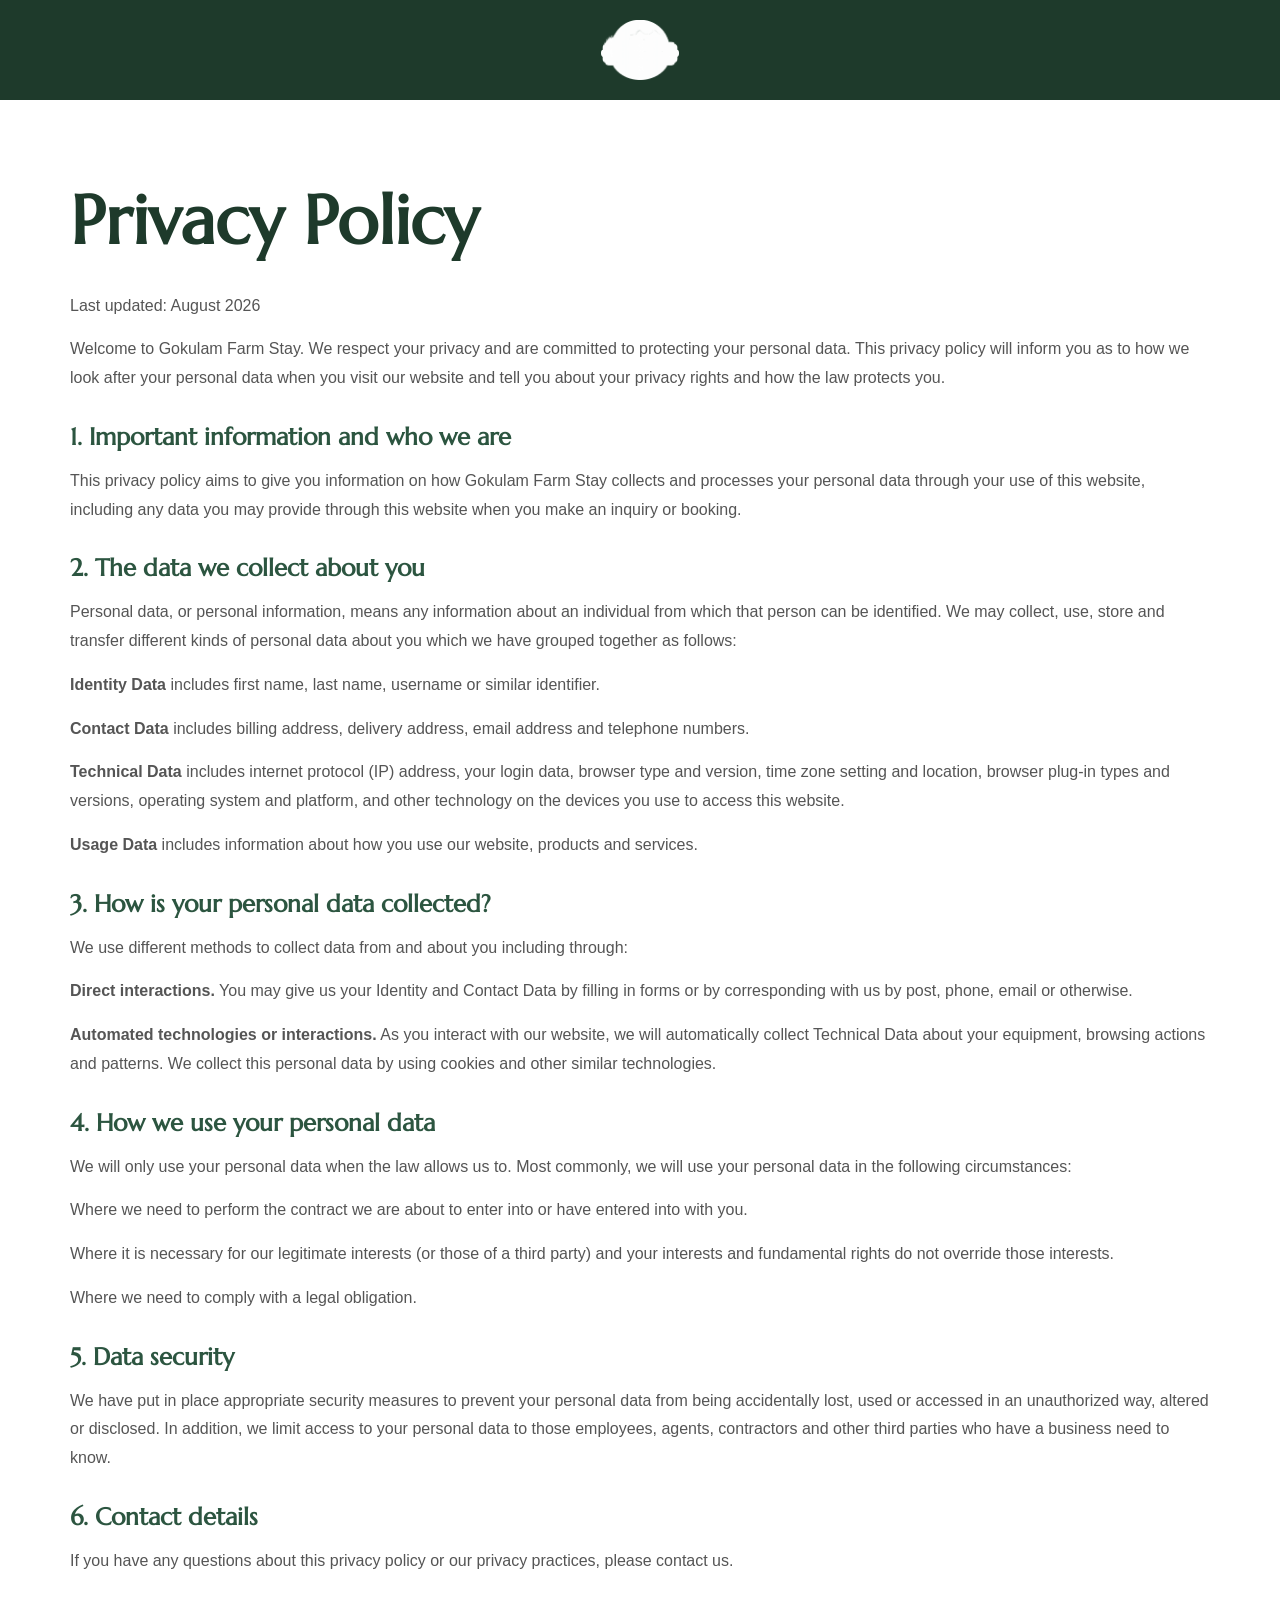
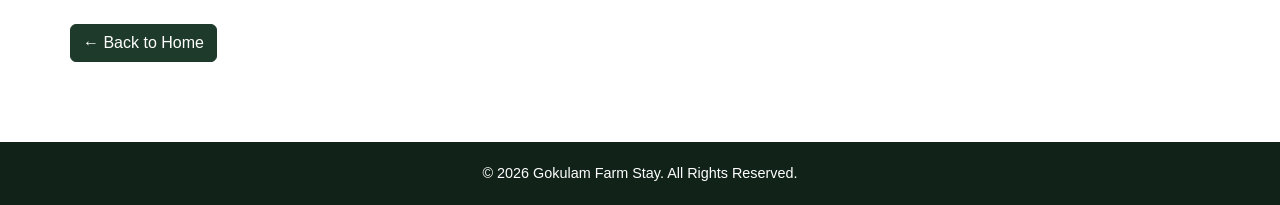
<file: privacy-policy.html>
<!DOCTYPE html>
<html lang="en">
<head>
    <meta charset="UTF-8">
    <meta name="viewport" content="width=device-width, initial-scale=1.0">
    <title>Privacy Policy | Gokulam Farm Stay</title>
    <!-- Favicon -->
    <link rel="shortcut icon" href="https://www.gokulamfarmstay.in/images/Gokulam-icon.png" type="image/png">
    <link rel="icon" href="https://www.gokulamfarmstay.in/images/Gokulam-icon.png" type="image/png">
    <!-- Bootstrap -->
    <link rel="stylesheet" href="css/bootstrap.min.css">
    <!-- Main css -->
    <link rel="stylesheet" href="css/main.css">
    <style>
        .privacy-content {
            padding: 80px 0;
        }
        .privacy-content h1 {
            margin-bottom: 30px;
            color: #1e3a2b;
        }
        .privacy-content h2 {
            margin-top: 30px;
            margin-bottom: 15px;
            color: #2c5540;
            font-size: 1.5rem;
        }
        .privacy-content p, .privacy-content li {
            color: #555;
            line-height: 1.8;
            margin-bottom: 15px;
        }
    </style>
</head>
<body>

    <header style="background-color: #1e3a2b; padding: 20px 0;">
        <div class="container text-center">
            <a href="index.html">
                <img src="images/Gokulam.Logo.png" alt="Gokulam Farm Stay Logo" style="height: 60px; filter: brightness(0) invert(1);">
            </a>
        </div>
    </header>

    <div class="container privacy-content">
        <h1>Privacy Policy</h1>
        <p>Last updated: August 2026</p>

        <p>Welcome to Gokulam Farm Stay. We respect your privacy and are committed to protecting your personal data. This privacy policy will inform you as to how we look after your personal data when you visit our website and tell you about your privacy rights and how the law protects you.</p>

        <h2>1. Important information and who we are</h2>
        <p>This privacy policy aims to give you information on how Gokulam Farm Stay collects and processes your personal data through your use of this website, including any data you may provide through this website when you make an inquiry or booking.</p>

        <h2>2. The data we collect about you</h2>
        <p>Personal data, or personal information, means any information about an individual from which that person can be identified. We may collect, use, store and transfer different kinds of personal data about you which we have grouped together as follows:</p>
        <ul>
            <li><strong>Identity Data</strong> includes first name, last name, username or similar identifier.</li>
            <li><strong>Contact Data</strong> includes billing address, delivery address, email address and telephone numbers.</li>
            <li><strong>Technical Data</strong> includes internet protocol (IP) address, your login data, browser type and version, time zone setting and location, browser plug-in types and versions, operating system and platform, and other technology on the devices you use to access this website.</li>
            <li><strong>Usage Data</strong> includes information about how you use our website, products and services.</li>
        </ul>

        <h2>3. How is your personal data collected?</h2>
        <p>We use different methods to collect data from and about you including through:</p>
        <ul>
            <li><strong>Direct interactions.</strong> You may give us your Identity and Contact Data by filling in forms or by corresponding with us by post, phone, email or otherwise.</li>
            <li><strong>Automated technologies or interactions.</strong> As you interact with our website, we will automatically collect Technical Data about your equipment, browsing actions and patterns. We collect this personal data by using cookies and other similar technologies.</li>
        </ul>

        <h2>4. How we use your personal data</h2>
        <p>We will only use your personal data when the law allows us to. Most commonly, we will use your personal data in the following circumstances:</p>
        <ul>
            <li>Where we need to perform the contract we are about to enter into or have entered into with you.</li>
            <li>Where it is necessary for our legitimate interests (or those of a third party) and your interests and fundamental rights do not override those interests.</li>
            <li>Where we need to comply with a legal obligation.</li>
        </ul>

        <h2>5. Data security</h2>
        <p>We have put in place appropriate security measures to prevent your personal data from being accidentally lost, used or accessed in an unauthorized way, altered or disclosed. In addition, we limit access to your personal data to those employees, agents, contractors and other third parties who have a business need to know.</p>

        <h2>6. Contact details</h2>
        <p>If you have any questions about this privacy policy or our privacy practices, please contact us.</p>
        
        <div class="mt-5">
            <a href="index.html" class="btn btn-primary" style="background-color: #1e3a2b; border-color: #1e3a2b;">&larr; Back to Home</a>
        </div>
    </div>

    <footer style="background-color: #112219; color: white; padding: 20px 0; text-align: center;">
        <div class="container">
            <p style="margin: 0; font-size: 0.9rem;">&copy; 2026 Gokulam Farm Stay. All Rights Reserved.</p>
        </div>
    </footer>

</body>
</html>
</file>
<file: css/main.css>
/* Font Family*/
@import url("https://fonts.googleapis.com/css2?family=Marcellus&amp;display=swap");

@import url("https://fonts.cdnfonts.com/css/satoshi");

/* ========================= Variable Css Start ======================== */
:root {
    /* Font Family Variable */
    --heading-font: "Marcellus", serif;
    --body-font: "Satoshi", sans-serif;
    /* Font Size Variable Start */
    --heading-one: clamp(2rem, -0.0733rem + 6.3692vw, 4.25rem);
    --heading-two: clamp(1.75rem, 0.7133rem + 2.8846vw, 2.875rem);
    --heading-three: clamp(1.5rem, 0.3353rem + 2.1661vw, 2.5rem);
    --heading-four: clamp(1.25rem, 0.5569rem + 1.444vw, 2rem);
    --heading-five: clamp(1.125rem, 1.2rem + 0.722vw, 1.75rem);
    --heading-six: clamp(1rem, 0.769rem + 0.6813vw, 1.25rem);
    /* Font Size End */
    /* template main primary color */
    --main-h: 39;
    --main-s: 100%;
    --main-l: 69%;
    --main: var(--main-h) var(--main-s) var(--main-l);
    /* template main secondary  color */
    --main-two-h: 249;
    --main-two-s: 63%;
    --main-two-l: 15%;
    --main-two: var(--main-two-h) var(--main-two-s) var(--main-two-l);
    /* template main secondary  color */
    --main-three-h: 187;
    --main-three-s: 100%;
    --main-three-l: 37%;
    --main-three: var(--main-three-h) var(--main-three-s) var(--main-three-l);
    /* White Color */
    --white: 0 0% 100%;
    --black: 203 46% 15%;
    --body: 60 1% 36%;
    --heading-color: var(--black);
    --body-color: var(--body);
    --translate-x-50: translateX(-50%);
    --translate-y-50: translateY(-50%);
    --size-05: 0.125rem;
    --size-1: 0.25rem;
    --size-105: 0.375rem;
    --size-2: 0.5rem;
    --size-205: 0.625rem;
    --size-3: 0.75rem;
    --size-305: 0.875rem;
    --size-315: 0.9375rem;
    --size-4: 1rem;
    --size-405: 1.125rem;
    --size-5: 1.25rem;
    --size-505: 1.375rem;
    --size-6: 1.5rem;
    --size-605: 1.625rem;
    --size-7: 1.75rem;
    --size-705: 1.875rem;
    --size-8: 2rem;
    --size-808: 2.125rem;
    --size-9: 2.25rem;
    --size-10: 2.5rem;
    --size-11: 2.75rem;
    --size-12: 3rem;
    --size-120: 3.125rem;
    --size-13: 3.25rem;
    --size-14: 3.5rem;
    --size-140: 3.625rem;
    --size-15: 3.75rem;
    --size-16: 4rem;
    --size-17: 4.25rem;
    --size-18: 4.5rem;
    --size-19: 4.75rem;
    --size-20: 5rem;
    --size-21: 5.25rem;
    --size-22: 5.5rem;
    --size-23: 5.75rem;
    --size-24: 6rem;
    --size-25: 6.25rem;
    --size-26: 6.5rem;
    --size-27: 6.75rem;
    --size-28: 7rem;
    --size-29: 7.25rem;
    --size-30: 7.5rem;
    --size-196: 12.25rem;
    --main-50: hsl(var(--main-h), var(--main-s), calc(var(--main-l) + (100% - var(--main-l)) * 0.9));
    --main-100: hsl(var(--main-h), var(--main-s), calc(var(--main-l) + (100% - var(--main-l)) * 0.8));
    --main-200: hsl(var(--main-h), var(--main-s), calc(var(--main-l) + (100% - var(--main-l)) * 0.7));
    --main-300: hsl(var(--main-h), var(--main-s), calc(var(--main-l) + (100% - var(--main-l)) * 0.6));
    --main-400: hsl(var(--main-h), var(--main-s), calc(var(--main-l) + (100% - var(--main-l)) * 0.5));
    --main-500: hsl(var(--main-h), var(--main-s), calc(var(--main-l) + (100% - var(--main-l)) * 0.4));
    --main-600: hsl(var(--main-h), var(--main-s), var(--main-l));
    --main-700: hsl(var(--main-h), var(--main-s), calc(var(--main-l) - var(--main-l) * 0.1));
    --main-800: hsl(var(--main-h), var(--main-s), calc(var(--main-l) - var(--main-l) * 0.2));
    --main-900: hsl(var(--main-h), var(--main-s), calc(var(--main-l) - var(--main-l) * 0.3));
    --main-two-50: hsl(var(--main-two-h), var(--main-two-s), calc(var(--main-two-l) + (100% - var(--main-two-l)) * 0.9));
    --main-two-100: hsl(var(--main-two-h), var(--main-two-s), calc(var(--main-two-l) + (100% - var(--main-two-l)) * 0.8));
    --main-two-200: hsl(var(--main-two-h), var(--main-two-s), calc(var(--main-two-l) + (100% - var(--main-two-l)) * 0.7));
    --main-two-300: hsl(var(--main-two-h), var(--main-two-s), calc(var(--main-two-l) + (100% - var(--main-two-l)) * 0.6));
    --main-two-400: hsl(var(--main-two-h), var(--main-two-s), calc(var(--main-two-l) + (100% - var(--main-two-l)) * 0.5));
    --main-two-500: hsl(var(--main-two-h), var(--main-two-s), calc(var(--main-two-l) + (100% - var(--main-two-l)) * 0.4));
    --main-two-600: hsl(var(--main-two-h), var(--main-two-s), var(--main-two-l));
    --main-two-700: hsl(var(--main-two-h), var(--main-two-s), calc(var(--main-two-l) - var(--main-two-l) * 0.1));
    --main-two-800: hsl(var(--main-two-h), var(--main-two-s), calc(var(--main-two-l) - var(--main-two-l) * 0.2));
    --main-two-900: hsl(var(--main-two-h), var(--main-two-s), calc(var(--main-two-l) - var(--main-two-l) * 0.3));
    --main-three-50: hsl(var(--main-three-h), var(--main-three-s), calc(var(--main-three-l) + (100% - var(--main-three-l)) * 0.9));
    --main-three-100: hsl(var(--main-three-h), var(--main-three-s), calc(var(--main-three-l) + (100% - var(--main-three-l)) * 0.8));
    --main-three-200: hsl(var(--main-three-h), var(--main-three-s), calc(var(--main-three-l) + (100% - var(--main-three-l)) * 0.7));
    --main-three-300: hsl(var(--main-three-h), var(--main-three-s), calc(var(--main-three-l) + (100% - var(--main-three-l)) * 0.6));
    --main-three-400: hsl(var(--main-three-h), var(--main-three-s), calc(var(--main-three-l) + (100% - var(--main-three-l)) * 0.5));
    --main-three-500: hsl(var(--main-three-h), var(--main-three-s), calc(var(--main-three-l) + (100% - var(--main-three-l)) * 0.4));
    --main-three-600: hsl(var(--main-three-h), var(--main-three-s), var(--main-three-l));
    --main-three-700: hsl(var(--main-three-h), var(--main-three-s), calc(var(--main-three-l) - var(--main-three-l) * 0.1));
    --main-three-800: hsl(var(--main-three-h), var(--main-three-s), calc(var(--main-three-l) - var(--main-three-l) * 0.2));
    --main-three-900: hsl(var(--main-three-h), var(--main-three-s), calc(var(--main-three-l) - var(--main-three-l) * 0.3));
    --neutral-50: #f9fafb;
    --neutral-100: #f3f4f6;
    --neutral-200: #e5e7eb;
    --neutral-300: #f8eeda;
    --neutral-400: #F7F7EE;
    --neutral-500: #6b7280;
    --neutral-600: #4b5563;
    --neutral-700: #374151;
    --neutral-800: #B99D75;
    --neutral-900: #111827;
    --neutral-950: #030712;
    --font-xs: 0.75rem;
    --font-sm: 0.875rem;
    --font-base: 1rem;
    --font-lg: 1.125rem;
    --font-xl: 1.25rem;
    --font-2xl: 1.5rem;
    --font-3xl: 1.875rem;
}

/* ========================= Variable Css End ======================== */
/* Media Breakpoint for Each Device End */
/* =========================== Accordion Css start ============================= */
.common-accordion .accordion-item:not(:last-child) {
    margin-block-end: 20px;
}

.common-accordion:first-of-type .accordion-button.collapsed {
    border-radius: 5px;
}

.common-accordion:last-of-type .accordion-button.collapsed {
    border-radius: 5px;
}

.common-accordion .accordion-button::after {
    background-image: none;
}

.common-accordion .accordion-button:focus {
    box-shadow: none;
}

.common-accordion .accordion-button:not(.collapsed) {
    background-color: transparent !important;
    box-shadow: none;
    color: var(--neutral-800);
}

.common-accordion .accordion-button:not(.collapsed)::after {
    background-image: none;
    color: var(--neutral-800);
}

.common-accordion .accordion-button[aria-expanded=true]::after,
.common-accordion .accordion-button[aria-expanded=false]::after {
    font-family: "Phosphor";
    font-weight: 900;
    content: "\f106";
    color: var(--neutral-800);
    display: inline-block;
    position: absolute;
    inset-block-start: 50%;
    transform: translateY(-50%);
    inset-inline-end: 30px;
    height: unset;
    text-align: center;
}

@media screen and (max-width: 575px) {

    .common-accordion .accordion-button[aria-expanded=true]::after,
    .common-accordion .accordion-button[aria-expanded=false]::after {
        inset-inline-end: 20px;
    }
}

.common-accordion .accordion-button[aria-expanded=false]::after {
    content: "\f107";
    color: hsl(var(--heading-color));
}

/* ================================= Accordion Css End =========================== */
/* ========================== Button Css Start =============== */
.hover-btn-circle .hover-btn-wrapper {
    display: inline-block;
}

.hover-btn-circle .hover-btn-circle-dot {
    position: absolute;
    left: 42px !important;
    bottom: -15px;
    width: 20px;
    height: 20px;
    transition: all 0.6s;
    border-radius: 50%;
    /* background-color: var(--neutral-800); */
    transform: translate(-50%, -50%);
    z-index: -1;
    background-color: #152a38;
}

.hover-btn-circle:hover .hover-btn-circle-dot {
    width: 420px;
    height: 420px;
}

.hover-btn-circle:hover span {
    color: var(--wt-common-black);
}

.hover-btn-circle {
    font-size: 16px;
}

.tw-btn-hover-yellow,
.tw-btn-hover-white,
.tw-btn-hover-black {
    overflow: hidden;
    position: relative;
    z-index: 1;
    transition: 500ms;
}

.tw-btn-hover-yellow::before,
.tw-btn-hover-white::before,
.tw-btn-hover-black::before {
    content: "";
    position: absolute;
    top: 0;
    left: -16px;
    z-index: -1;
    right: 0;
    bottom: 0;
    width: 100%;
    height: 0%;
    margin: auto;
    transform: rotate(-45deg);
    background-color: #fff;
    transition: 700ms cubic-bezier(0.52, 1.64, 0.37, 0.66);
}

.tw-btn-hover-yellow:hover,
.tw-btn-hover-white:hover,
.tw-btn-hover-black:hover {
    color: hsl(var(--heading-color)) !important;
}

.tw-btn-hover-yellow:hover::before,
.tw-btn-hover-white:hover::before,
.tw-btn-hover-black:hover::before {
    height: 450%;
}

.tw-btn-hover-white::before {
    background-color: hsl(var(--white));

}

.tw-btn-hover-white {
    padding:12px 6px !important;
    font-size: 15px !important;
    border-radius: 8px;
}

.tw-btn-hover-white:hover {
    color: hsl(var(--black)) !important;
    padding: 12px;
    font-size: 15px;
    border-radius: 8px;
}


.tw-btn-hover-black::before {
    background-color: hsl(var(--black));
}

.tw-btn-hover-black:hover {
    color: hsl(var(--white));
}

/* =========================== Button Css End =================== */
/* ================================= Form Css Start =========================== */
/* input File Start */
.common-file[type=file] {
    line-height: 50px;
    padding: 0;
    position: relative;
}

.common-file[type=file]::file-selector-button {
    border: 1px solid hsl(var(--black)/0.08);
    padding: 4px 6px;
    border-radius: 0.2em;
    background-color: hsl(var(--main)) !important;
    transition: 0.2s linear;
    line-height: 25px;
    position: relative;
    margin-inline-start: 15px;
    color: hsl(var(--body-color)) !important;
}

.common-file[type=file]::file-selector-button:hover {
    background-color: var(--neutral-800);
    border: 1px solid var(--neutral-800);
    color: hsl(var(--black));
}

/* input File End */
/* Autofill Css */
input:-webkit-autofill,
input:-webkit-autofill:hover,
input:-webkit-autofill:focus,
input:-webkit-autofill:active,
textarea:-webkit-autofill,
textarea:-webkit-autofill:hover,
textarea:-webkit-autofill:focus,
textarea:-webkit-autofill:active {
    -webkit-transition: background-color 5000s ease-in-out 0s;
    transition: background-color 5000s ease-in-out 0s;
}

input:-webkit-autofill,
textarea:-webkit-autofill,
select:-webkit-autofill,
textarea:-webkit-autofill,
textarea:-webkit-autofill,
textarea:-webkit-autofill {
    -webkit-box-shadow: 0 0 0px 1000px transparent inset;
    -webkit-text-fill-color: hsl(var(--heading-color)) !important;
    caret-color: hsl(var(--heading-color));
}

/* Autofill Css End */
/* Number Arrow None */
input::-webkit-outer-spin-button,
input::-webkit-inner-spin-button {
    -webkit-appearance: none;
}

input[type=number] {
    -moz-appearance: textfield;
}

/* Custom Checkbox & Radio Css Start */
.common-check {
    display: flex;
    align-items: center;
    margin-block-end: 16px;
}

.common-check:last-child {
    margin-block-end: 0;
}

.common-check a {
    display: inline;
}

.common-check.common-radio .form-check-input {
    border-radius: 50%;
}

.common-check.common-radio .form-check-input:checked {
    background-color: transparent !important;
}

.common-check.common-radio .form-check-input:checked::after {
    visibility: visible;
    opacity: 1;
    -webkit-transform: translate(-50%, -50%) scale(1);
    transform: translate(-50%, -50%) scale(1);
}

.common-check.common-radio .form-check-input:checked::before {
    display: none;
}

.common-check .form-check-input {
    transition: 0.2s linear;
    box-shadow: none;
    background-color: transparent;
    box-shadow: none !important;
    border: 0;
    position: relative;
    border-radius: 3px;
    width: 18px;
    height: 18px;
    border: 1px solid hsl(var(--black)/0.4);
    cursor: pointer;
    transition: 0.2s linear;
    margin-block-start: 0;
}

.common-check .form-check-input::before {
    position: absolute;
    content: "\e182";
    font-family: "Phosphor";
    font-weight: 900;
    color: hsl(var(--white));
    font-size: 12px;
    inset-block-start: 50%;
    inset-inline-start: 50%;
    transform: translate(-50%, -50%);
    transition: 0.2s linear;
    visibility: hidden;
    opacity: 0;
}

.common-check .form-check-input::after {
    position: absolute;
    content: "";
    inset-block-start: 50%;
    inset-inline-start: 50%;
    -webkit-transform: translate(-50%, -50%) scale(0.2);
    transform: translate(-50%, -50%) scale(0.2);
    width: 10px;
    height: 10px;
    background-color: var(--neutral-800);
    border-radius: 50%;
    transition: 0.2s linear;
    z-index: 1;
    visibility: hidden;
    opacity: 0;
}

.common-check .form-check-input:checked {
    background-color: hsl(var(--main)) !important;
    border-color: hsl(var(--main)) !important;
    box-shadow: none;
}

.common-check .form-check-input:checked[type=checkbox] {
    background-image: none;
}

.common-check .form-check-input:checked::before {
    visibility: visible;
    opacity: 1;
}

/* Custom Checkbox & Radio Css End */
/* Switch Css Start */
.form-switch {
    padding-inline-start: 0;
}

.form-switch .form-check-input {
    box-shadow: none !important;
    margin: 0;
    position: relative;
    background-color: var(--gray-100);
    border: 0;
    background-image: none !important;
    width: 30px;
    height: 18px;
}

.form-switch .form-check-input:checked {
    background-color: var(--primary-600);
}

.form-switch .form-check-input:checked::before {
    inset-inline-start: calc(100% - 15px);
    transition: 0.2s linear;
}

.form-switch .form-check-input::before {
    position: absolute;
    content: "";
    width: 12px;
    height: 12px;
    background: #fff;
    border-radius: 50%;
    top: 50%;
    transform: translateY(-50%);
    inset-inline-start: 3px;
    transition: 0.2s linear;
}

/* Switch Css End */
/* ================================= Form Css End =========================== */
/* ================================= Tab Css Start =========================== */
.common-tab .nav-item .nav-link.active {
    color: hsl(var(--white)) !important;
    border-color: hsl(var(--main)) !important;
}

.common-tab .nav-item .nav-link:hover {
    color: var(--neutral-800);
}

/* ================================= Tab Css End =========================== */
/* ======================= Common Table Css Start ======================= */
.table> :not(caption)>*>* {
    border-bottom: 0;
}

.table tr th:first-child {
    padding-inline-start: 0;
}

.table tr th:last-child {
    padding-inline-end: 0;
}

.table tr th,
.table tr td {
    vertical-align: middle;
}

.table tr th:first-child,
.table tr td:first-child {
    text-align: left;
}

.table tr th:last-child,
.table tr td:last-child {
    text-align: right;
    padding-inline-end: 0;
}

/* ======================= Common Table Css End ======================= */
/* Toast Message Css start  */
:root {
    --success-600: #16A34A;
    /* Green */
    --danger-600: #DC2626;
    /* Red */
    --warning-600: #D97706;
    /* Amber */
    --info-600: #0284C7;
    /* Sky Blue */
}

#toast-container {
    position: fixed;
    inset-block-start: 20px;
    inset-inline-end: 20px;
    display: flex;
    flex-direction: column;
    gap: 16px;
    z-index: 9999;
}

.toast-message {
    position: relative;
    transition: all 0.5s cubic-bezier(0.68, -0.55, 0.25, 1.35);
    width: 300px;
    transform: translateX(calc(100% + 20px));
    overflow: hidden;
    background-color: #fff;
    border-inline-start: 3px solid var(--success-600);
    box-shadow: 0 0.5rem 1rem rgba(0, 0, 0, 0.15);
    display: inline-block;
    padding-block: 12px;
    padding-inline: 16px;
    border-radius: 6px;
}

.toast-message.active {
    transform: translateX(0);
}

.toast-message.active .progress__bar::before {
    animation: progress-bar 3.5s linear forwards;
    visibility: visible;
    opacity: 1;
}

.toast-message:hover .progress__bar::before {
    animation-play-state: paused;
}

.toast-message__content {
    display: flex;
    align-items: center;
    gap: 16px;
}

.toast-message__icon {
    font-size: 24px;
    color: var(--success-600);
    line-height: 1;
}

.toast-message__title {
    margin-bottom: 0;
    font-size: 18px !important;
}

.toast-message__close {
    background-color: transparent;
    border: 0;
    padding: 0;
    line-height: 1;
    font-size: 16px;
}

.toast-message__text {
    color: #42494f;
    font-size: 14px;
}

.progress__bar {
    position: absolute;
    inset-block-end: 0;
    inset-inline-start: 0;
    height: 3px;
    width: 100%;
    background: #fff;
}

.progress__bar::before {
    content: "";
    position: absolute;
    inset-block-end: 0;
    inset-inline-start: 0;
    height: 100%;
    width: 100%;
    background-color: var(--success-600);
    visibility: hidden;
    opacity: 0;
}

@keyframes progress-bar {
    from {
        width: 100%;
    }

    to {
        width: 0%;
    }
}

.success {
    border-color: var(--success-600);
}

.success .toast-message__icon {
    color: var(--success-600) !important;
}

.success .progress__bar::before {
    background-color: var(--success-600);
}

.danger {
    border-color: var(--danger-600);
}

.danger .toast-message__icon {
    color: var(--danger-600) !important;
}

.danger .progress__bar::before {
    background-color: var(--danger-600);
}

.warning {
    border-color: var(--warning-600);
}

.warning .toast-message__icon {
    color: var(--warning-600) !important;
}

.warning .progress__bar::before {
    background-color: var(--warning-600);
}

.info {
    border-color: var(--info-600);
}

.info .toast-message__icon {
    color: var(--info-600) !important;
}

.info .progress__bar::before {
    background-color: var(--info-600);
}

/* Toast Message Css End  */
.nice-select {
    -webkit-tap-highlight-color: transparent;
    background-color: #fff;
    border-radius: 5px;
    border: solid 1px #e8e8e8;
    box-sizing: border-box;
    clear: both;
    cursor: pointer;
    display: block;
    float: left;
    font-family: inherit;
    font-size: 14px;
    font-weight: normal;
    height: 42px;
    line-height: 40px;
    outline: none;
    padding-left: 18px;
    padding-right: 30px;
    position: relative;
    text-align: left !important;
    -webkit-transition: all 0.2s ease-in-out;
    transition: all 0.2s ease-in-out;
    -webkit-user-select: none;
    -moz-user-select: none;
    -ms-user-select: none;
    user-select: none;
    white-space: nowrap;

}

.nice-select:hover {
    border-color: #dbdbdb;
}

.nice-select:active,
.nice-select.open,
.nice-select:focus {
    border-color: #999;
}

.nice-select:after {
    border-bottom: 2px solid #999;
    border-right: 2px solid #999;
    content: "";
    display: block;
    height: 5px;
    margin-top: -4px;
    pointer-events: none;
    position: absolute;
    right: 12px;
    top: 50%;
    -webkit-transform-origin: 66% 66%;
    -ms-transform-origin: 66% 66%;
    transform-origin: 66% 66%;
    -webkit-transform: rotate(45deg);
    -ms-transform: rotate(45deg);
    transform: rotate(45deg);
    -webkit-transition: all 0.15s ease-in-out;
    transition: all 0.15s ease-in-out;
    width: 5px;
}

.nice-select.open:after {
    -webkit-transform: rotate(-135deg);
    -ms-transform: rotate(-135deg);
    transform: rotate(-135deg);
}

.nice-select.open .list {
    opacity: 1;
    pointer-events: auto;
    -webkit-transform: scale(1) translateY(0);
    -ms-transform: scale(1) translateY(0);
    transform: scale(1) translateY(0);
}

.nice-select.disabled {
    border-color: #ededed;
    color: #999;
    pointer-events: none;
}

.nice-select.disabled:after {
    border-color: #cccccc;
}

.nice-select.wide {
    width: 100%;
}

.nice-select.wide .list {
    left: 0 !important;
    right: 0 !important;
}

.nice-select.right {
    float: right;
}

.nice-select.right .list {
    left: auto;
    right: 0;
}

.nice-select.small {
    font-size: 12px;
    height: 36px;
    line-height: 34px;
}

.nice-select.small:after {
    height: 4px;
    width: 4px;
}

.nice-select.small .option {
    line-height: 34px;
    min-height: 34px;
}

.nice-select .list {
    background-color: #fff;
    border-radius: 5px;
    box-shadow: 0 0 0 1px rgba(68, 68, 68, 0.11);
    box-sizing: border-box;
    margin-top: 4px;
    opacity: 0;
    overflow: hidden;
    padding: 0;
    pointer-events: none;
    position: absolute;
    top: 100%;
    left: 0;
    -webkit-transform-origin: 50% 0;
    -ms-transform-origin: 50% 0;
    transform-origin: 50% 0;
    -webkit-transform: scale(0.75) translateY(-21px);
    -ms-transform: scale(0.75) translateY(-21px);
    transform: scale(0.75) translateY(-21px);
    -webkit-transition: all 0.2s cubic-bezier(0.5, 0, 0, 1.25), opacity 0.15s ease-out;
    transition: all 0.2s cubic-bezier(0.5, 0, 0, 1.25), opacity 0.15s ease-out;
    z-index: 9;
}

.nice-select .list:hover .option:not(:hover) {
    background-color: transparent !important;
}

.nice-select .option {
    cursor: pointer;
    font-weight: 400;
    line-height: 40px;
    list-style: none;
    min-height: 40px;
    outline: none;
    padding-left: 18px;
    padding-right: 29px;
    text-align: left;
    -webkit-transition: all 0.2s;
    transition: all 0.2s;
}

.nice-select .option:hover,
.nice-select .option.focus,
.nice-select .option.selected.focus {
    background-color: #f6f6f6;
}

.nice-select .option.selected {
    font-weight: bold;
}

.nice-select .option.disabled {
    background-color: transparent;
    color: #999;
    cursor: default;
}

.no-csspointerevents .nice-select .list {
    display: none;
}

.no-csspointerevents .nice-select.open .list {
    display: block;
}

/* ================================= Typography Css Start =========================== */
* {
    margin: 0;
    padding: 0;
    box-sizing: border-box;
}

html {
    scroll-behavior: smooth;
}

body {
    font-family: var(--body-font);
    color: hsl(var(--body-color));
    word-break: break-word;
    background-color: hsl(var(--white));
    min-height: 100vh;
    display: flex;
    flex-direction: column;
}

p {
    font-weight: 400;
    margin: 0;
    line-height: 1.6;
}

span {
    display: inline-block;
}

h1,
.h1,
h2,
.h2,
h3,
.h3,
h4,
.h4,
h5,
.h5,
h6,
.h6 {
    margin: 0;
    font-family: var(--heading-font);
    color: hsl(var(--heading-color));
    line-height: 1.2;
    font-weight: 700;
}

h1,
.h1 {
    font-size: var(--heading-one);
}

h2,
.h2 {
    font-size: var(--heading-two);
}

h3,
.h3 {
    font-size: var(--heading-three);
}

h4,
.h4 {
    font-size: var(--heading-four);
}

h5,
.h5 {
    font-size: var(--heading-five);
}

h6,
.h6 {
    font-size: var(--heading-six);
}

h1>a,
h2>a,
h3>a,
h4>a,
h5>a,
h6>a {
    font-weight: inherit;
    font-size: inherit;
    color: inherit;
    transition: 0.2s linear;
    line-height: inherit;
}

h1>a:hover,
h2>a:hover,
h3>a:hover,
h4>a:hover,
h5>a:hover,
h6>a:hover {
    color: var(--neutral-800);
}

a {
    display: inline-block;
    transition: 0.2s linear;
    text-decoration: none;
    color: #0661e9;
}

a:hover {
    color: #1d72f2;
}

img {
    max-width: 100%;
    height: auto;
}

select {
    cursor: pointer;
}

ul,
ol {
    padding: 0;
    margin: 0;
    list-style: none;
}

button {
    border: 0;
    background-color: transparent;
}

button:focus {
    outline: none;
    box-shadow: none;
}

input:focus,
input:focus-visible {
    box-shadow: none;
}

/* ================================= Typography Css End =========================== */
/* Bg Image Css Start */
.bg-img {
    background-size: cover;
    background-repeat: no-repeat;
    background-position: center center;
    width: 100%;
    height: 100%;
}

/* Bg Image Css End */
/* hover bg class start */
.bg-main-50 {
    background-color: var(--main-50) !important;
}

.bg-main-100 {
    background-color: var(--main-100) !important;
}

.bg-main-200 {
    background-color: var(--main-200) !important;
}

.bg-main-300 {
    background-color: var(--main-300) !important;
}

.bg-main-400 {
    background-color: var(--main-400) !important;
}

.bg-main-500 {
    background-color: var(--main-500) !important;
}

.bg-main-600 {
    background-color: var(--neutral-800) !important;
}

.bg-main-700 {
    background-color: var(--main-700) !important;
}

.bg-main-800 {
    background-color: var(--main-800) !important;
}

.bg-main-900 {
    background-color: var(--main-900) !important;
}

.bg-main-two-50 {
    background-color: var(--main-two-50) !important;
}

.bg-main-two-100 {
    background-color: var(--main-two-100) !important;
}

.bg-main-two-200 {
    background-color: var(--main-two-200) !important;
}

.bg-main-two-300 {
    background-color: var(--main-two-300) !important;
}

.bg-main-two-400 {
    background-color: var(--main-two-400) !important;
}

.bg-main-two-500 {
    background-color: var(--main-two-500) !important;
}

.bg-main-two-600 {
    background-color: var(--main-two-600) !important;
}

.bg-main-two-700 {
    background-color: var(--main-two-700) !important;
}

.bg-main-two-800 {
    background-color: var(--main-two-800) !important;
}

.bg-main-two-900 {
    background-color: var(--main-two-900) !important;
}

.bg-main-three-50 {
    background-color: var(--main-three-50) !important;
}

.bg-main-three-100 {
    background-color: var(--main-three-100) !important;
}

.bg-main-three-200 {
    background-color: var(--main-three-200) !important;
}

.bg-main-three-300 {
    background-color: var(--main-three-300) !important;
}

.bg-main-three-400 {
    background-color: var(--main-three-400) !important;
}

.bg-main-three-500 {
    background-color: var(--main-three-500) !important;
}

.bg-main-three-600 {
    background-color: var(--neutral-800) !important;
}

.bg-main-three-700 {
    background-color: var(--main-three-700) !important;
}

.bg-main-three-800 {
    background-color: var(--main-three-800) !important;
}

.bg-main-three-900 {
    background-color: var(--main-three-900) !important;
}

.bg-neutral-50 {
    background-color: var(--neutral-50) !important;
}

.bg-neutral-100 {
    background-color: var(--neutral-100) !important;
}

.bg-neutral-200 {
    background-color: var(--neutral-200) !important;
}

.bg-neutral-300 {
    background-color: var(--neutral-300) !important;
}

.bg-neutral-400 {
    background-color: var(--neutral-400) !important;
}

.bg-neutral-500 {
    background-color: var(--neutral-500) !important;
}

.bg-neutral-600 {
    background-color: var(--neutral-600) !important;
}

.bg-neutral-700 {
    background-color: var(--neutral-700) !important;
}

.bg-neutral-800 {
    background-color: var(--neutral-800) !important;
}

.bg-neutral-900 {
    background-color: var(--neutral-900) !important;
}

.bg-neutral-950 {
    background-color: var(--neutral-950) !important;
}

.hover-bg-main-50:hover {
    background-color: var(--main-50) !important;
}

.hover-bg-main-100:hover {
    background-color: var(--main-100) !important;
}

.hover-bg-main-200:hover {
    background-color: var(--main-200) !important;
}

.hover-bg-main-300:hover {
    background-color: var(--main-300) !important;
}

.hover-bg-main-400:hover {
    background-color: var(--main-400) !important;
}

.hover-bg-main-500:hover {
    background-color: var(--main-500) !important;
}

.hover-bg-main-600:hover {
    background-color: var(--neutral-800) !important;
}

.hover-bg-main-700:hover {
    background-color: var(--main-700) !important;
}

.hover-bg-main-800:hover {
    background-color: var(--main-800) !important;
}

.hover-bg-main-900:hover {
    background-color: var(--main-900) !important;
}

.hover-bg-main-two-50:hover {
    background-color: var(--main-two-50) !important;
}

.hover-bg-main-two-100:hover {
    background-color: var(--main-two-100) !important;
}

.hover-bg-main-two-200:hover {
    background-color: var(--main-two-200) !important;
}

.hover-bg-main-two-300:hover {
    background-color: var(--main-two-300) !important;
}

.hover-bg-main-two-400:hover {
    background-color: var(--main-two-400) !important;
}

.hover-bg-main-two-500:hover {
    background-color: var(--main-two-500) !important;
}

.hover-bg-main-two-600:hover {
    background-color: var(--main-two-600) !important;
}

.hover-bg-main-two-700:hover {
    background-color: var(--main-two-700) !important;
}

.hover-bg-main-two-800:hover {
    background-color: var(--main-two-800) !important;
}

.hover-bg-main-two-900:hover {
    background-color: var(--main-two-900) !important;
}

.hover-bg-main-three-50:hover {
    background-color: var(--main-three-50) !important;
}

.hover-bg-main-three-100:hover {
    background-color: var(--main-three-100) !important;
}

.hover-bg-main-three-200:hover {
    background-color: var(--main-three-200) !important;
}

.hover-bg-main-three-300:hover {
    background-color: var(--main-three-300) !important;
}

.hover-bg-main-three-400:hover {
    background-color: var(--main-three-400) !important;
}

.hover-bg-main-three-500:hover {
    background-color: var(--main-three-500) !important;
}

.hover-bg-main-three-600:hover {
    background-color: var(--neutral-800) !important;
}

.hover-bg-main-three-700:hover {
    background-color: var(--main-three-700) !important;
}

.hover-bg-main-three-800:hover {
    background-color: var(--main-three-800) !important;
}

.hover-bg-main-three-900:hover {
    background-color: var(--main-three-900) !important;
}

.hover-bg-neutral-50:hover {
    background-color: var(--neutral-50) !important;
}

.hover-bg-neutral-100:hover {
    background-color: var(--neutral-100) !important;
}

.hover-bg-neutral-200:hover {
    background-color: var(--neutral-200) !important;
}

.hover-bg-neutral-300:hover {
    background-color: var(--neutral-300) !important;
}

.hover-bg-neutral-400:hover {
    background-color: var(--neutral-400) !important;
}

.hover-bg-neutral-500:hover {
    background-color: var(--neutral-500) !important;
}

.hover-bg-neutral-600:hover {
    background-color: var(--neutral-600) !important;
}

.hover-bg-neutral-700:hover {
    background-color: var(--neutral-700) !important;
}

.hover-bg-neutral-800:hover {
    background-color: var(--neutral-800) !important;
}

.hover-bg-neutral-900:hover {
    background-color: var(--neutral-900) !important;
}

.hover-bg-neutral-950:hover {
    background-color: var(--neutral-950) !important;
}

.hover-bg-white:hover {
    background-color: hsl(var(--white)) !important;
}

.bg-white-08 {
    background-color: hsl(var(--white)/0.08);
}

.bg-white-13 {
    background-color: hsl(var(--white)/0.13);
}

.bg-white-7 {
    background-color: hsl(var(--white)/0.7);
}

.bg-white-06 {
    background-color: hsl(var(--white)/0.06);
}

/* hover bg class end */
.border-main-50 {
    border-color: var(--main-50) !important;
}

.border-main-100 {
    border-color: var(--main-100) !important;
}

.border-main-200 {
    border-color: var(--main-200) !important;
}

.border-main-300 {
    border-color: var(--main-300) !important;
}

.border-main-400 {
    border-color: var(--main-400) !important;
}

.border-main-500 {
    border-color: var(--main-500) !important;
}

.border-main-600 {
    border-color: var(--neutral-800) !important;
}

.border-main-700 {
    border-color: var(--main-700) !important;
}

.border-main-800 {
    border-color: var(--main-800) !important;
}

.border-main-900 {
    border-color: var(--main-900) !important;
}

.border-main-two-50 {
    border-color: var(--main-two-50) !important;
}

.border-main-two-100 {
    border-color: var(--main-two-100) !important;
}

.border-main-two-200 {
    border-color: var(--main-two-200) !important;
}

.border-main-two-300 {
    border-color: var(--main-two-300) !important;
}

.border-main-two-400 {
    border-color: var(--main-two-400) !important;
}

.border-main-two-500 {
    border-color: var(--main-two-500) !important;
}

.border-main-two-600 {
    border-color: var(--main-two-600) !important;
}

.border-main-two-700 {
    border-color: var(--main-two-700) !important;
}

.border-main-two-800 {
    border-color: var(--main-two-800) !important;
}

.border-main-two-900 {
    border-color: var(--main-two-900) !important;
}

.border-main-three-50 {
    border-color: var(--main-three-50) !important;
}

.border-main-three-100 {
    border-color: var(--main-three-100) !important;
}

.border-main-three-200 {
    border-color: var(--main-three-200) !important;
}

.border-main-three-300 {
    border-color: var(--main-three-300) !important;
}

.border-main-three-400 {
    border-color: var(--main-three-400) !important;
}

.border-main-three-500 {
    border-color: var(--main-three-500) !important;
}

.border-main-three-600 {
    border-color: var(--neutral-800) !important;
}

.border-main-three-700 {
    border-color: var(--main-three-700) !important;
}

.border-main-three-800 {
    border-color: var(--main-three-800) !important;
}

.border-main-three-900 {
    border-color: var(--main-three-900) !important;
}

.border-neutral-50 {
    border-color: var(--neutral-50) !important;
}

.border-neutral-100 {
    border-color: var(--neutral-100) !important;
}

.border-neutral-200 {
    border-color: var(--neutral-200) !important;
}

.border-neutral-300 {
    border-color: var(--neutral-300) !important;
}

.border-neutral-400 {
    border-color: var(--neutral-400) !important;
}

.border-neutral-500 {
    border-color: var(--neutral-500) !important;
}

.border-neutral-600 {
    border-color: var(--neutral-600) !important;
}

.border-neutral-700 {
    border-color: var(--neutral-700) !important;
}

.border-neutral-800 {
    border-color: var(--neutral-800) !important;
}

.border-neutral-900 {
    border-color: var(--neutral-900) !important;
}

.border-neutral-950 {
    border-color: var(--neutral-950) !important;
}

.hover-border-main-50:hover {
    border-color: var(--main-50) !important;
}

.hover-border-main-100:hover {
    border-color: var(--main-100) !important;
}

.hover-border-main-200:hover {
    border-color: var(--main-200) !important;
}

.hover-border-main-300:hover {
    border-color: var(--main-300) !important;
}

.hover-border-main-400:hover {
    border-color: var(--main-400) !important;
}

.hover-border-main-500:hover {
    border-color: var(--main-500) !important;
}

.hover-border-main-600:hover {
    border-color: var(--neutral-800) !important;
}

.hover-border-main-700:hover {
    border-color: var(--main-700) !important;
}

.hover-border-main-800:hover {
    border-color: var(--main-800) !important;
}

.hover-border-main-900:hover {
    border-color: var(--main-900) !important;
}

.hover-border-main-two-50:hover {
    border-color: var(--main-two-50) !important;
}

.hover-border-main-two-100:hover {
    border-color: var(--main-two-100) !important;
}

.hover-border-main-two-200:hover {
    border-color: var(--main-two-200) !important;
}

.hover-border-main-two-300:hover {
    border-color: var(--main-two-300) !important;
}

.hover-border-main-two-400:hover {
    border-color: var(--main-two-400) !important;
}

.hover-border-main-two-500:hover {
    border-color: var(--main-two-500) !important;
}

.hover-border-main-two-600:hover {
    border-color: var(--main-two-600) !important;
}

.hover-border-main-two-700:hover {
    border-color: var(--main-two-700) !important;
}

.hover-border-main-two-800:hover {
    border-color: var(--main-two-800) !important;
}

.hover-border-main-two-900:hover {
    border-color: var(--main-two-900) !important;
}

.hover-border-main-three-50:hover {
    border-color: var(--main-three-50) !important;
}

.hover-border-main-three-100:hover {
    border-color: var(--main-three-100) !important;
}

.hover-border-main-three-200:hover {
    border-color: var(--main-three-200) !important;
}

.hover-border-main-three-300:hover {
    border-color: var(--main-three-300) !important;
}

.hover-border-main-three-400:hover {
    border-color: var(--main-three-400) !important;
}

.hover-border-main-three-500:hover {
    border-color: var(--main-three-500) !important;
}

.hover-border-main-three-600:hover {
    border-color: var(--neutral-800) !important;
}

.hover-border-main-three-700:hover {
    border-color: var(--main-three-700) !important;
}

.hover-border-main-three-800:hover {
    border-color: var(--main-three-800) !important;
}

.hover-border-main-three-900:hover {
    border-color: var(--main-three-900) !important;
}

.hover-border-neutral-50:hover {
    border-color: var(--neutral-50) !important;
}

.hover-border-neutral-100:hover {
    border-color: var(--neutral-100) !important;
}

.hover-border-neutral-200:hover {
    border-color: var(--neutral-200) !important;
}

.hover-border-neutral-300:hover {
    border-color: var(--neutral-300) !important;
}

.hover-border-neutral-400:hover {
    border-color: var(--neutral-400) !important;
}

.hover-border-neutral-500:hover {
    border-color: var(--neutral-500) !important;
}

.hover-border-neutral-600:hover {
    border-color: var(--neutral-600) !important;
}

.hover-border-neutral-700:hover {
    border-color: var(--neutral-700) !important;
}

.hover-border-neutral-800:hover {
    border-color: var(--neutral-800) !important;
}

.hover-border-neutral-900:hover {
    border-color: var(--neutral-900) !important;
}

.hover-border-neutral-950:hover {
    border-color: var(--neutral-950) !important;
}

.focus-border-main-50:focus {
    border-color: var(--main-50) !important;
}

.focus-border-main-100:focus {
    border-color: var(--main-100) !important;
}

.focus-border-main-200:focus {
    border-color: var(--main-200) !important;
}

.focus-border-main-300:focus {
    border-color: var(--main-300) !important;
}

.focus-border-main-400:focus {
    border-color: var(--main-400) !important;
}

.focus-border-main-500:focus {
    border-color: var(--main-500) !important;
}

.focus-border-main-600:focus {
    border-color: var(--neutral-800) !important;
}

.focus-border-main-700:focus {
    border-color: var(--main-700) !important;
}

.focus-border-main-800:focus {
    border-color: var(--main-800) !important;
}

.focus-border-main-900:focus {
    border-color: var(--main-900) !important;
}

.focus-border-main-two-50:focus {
    border-color: var(--main-two-50) !important;
}

.focus-border-main-two-100:focus {
    border-color: var(--main-two-100) !important;
}

.focus-border-main-two-200:focus {
    border-color: var(--main-two-200) !important;
}

.focus-border-main-two-300:focus {
    border-color: var(--main-two-300) !important;
}

.focus-border-main-two-400:focus {
    border-color: var(--main-two-400) !important;
}

.focus-border-main-two-500:focus {
    border-color: var(--main-two-500) !important;
}

.focus-border-main-two-600:focus {
    border-color: var(--main-two-600) !important;
}

.focus-border-main-two-700:focus {
    border-color: var(--main-two-700) !important;
}

.focus-border-main-two-800:focus {
    border-color: var(--main-two-800) !important;
}

.focus-border-main-two-900:focus {
    border-color: var(--main-two-900) !important;
}

.focus-border-main-three-50:focus {
    border-color: var(--main-three-50) !important;
}

.focus-border-main-three-100:focus {
    border-color: var(--main-three-100) !important;
}

.focus-border-main-three-200:focus {
    border-color: var(--main-three-200) !important;
}

.focus-border-main-three-300:focus {
    border-color: var(--main-three-300) !important;
}

.focus-border-main-three-400:focus {
    border-color: var(--main-three-400) !important;
}

.focus-border-main-three-500:focus {
    border-color: var(--main-three-500) !important;
}

.focus-border-main-three-600:focus {
    border-color: var(--neutral-800) !important;
}

.focus-border-main-three-700:focus {
    border-color: var(--main-three-700) !important;
}

.focus-border-main-three-800:focus {
    border-color: var(--main-three-800) !important;
}

.focus-border-main-three-900:focus {
    border-color: var(--main-three-900) !important;
}

.focus-border-neutral-50:focus {
    border-color: var(--neutral-50) !important;
}

.focus-border-neutral-100:focus {
    border-color: var(--neutral-100) !important;
}

.focus-border-neutral-200:focus {
    border-color: var(--neutral-200) !important;
}

.focus-border-neutral-300:focus {
    border-color: var(--neutral-300) !important;
}

.focus-border-neutral-400:focus {
    border-color: var(--neutral-400) !important;
}

.focus-border-neutral-500:focus {
    border-color: var(--neutral-500) !important;
}

.focus-border-neutral-600:focus {
    border-color: var(--neutral-600) !important;
}

.focus-border-neutral-700:focus {
    border-color: var(--neutral-700) !important;
}

.focus-border-neutral-800:focus {
    border-color: var(--neutral-800) !important;
}

.focus-border-neutral-900:focus {
    border-color: var(--neutral-900) !important;
}

.focus-border-neutral-950:focus {
    border-color: var(--neutral-950) !important;
}

.tw-border-dashed {
    border-style: dashed !important;
}

.border-transparent {
    border-color: transparent !important;
}

/* Colors class start */
.text-main-50 {
    color: var(--main-50);
}

.text-main-100 {
    color: var(--main-100);
}

.text-main-200 {
    color: var(--main-200);
}

.text-main-300 {
    color: var(--main-300);
}

.text-main-400 {
    color: var(--main-400);
}

.text-main-500 {
    color: var(--main-500);
}

.text-main-600 {
    color: var(--neutral-800);
}

.text-main-700 {
    color: var(--main-700);
}

.text-main-800 {
    color: var(--main-800);
}

.text-main-900 {
    color: var(--main-900);
}

.text-main-two-50 {
    color: var(--main-two-50);
}

.text-main-two-100 {
    color: var(--main-two-100);
}

.text-main-two-200 {
    color: var(--main-two-200);
}

.text-main-two-300 {
    color: var(--main-two-300);
}

.text-main-two-400 {
    color: var(--main-two-400);
}

.text-main-two-500 {
    color: var(--main-two-500);
}

.text-main-two-600 {
    color: var(--main-two-600);
}

.text-main-two-700 {
    color: var(--main-two-700);
}

.text-main-two-800 {
    color: var(--main-two-800);
}

.text-main-two-900 {
    color: var(--main-two-900);
}

.text-main-three-50 {
    color: var(--main-three-50);
}

.text-main-three-100 {
    color: var(--main-three-100);
}

.text-main-three-200 {
    color: var(--main-three-200);
}

.text-main-three-300 {
    color: var(--main-three-300);
}

.text-main-three-400 {
    color: var(--main-three-400);
}

.text-main-three-500 {
    color: var(--main-three-500);
}

.text-main-three-600 {
    color: var(--neutral-800);
}

.text-main-three-700 {
    color: var(--main-three-700);
}

.text-main-three-800 {
    color: var(--main-three-800);
}

.text-main-three-900 {
    color: var(--main-three-900);
}

.text-neutral-50 {
    color: var(--neutral-50);
}

.text-neutral-100 {
    color: var(--neutral-100);
}

.text-neutral-200 {
    color: var(--neutral-200);
}

.text-neutral-300 {
    color: var(--neutral-300);
}

.text-neutral-400 {
    color: var(--neutral-400);
}

.text-neutral-500 {
    color: var(--neutral-500);
}

.text-neutral-600 {
    color: var(--neutral-600);
}

.text-neutral-700 {
    color: var(--neutral-700);
}

.text-neutral-800 {
    color: var(--neutral-800);
}

.text-neutral-900 {
    color: var(--neutral-900);
}

.text-neutral-950 {
    color: var(--neutral-950);
}

.text--white {
    color: hsl(var(--white));
}

.text-heading {
    color: hsl(var(--heading-color));
}

.text-body {
    color: hsl(var(--body-color)) !important;
}

.text-main {
    color: var(--neutral-800);
}

.tw_fade_anim {
    font-size: 15px;
}

/* Colors class End */
/* Hover color class start */
.hover-text-main-50:hover {
    color: var(--main-50) !important;
}

.hover-text-main-100:hover {
    color: var(--main-100) !important;
}

.hover-text-main-200:hover {
    color: var(--main-200) !important;
}

.hover-text-main-300:hover {
    color: var(--main-300) !important;
}

.hover-text-main-400:hover {
    color: var(--main-400) !important;
}

.hover-text-main-500:hover {
    color: var(--main-500) !important;
}

.hover-text-main-600:hover {
    color: var(--neutral-800) !important;
}

.hover-text-main-700:hover {
    color: var(--main-700) !important;
}

.hover-text-main-800:hover {
    color: var(--main-800) !important;
}

.hover-text-main-900:hover {
    color: var(--main-900) !important;
}

.hover-text-main-two-50:hover {
    color: var(--main-two-50) !important;
}

.hover-text-main-two-100:hover {
    color: var(--main-two-100) !important;
}

.hover-text-main-two-200:hover {
    color: var(--main-two-200) !important;
}

.hover-text-main-two-300:hover {
    color: var(--main-two-300) !important;
}

.hover-text-main-two-400:hover {
    color: var(--main-two-400) !important;
}

.hover-text-main-two-500:hover {
    color: var(--main-two-500) !important;
}

.hover-text-main-two-600:hover {
    color: var(--main-two-600) !important;
}

.hover-text-main-two-700:hover {
    color: var(--main-two-700) !important;
}

.hover-text-main-two-800:hover {
    color: var(--main-two-800) !important;
}

.hover-text-main-two-900:hover {
    color: var(--main-two-900) !important;
}

.hover-text-main-three-50:hover {
    color: var(--main-three-50) !important;
}

.hover-text-main-three-100:hover {
    color: var(--main-three-100) !important;
}

.hover-text-main-three-200:hover {
    color: var(--main-three-200) !important;
}

.hover-text-main-three-300:hover {
    color: var(--main-three-300) !important;
}

.hover-text-main-three-400:hover {
    color: var(--main-three-400) !important;
}

.hover-text-main-three-500:hover {
    color: var(--main-three-500) !important;
}

.hover-text-main-three-600:hover {
    color: var(--neutral-800) !important;
}

.hover-text-main-three-700:hover {
    color: var(--main-three-700) !important;
}

.hover-text-main-three-800:hover {
    color: var(--main-three-800) !important;
}

.hover-text-main-three-900:hover {
    color: var(--main-three-900) !important;
}

.hover-text-neutral-50:hover {
    color: var(--neutral-50) !important;
}

.hover-text-neutral-100:hover {
    color: var(--neutral-100) !important;
}

.hover-text-neutral-200:hover {
    color: var(--neutral-200) !important;
}

.hover-text-neutral-300:hover {
    color: var(--neutral-300) !important;
}

.hover-text-neutral-400:hover {
    color: var(--neutral-400) !important;
}

.hover-text-neutral-500:hover {
    color: var(--neutral-500) !important;
}

.hover-text-neutral-600:hover {
    color: var(--neutral-600) !important;
}

.hover-text-neutral-700:hover {
    color: var(--neutral-700) !important;
}

.hover-text-neutral-800:hover {
    color: var(--neutral-800) !important;
}

.hover-text-neutral-900:hover {
    color: var(--neutral-900) !important;
}

.hover-text-neutral-950:hover {
    color: var(--neutral-950) !important;
}

/* Text Color */
.hover-text-white:hover {
    color: #fff !important;
}

.hover-text-heading:hover {
    color: hsl(var(--heading-color)) !important;
}

.hover-text-body:hover {
    color: hsl(var(--body-color)) !important;
}

/* Hover color class end */
.cursor-pointer {
    cursor: pointer;
}

.cursor-grab {
    cursor: grab;
}

.cursor-outer {
    margin-left: -15px;
    margin-top: -15px;
    width: 180px;
    height: 180px;
    border: 2px solid #000;
    box-sizing: border-box;
    z-index: 10000000;
    opacity: 0.5;
    transition: all 0.08s ease-out;
}

.mouseCursor {
    position: fixed;
    left: 0;
    top: 0;
    right: 0;
    bottom: 0;
    pointer-events: none;
    border-radius: 50%;
    transform: translateZ(0);
    visibility: hidden;
    text-align: center;
}

.cursor-inner {
    margin-left: -3px;
    margin-top: -3px;
    width: 6px;
    height: 6px;
    z-index: 10000001;
    transition: width 0.3s ease-in-out, height 0.3s ease-in-out, margin 0.3s ease-in-out, opacity 0.3s ease-in-out;
}

.cursor-inner span {
    color: hsl(var(--heading-color));
    opacity: 0;
    text-transform: capitalize;
    letter-spacing: 1px;
    font-size: 18px;
}

.cursor-inner span>span {
    margin-top: 0px;
    display: inline-block;
}

.cursor-inner.cursor-big span {
    opacity: 1;
}

.mouseCursor.cursor-big {
    width: 180px;
    height: 180px;
    line-height: 1;
    display: inline-flex;
    justify-content: center;
    align-items: center;
    background: var(--neutral-800);
    color: var(--heading-color);
    font-size: 18px;
    font-weight: 500;
    border-radius: 50%;
}

.cursor-4.cursor-big {
    background: none;
}

.mouseCursor.cursor-big.cursor-outer {
    display: none;
}

.tp-cursor-point-area {
    cursor: none;
}

.cursor-inner.cursor-big {
    overflow: hidden;
}

.cursor-inner.cursor-big .inner-text-2 {
    display: none;
    background: none;
}

.cursor-inner.cursor-big .inner-text-2 span {
    color: var(--tp-theme-primary);
}

.cursor-inner.cursor-big .inner-text-1 {
    display: inline-block;
}

.cursor-inner.cursor-big.active {
    overflow: hidden;
    background: none;
    width: 100px;
    height: 100px;
}

.cursor-inner.cursor-big.active .inner-text-2,
.cursor-inner.cursor-big.active .inner-text-3,
.cursor-inner.cursor-big.active .inner-text-4 {
    display: inline-block;
    background: none;
}

.cursor-inner.cursor-big.active .inner-text-1 {
    display: none;
}

.focus-outline-0:focus-visible,
.focus-outline-0:focus {
    outline: 0 !important;
}

/* ================================= Classes Css Start =========================== */
@media screen and (min-width: 425px) and (max-width: 575px) {
    .col-xs-6 {
        width: 50%;
    }
}

.tw-leading-none {
    line-height: 1;
}

.opacity-05 {
    opacity: 0.05;
}

.opacity-1 {
    opacity: 0.1;
}

/* ================================= Classes Css End =========================== */
/* Font Size Class Start */
.text-inherit {
    font-size: inherit;
}

.tw-text-xs {
    font-size: 0.75rem;
}

.tw-text-sm {
    font-size: 0.875rem;
}

.tw-text-base {
    font-size: 1rem;
}

.tw-text-lg {
    font-size: 1.125rem;

}

.tw-text-xl {
    font-size: 1.25rem;
    color: var(--neutral-800) !important;
    margin-bottom: 15px;
}

.tw-text-2xl {
    font-size: 18px;

}

.tw-btn-hover-white p {
    color: #152a38;
    text-transform: capitalize !important;
}



.tw-text-3xl {
    font-size: 1.875rem;
}

/* Font Size Class End */
.tw-text-05 {
    font-size: 0.125rem;
}

.tw-text-1 {
    font-size: 0.25rem;
}

.tw-text-105 {
    font-size: 0.375rem;
}

.tw-text-2 {
    font-size: 0.5rem;
}

.tw-text-205 {
    font-size: 0.625rem;
}

.tw-text-3 {
    font-size: 0.75rem;
}

.tw-text-305 {
    font-size: 0.875rem;
}

.tw-text-315 {
    font-size: 0.9375rem;
}

.tw-text-4 {
    font-size: 1rem;
}

.tw-text-405 {
    font-size: 1.125rem;
}

.tw-text-5 {
    font-size: 1.25rem;
}

.tw-text-505 {
    font-size: 20px;
}

.tw-text-6 {
    font-size: 1.5rem;
}

.tw-text-605 {
    font-size: 1.625rem;
}

.tw-text-7 {
    font-size: 25px;
    margin-block-end: 5px;
    padding-inline: 0;
    text-align: left;
}

.tw-text-705 {
    font-size: 1.875rem;
}

.tw-text-8 {
    font-size: 18px;
    margin-bottom: 10px;

}

.tw-text-808 {
    font-size: 2.125rem;
}

.tw-text-9 {
    font-size: 2.25rem;
}

.tw-text-10 {
    font-size: 2.5rem;
}

.tw-text-11 {
    font-size: 2.75rem;
}

.tw-text-12 {
    font-size: 18px;
    margin-bottom: 10px;
    text-align: left;
}

.tw-text-120 {
    font-size: 3.125rem;
}

.tw-text-13 {
    font-size: 3.25rem;
}

.tw-text-14 {
    font-size: 3.5rem;
}

.tw-text-140 {
    font-size: 3.625rem;
}

.tw-text-15 {
    font-size: 60px;
    font-family: var(--heading-font);
}

.tw-text-16 {
    font-size: 40px;
    margin-bottom: 40px;
    color: hsl(var(--heading-color)) !important;

}



.tw-text-17 {
    font-size: 4.25rem;
}

.tw-text-18 {
    font-size: 4.5rem;
}

.tw-text-19 {
    font-size: 4.75rem;
}

.tw-text-20 {
    font-size: 5rem;
}

.tw-text-21 {
    font-size: 5.25rem;
}

.tw-text-22 {
    font-size: 5.5rem;
}

.tw-text-23 {
    font-size: 5.75rem;
}

.tw-text-24 {
    font-size: 6rem;
}

.tw-text-25 {
    font-size: 6.25rem;
}

.tw-text-26 {
    font-size: 6.5rem;
}

.tw-text-27 {
    font-size: 6.75rem;
}

.tw-text-28 {
    font-size: 7rem;
}

.tw-text-29 {
    font-size: 7.25rem;
}

.tw-text-30 {
    font-size: 7.5rem;
}

.tw-text-196 {
    font-size: 12.25rem;
}

/* Font Size Class End */
/* .font-heading {
    font-family: var(--heading-font);
} */

.font-body {
    font-family: var(--body-font);
}

/* Height Css Class Start */
.tw-h-05 {
    height: 0.125rem;
}

.tw-h-1 {
    height: 0.25rem;
}

.tw-h-105 {
    height: 0.375rem;
}

.tw-h-2 {
    height: 0.5rem;
}

.tw-h-205 {
    height: 0.625rem;
}

.tw-h-3 {
    height: 0.75rem;
}

.tw-h-305 {
    height: 0.875rem;
}

.tw-h-315 {
    height: 0.9375rem;
}

.tw-h-4 {
    height: 1rem;
}

.tw-h-405 {
    height: 1.125rem;
}

.tw-h-5 {
    height: 1.25rem;
}

.tw-h-505 {
    height: 1.375rem;
}

.tw-h-6 {
    height: 1.5rem;
}

.tw-h-605 {
    height: 1.625rem;
}

.tw-h-7 {
    height: 1.75rem;
}

.tw-h-705 {
    height: 1.875rem;
}

.tw-h-8 {
    height: 2rem;
}

.tw-h-808 {
    height: 2.125rem;
}

.tw-h-9 {
    height: 2.25rem;
}

.tw-h-10 {
    height: 2.5rem;
}

.tw-h-11 {
    height: 2.75rem;
}

.tw-h-12 {
    height: 3rem;
}

.tw-h-120 {
    height: 3.125rem;
}

.tw-h-13 {
    height: 3.25rem;
}

.tw-h-14 {
    height: 3.5rem;
}

.tw-h-140 {
    height: 3.625rem;
}

.tw-h-15 {
    height: 3.75rem;
}

.tw-h-16 {
    height: 4rem;
}

.tw-h-17 {
    height: 4.25rem;
}

.tw-h-18 {
    height: 4.5rem;
}

.tw-h-19 {
    height: 4.75rem;
}

.tw-h-20 {
    height: 5rem;
}

.tw-h-21 {
    height: 64px;
    border: 1px solid var(--neutral-800);
}

.tw-h-22 {
    height: 5.5rem;
}

.tw-h-23 {
    height: 5.75rem;
}

.tw-h-24 {
    height: 6rem;
}

.tw-h-25 {
    height: 6.25rem;
}

.tw-h-26 {
    height: 6.5rem;
}

.tw-h-27 {
    height: 6.75rem;
}

.tw-h-28 {
    height: 7rem;
}

.tw-h-29 {
    height: 7.25rem;
}

.tw-h-30 {
    height: 7.5rem;
}

.tw-h-196 {
    height: 12.25rem;
}

.tw-h-px {
    height: 1px;
}

.tw-h-screen {
    height: 100vh;
}

.tw-h-75-px {
    height: 75px;
}

.tw-h-84-px {
    height: 84px;
}

.tw-h-92-px {
    height: 92px;
}

.tw-h-135-px {
    height: 135px;
}

.tw-h-180-px {
    height: 180px;
}

.tw-h-224-px {
    height: 224px;
}

.tw-h-320-px {
    height: 320px;
}

.tw-h-542-px {
    height: 542px;
}

.tw-min-h-184-px {
    min-height: 184px;
}

.tw-min-h-210-px {
    min-height: 210px !important;
}

/* Height Css Class End */
/* Hover animation white css start */
.hover-animation-white {
    position: relative;
    overflow: hidden;
}

.hover-animation-white:after {
    content: "";
    position: absolute;
    width: 250%;
    height: 0%;
    inset-inline-start: 50%;
    inset-block-start: 50%;
    background-color: rgba(255, 255, 255, 0.3);
    transform: translate(-50%, -50%) rotate(-45deg);
    z-index: 1;
}

.hover-animation-white:hover:after {
    height: 250%;
    transition: all 0.6s linear;
    background-color: transparent;
}

/* Hover animation white css end */
/* Gap Css start */
.tw-gap-05 {
    gap: var(--size-05);
}

.tw-gap-1 {
    gap: var(--size-1);
}

.tw-gap-105 {
    gap: var(--size-105);
}

.tw-gap-2 {
    gap: var(--size-2);
}

.tw-gap-205 {
    gap: var(--size-205);
}

.tw-gap-3 {
    gap: var(--size-3);
}

.tw-gap-305 {
    gap: var(--size-305);
}

.tw-gap-315 {
    gap: var(--size-315);
}

.tw-gap-4 {
    gap: 10px;
}

.tw-gap-405 {
    gap: var(--size-405);
}

.tw-gap-5 {
    gap: var(--size-5);
}

.tw-gap-505 {
    gap: var(--size-505);
}

.tw-gap-6 {
    gap: var(--size-6);
}

.tw-gap-605 {
    gap: var(--size-605);
}

.tw-gap-7 {
    gap: var(--size-7);
}

.tw-gap-705 {
    gap: var(--size-705);
}

.tw-gap-8 {
    gap: var(--size-8);
}

.tw-gap-808 {
    gap: var(--size-808);
}

.tw-gap-9 {
    gap: var(--size-9);
}

.tw-gap-10 {
    gap: var(--size-10);
}

.tw-gap-11 {
    gap: var(--size-11);
}

.tw-gap-12 {
    gap: var(--size-12);
}

.tw-gap-120 {
    gap: var(--size-120);
}

.tw-gap-13 {
    gap: var(--size-13);
}

.tw-gap-14 {
    gap: var(--size-14);
}

.tw-gap-140 {
    gap: var(--size-140);
}

.tw-gap-15 {
    gap: var(--size-15);
}

.tw-gap-16 {
    gap: var(--size-16);
}

.tw-gap-17 {
    gap: var(--size-17);
}

.tw-gap-18 {
    gap: var(--size-18);
}

.tw-gap-19 {
    gap: var(--size-19);
}

.tw-gap-20 {
    gap: var(--size-20);
}

.tw-gap-21 {
    gap: var(--size-21);
}

.tw-gap-22 {
    gap: var(--size-22);
}

.tw-gap-23 {
    gap: var(--size-23);
}

.tw-gap-24 {
    gap: var(--size-24);
}

.tw-gap-25 {
    gap: var(--size-25);
}

.tw-gap-26 {
    gap: var(--size-26);
}

.tw-gap-27 {
    gap: var(--size-27);
}

.tw-gap-28 {
    gap: var(--size-28);
}

.tw-gap-29 {
    gap: var(--size-29);
}

.tw-gap-30 {
    gap: var(--size-30);
}

.tw-gap-196 {
    gap: var(--size-196);
}

.tw-gap-26-px {
    gap: clamp(1rem, 0.0938rem + 4.5vw, 1.625rem);
}

.tw-gap-42-px {
    gap: clamp(1.5rem, 0.0938rem + 4.5vw, 2.625rem);
}

.tw-gap-56-px {
    gap: clamp(1.5rem, -4.48rem + 7.98vw, 3.5rem);
}

.tw-gap-74-px {
    gap: clamp(1.5rem, -24.8393rem + 28.0952vw, 4.625rem);
}

/* Gap Css end */
/* ======================== Group Css Start =============================== */
.group:hover .group-hover-text-white {
    color: hsl(var(--white)) !important;
}

.group:hover .group-hover-text-main-600 {
    color: var(--neutral-800) !important;
}

.group:hover .group-hover-bg-white {
    background-color: hsl(var(--white)) !important;
}

.group:hover .group-hover-bg-main-600 {
    background-color: var(--neutral-800) !important;
}

.group-hover-text-transition {
    transition: inherit;
}

.tw-invisible {
    visibility: hidden;
}

.group-item:hover .group-hover-item-visible {
    visibility: visible;
}

.group-item:hover .group-hover-item-opacity-1 {
    opacity: 1 !important;
}

.group-item:hover .group-hover-item-mt-0 {
    margin-top: 0;
}

.group-item:hover .group-hover-item-scale-12 {
    transform: scale(1.2);
}

.group-item:hover .group-hover-item-scale-1 {
    transform: scale(1);
}

.group-item:hover .group-hover-item-translate-x-0 {
    transform: translateX(0);
}

.group-item:hover .group-hover-item-d-block {
    display: block !important;
}

.group-item:hover .group-hover-item-d-none {
    display: none !important;
}

.group-item:hover .group-hover-item-text-invert-white {
    filter: brightness(0) invert(1);
}

.group-item:hover .group-hover-item-text-invert-black {
    filter: brightness(0) invert(0);
}

/* ======================== Group Css End =============================== */
/* grid css start */
.grid-cols-2 {
    grid-template-columns: 1fr 1fr;
}

@media (min-width: 425px) {
    .xs-grid-cols-2 {
        grid-template-columns: 1fr 1fr;
    }
}

.grid-col-5 {
    grid-template-columns: repeat(auto-fit, minmax(200px, 1fr));
    grid-template-columns: 1fr 1fr 1fr 1fr 1fr;
}

/* grid css end */
/* Inset class start */
.tw-start-0 {
    inset-inline-start: 0;
}

.tw-start-50 {
    inset-inline-start: 50%;
}

.tw-start-100 {
    inset-inline-start: 100%;
}

.tw-start-auto {
    inset-inline-start: auto;
}

.tw-end-0 {
    inset-inline-end: 0;
}

.tw-end-100 {
    inset-inline-end: 100%;
}

.tw-end-auto {
    inset-inline-end: auto;
}

/* Inset class End */
/* Line Clamp start */
.line-clamp-1 {
    display: -webkit-box;
    -webkit-box-orient: vertical;
    overflow: hidden;
    text-overflow: ellipsis;
    -webkit-line-clamp: 1;
}

.line-clamp-2 {
    display: -webkit-box;
    -webkit-box-orient: vertical;
    overflow: hidden;
    text-overflow: ellipsis;
    -webkit-line-clamp: 2;
}

.line-clamp-3 {
    display: -webkit-box;
    -webkit-box-orient: vertical;
    overflow: hidden;
    text-overflow: ellipsis;
    -webkit-line-clamp: 3;
}

.line-clamp-4 {
    display: -webkit-box;
    -webkit-box-orient: vertical;
    overflow: hidden;
    text-overflow: ellipsis;
    -webkit-line-clamp: 4;
}

.tw-lh-212 {
    line-height: 212%;
}

/* Line Clamp End */
/* ================================= Margin Css Start =========================== */
.tw-m-05 {
    margin: var(--size-05);
}

.tw-m-1 {
    margin: var(--size-1);
}

.tw-m-105 {
    margin: var(--size-105);
}

.tw-m-2 {
    margin: var(--size-2);
}

.tw-m-205 {
    margin: var(--size-205);
}

.tw-m-3 {
    margin: var(--size-3);
}

.tw-m-305 {
    margin: var(--size-305);
}

.tw-m-315 {
    margin: var(--size-315);
}

.tw-m-4 {
    margin: var(--size-4);
}

.tw-m-405 {
    margin: var(--size-405);
}

.tw-m-5 {
    margin: var(--size-5);
}

.tw-m-505 {
    margin: var(--size-505);
}

.tw-m-6 {
    margin: var(--size-6);
}

.tw-m-605 {
    margin: var(--size-605);
}

.tw-m-7 {
    margin: var(--size-7);
}

.tw-m-705 {
    margin: var(--size-705);
}

.tw-m-8 {
    margin: var(--size-8);
}

.tw-m-808 {
    margin: var(--size-808);
}

.tw-m-9 {
    margin: var(--size-9);
}

.tw-m-10 {
    margin: var(--size-10);
}

.tw-m-11 {
    margin: var(--size-11);
}

.tw-m-12 {
    margin: var(--size-12);
}

.tw-m-120 {
    margin: var(--size-120);
}

.tw-m-13 {
    margin: var(--size-13);
}

.tw-m-14 {
    margin: var(--size-14);
}

.tw-m-140 {
    margin: var(--size-140);
}

.tw-m-15 {
    margin: var(--size-15);
}

.tw-m-16 {
    margin: var(--size-16);
}

.tw-m-17 {
    margin: var(--size-17);
}

.tw-m-18 {
    margin: var(--size-18);
}

.tw-m-19 {
    margin: var(--size-19);
}

.tw-m-20 {
    margin: var(--size-20);
}

.tw-m-21 {
    margin: var(--size-21);
}

.tw-m-22 {
    margin: var(--size-22);
}

.tw-m-23 {
    margin: var(--size-23);
}

.tw-m-24 {
    margin: var(--size-24);
}

.tw-m-25 {
    margin: var(--size-25);
}

.tw-m-26 {
    margin: var(--size-26);
}

.tw-m-27 {
    margin: var(--size-27);
}

.tw-m-28 {
    margin: var(--size-28);
}

.tw-m-29 {
    margin: var(--size-29);
}

.tw-m-30 {
    margin: var(--size-30);
}

.tw-m-196 {
    margin: var(--size-196);
}

.tw-mx-05 {
    margin-inline: var(--size-05);
}

.tw-mx-1 {
    margin-inline: var(--size-1);
}

.tw-mx-105 {
    margin-inline: var(--size-105);
}

.tw-mx-2 {
    margin-inline: var(--size-2);
}

.tw-mx-205 {
    margin-inline: var(--size-205);
}

.tw-mx-3 {
    margin-inline: var(--size-3);
}

.tw-mx-305 {
    margin-inline: var(--size-305);
}

.tw-mx-315 {
    margin-inline: var(--size-315);
}

.tw-mx-4 {
    margin-inline: var(--size-4);
}

.tw-mx-405 {
    margin-inline: var(--size-405);
}

.tw-mx-5 {
    margin-inline: var(--size-5);
}

.tw-mx-505 {
    margin-inline: var(--size-505);
}

.tw-mx-6 {
    margin-inline: var(--size-6);
}

.tw-mx-605 {
    margin-inline: var(--size-605);
}

.tw-mx-7 {
    margin-inline: var(--size-7);
}

.tw-mx-705 {
    margin-inline: var(--size-705);
}

.tw-mx-8 {
    margin-inline: var(--size-8);
}

.tw-mx-808 {
    margin-inline: var(--size-808);
}

.tw-mx-9 {
    margin-inline: var(--size-9);
}

.tw-mx-10 {
    margin-inline: var(--size-10);
}

.tw-mx-11 {
    margin-inline: var(--size-11);
}

.tw-mx-12 {
    margin-inline: var(--size-12);
}

.tw-mx-120 {
    margin-inline: var(--size-120);
}

.tw-mx-13 {
    margin-inline: var(--size-13);
}

.tw-mx-14 {
    margin-inline: var(--size-14);
}

.tw-mx-140 {
    margin-inline: var(--size-140);
}

.tw-mx-15 {
    margin-inline: var(--size-15);
}

.tw-mx-16 {
    margin-inline: var(--size-16);
}

.tw-mx-17 {
    margin-inline: var(--size-17);
}

.tw-mx-18 {
    margin-inline: var(--size-18);
}

.tw-mx-19 {
    margin-inline: var(--size-19);
}

.tw-mx-20 {
    margin-inline: var(--size-20);
}

.tw-mx-21 {
    margin-inline: var(--size-21);
}

.tw-mx-22 {
    margin-inline: var(--size-22);
}

.tw-mx-23 {
    margin-inline: var(--size-23);
}

.tw-mx-24 {
    margin-inline: var(--size-24);
}

.tw-mx-25 {
    margin-inline: var(--size-25);
}

.tw-mx-26 {
    margin-inline: var(--size-26);
}

.tw-mx-27 {
    margin-inline: var(--size-27);
}

.tw-mx-28 {
    margin-inline: var(--size-28);
}

.tw-mx-29 {
    margin-inline: var(--size-29);
}

.tw-mx-30 {
    margin-inline: var(--size-30);
}

.tw-mx-196 {
    margin-inline: var(--size-196);
}

.tw-my-05 {
    margin-block: var(--size-05);
}

.tw-my-1 {
    margin-block: var(--size-1);
}

.tw-my-105 {
    margin-block: var(--size-105);
}

.tw-my-2 {
    margin-block: var(--size-2);
}

.tw-my-205 {
    margin-block: var(--size-205);
}

.tw-my-3 {
    margin-block: var(--size-3);
}

.tw-my-305 {
    margin-block: var(--size-305);
}

.tw-my-315 {
    margin-block: var(--size-315);
}

.tw-my-4 {
    margin-block: var(--size-4);
}

.tw-my-405 {
    margin-block: var(--size-405);
}

.tw-my-5 {
    margin-block: var(--size-5);
}

.tw-my-505 {
    margin-block: var(--size-505);
}

.tw-my-6 {
    margin-block: var(--size-6);
}

.tw-my-605 {
    margin-block: var(--size-605);
}

.tw-my-7 {
    margin-block: var(--size-7);
}

.tw-my-705 {
    margin-block: var(--size-705);
}

.tw-my-8 {
    margin-block: var(--size-8);
}

.tw-my-808 {
    margin-block: var(--size-808);
}

.tw-my-9 {
    margin-block: var(--size-9);
}

.tw-my-10 {
    margin-block: var(--size-10);
}

.tw-my-11 {
    margin-block: var(--size-11);
}

.tw-my-12 {
    margin-block: var(--size-12);
}

.tw-my-120 {
    margin-block: var(--size-120);
}

.tw-my-13 {
    margin-block: var(--size-13);
}

.tw-my-14 {
    margin-block: var(--size-14);
}

.tw-my-140 {
    margin-block: var(--size-140);
}

.tw-my-15 {
    margin-block: var(--size-15);
}

.tw-my-16 {
    margin-block: var(--size-16);
}

.tw-my-17 {
    margin-block: var(--size-17);
}

.tw-my-18 {
    margin-block: var(--size-18);
}

.tw-my-19 {
    margin-block: var(--size-19);
}

.tw-my-20 {
    margin-block: var(--size-20);
}

.tw-my-21 {
    margin-block: var(--size-21);
}

.tw-my-22 {
    margin-block: var(--size-22);
}

.tw-my-23 {
    margin-block: var(--size-23);
}

.tw-my-24 {
    margin-block: var(--size-24);
}

.tw-my-25 {
    margin-block: var(--size-25);
}

.tw-my-26 {
    margin-block: var(--size-26);
}

.tw-my-27 {
    margin-block: var(--size-27);
}

.tw-my-28 {
    margin-block: var(--size-28);
}

.tw-my-29 {
    margin-block: var(--size-29);
}

.tw-my-30 {
    margin-block: var(--size-30);
}

.tw-my-196 {
    margin-block: var(--size-196);
}

.tw-ms-05 {
    margin-inline-start: var(--size-05);
}

.tw-ms-1 {
    margin-inline-start: var(--size-1);
}

.tw-ms-105 {
    margin-inline-start: var(--size-105);
}

.tw-ms-2 {
    margin-inline-start: var(--size-2);
}

.tw-ms-205 {
    margin-inline-start: var(--size-205);
}

.tw-ms-3 {
    margin-inline-start: var(--size-3);
}

.tw-ms-305 {
    margin-inline-start: var(--size-305);
}

.tw-ms-315 {
    margin-inline-start: var(--size-315);
}

.tw-ms-4 {
    margin-inline-start: var(--size-4);
}

.tw-ms-405 {
    margin-inline-start: var(--size-405);
}

.tw-ms-5 {
    margin-inline-start: var(--size-5);
}

.tw-ms-505 {
    margin-inline-start: var(--size-505);
}

.tw-ms-6 {
    margin-inline-start: var(--size-6);
}

.tw-ms-605 {
    margin-inline-start: var(--size-605);
}

.tw-ms-7 {
    margin-inline-start: var(--size-7);
}

.tw-ms-705 {
    margin-inline-start: var(--size-705);
}

.tw-ms-8 {
    margin-inline-start: var(--size-8);
}

.tw-ms-808 {
    margin-inline-start: var(--size-808);
}

.tw-ms-9 {
    margin-inline-start: var(--size-9);
}

.tw-ms-10 {
    margin-inline-start: var(--size-10);
}

.tw-ms-11 {
    margin-inline-start: var(--size-11);
}

.tw-ms-12 {
    margin-inline-start: var(--size-12);
}

.tw-ms-120 {
    margin-inline-start: var(--size-120);
}

.tw-ms-13 {
    margin-inline-start: var(--size-13);
}

.tw-ms-14 {
    margin-inline-start: var(--size-14);
}

.tw-ms-140 {
    margin-inline-start: var(--size-140);
}

.tw-ms-15 {
    margin-inline-start: var(--size-15);
}

.tw-ms-16 {
    margin-inline-start: var(--size-16);
}

.tw-ms-17 {
    margin-inline-start: var(--size-17);
}

.tw-ms-18 {
    margin-inline-start: var(--size-18);
}

.tw-ms-19 {
    margin-inline-start: var(--size-19);
}

.tw-ms-20 {
    margin-inline-start: var(--size-20);
}

.tw-ms-21 {
    margin-inline-start: var(--size-21);
}

.tw-ms-22 {
    margin-inline-start: var(--size-22);
}

.tw-ms-23 {
    margin-inline-start: var(--size-23);
}

.tw-ms-24 {
    margin-inline-start: var(--size-24);
}

.tw-ms-25 {
    margin-inline-start: var(--size-25);
}

.tw-ms-26 {
    margin-inline-start: var(--size-26);
}

.tw-ms-27 {
    margin-inline-start: var(--size-27);
}

.tw-ms-28 {
    margin-inline-start: var(--size-28);
}

.tw-ms-29 {
    margin-inline-start: var(--size-29);
}

.tw-ms-30 {
    margin-inline-start: var(--size-30);
}

.tw-ms-196 {
    margin-inline-start: var(--size-196);
}

.tw-me-05 {
    margin-inline-end: var(--size-05);
}

.tw-me-1 {
    margin-inline-end: var(--size-1);
}

.tw-me-105 {
    margin-inline-end: var(--size-105);
}

.tw-me-2 {
    margin-inline-end: var(--size-2);
}

.tw-me-205 {
    margin-inline-end: var(--size-205);
}

.tw-me-3 {
    margin-inline-end: var(--size-3);
}

.tw-me-305 {
    margin-inline-end: var(--size-305);
}

.tw-me-315 {
    margin-inline-end: var(--size-315);
}

.tw-me-4 {
    margin-inline-end: var(--size-4);
}

.tw-me-405 {
    margin-inline-end: var(--size-405);
}

.tw-me-5 {
    margin-inline-end: var(--size-5);
}

.tw-me-505 {
    margin-inline-end: var(--size-505);
}

.tw-me-6 {
    margin-inline-end: var(--size-6);
}

.tw-me-605 {
    margin-inline-end: var(--size-605);
}

.tw-me-7 {
    margin-inline-end: var(--size-7);
}

.tw-me-705 {
    margin-inline-end: var(--size-705);
}

.tw-me-8 {
    margin-inline-end: var(--size-8);
}

.tw-me-808 {
    margin-inline-end: var(--size-808);
}

.tw-me-9 {
    margin-inline-end: var(--size-9);
}

.tw-me-10 {
    margin-inline-end: var(--size-10);
}

.tw-me-11 {
    margin-inline-end: var(--size-11);
}

.tw-me-12 {
    margin-inline-end: var(--size-12);
    padding-block-end: 80px;
    margin-top: 60px;
}

.tw-me-120 {
    margin-inline-end: var(--size-120);
}

.tw-me-13 {
    margin-inline-end: var(--size-13);
}

.tw-me-14 {
    margin-inline-end: var(--size-14);
}

.tw-me-140 {
    margin-inline-end: var(--size-140);
}

.tw-me-15 {
    margin-inline-end: var(--size-15);
}

.tw-me-16 {
    margin-inline-end: var(--size-16);
}

.tw-me-17 {
    margin-inline-end: var(--size-17);
}

.tw-me-18 {
    margin-inline-end: var(--size-18);
}

.tw-me-19 {
    margin-inline-end: var(--size-19);
}

.tw-me-20 {
    margin-inline-end: var(--size-20);
}

.tw-me-21 {
    margin-inline-end: var(--size-21);
}

.tw-me-22 {
    margin-inline-end: var(--size-22);
}

.tw-me-23 {
    margin-inline-end: var(--size-23);
}

.tw-me-24 {
    margin-inline-end: var(--size-24);
}

.tw-me-25 {
    margin-inline-end: var(--size-25);
}

.tw-me-26 {
    margin-inline-end: var(--size-26);
}

.tw-me-27 {
    margin-inline-end: var(--size-27);
}

.tw-me-28 {
    margin-inline-end: var(--size-28);
}

.tw-me-29 {
    margin-inline-end: var(--size-29);
}

.tw-me-30 {
    margin-inline-end: var(--size-30);
}

.tw-me-196 {
    margin-inline-end: var(--size-196);
}

.tw-mt-05 {
    margin-block-start: var(--size-05);
}

.tw-mt-1 {
    margin-block-start: var(--size-1);
}

.tw-mt-105 {
    margin-block-start: var(--size-105);
}

.tw-mt-2 {
    margin-block-start: var(--size-2);
}

.tw-mt-205 {
    margin-block-start: var(--size-205);
}

.tw-mt-3 {
    margin-block-start: var(--size-3);
}

.tw-mt-305 {
    margin-block-start: var(--size-305);
}

.tw-mt-315 {
    margin-block-start: var(--size-315);
}

.tw-mt-4 {
    margin-block-start: var(--size-4);
}

.tw-mt-405 {
    margin-block-start: var(--size-405);
}

.tw-mt-5 {
    margin-block-start: var(--size-5);
}

.tw-mt-505 {
    margin-block-start: var(--size-505);
}

.tw-mt-6 {
    margin-block-start: var(--size-6);
}

.tw-mt-605 {
    margin-block-start: var(--size-605);
}

.tw-mt-7 {
    margin-block-start: var(--size-7);
}

.tw-mt-705 {
    margin-block-start: var(--size-705);
}

.tw-mt-8 {
    margin-block-start: var(--size-8);
}

.tw-mt-808 {
    margin-block-start: var(--size-808);
}

.tw-mt-9 {
    margin-block-start: var(--size-9);
}

.tw-mt-10 {
    margin-block-start: var(--size-10);
}

.tw-mt-11 {
    margin-block-start: var(--size-11);
}

.tw-mt-12 {
    margin-block-start: var(--size-12);
}

.tw-mt-120 {
    margin-block-start: var(--size-120);
}

.tw-mt-13 {
    margin-block-start: var(--size-13);
}

.tw-mt-14 {
    margin-block-start: var(--size-14);
}

.tw-mt-140 {
    margin-block-start: var(--size-140);
}

.tw-mt-15 {
    margin-block-start: var(--size-15);
}

.tw-mt-16 {
    margin-block-start: var(--size-16);
}

.tw-mt-17 {
    margin-block-start: var(--size-17);
}

.tw-mt-18 {
    margin-block-start: var(--size-18);
}

.tw-mt-19 {
    margin-block-start: var(--size-19);
}

.tw-mt-20 {
    margin-block-start: var(--size-20);
}

.tw-mt-21 {
    margin-block-start: var(--size-21);
}

.tw-mt-22 {
    margin-block-start: var(--size-22);
}

.tw-mt-23 {
    margin-block-start: var(--size-23);
}

.tw-mt-24 {
    margin-block-start: var(--size-24);
}

.tw-mt-25 {
    margin-block-start: var(--size-25);
}

.tw-mt-26 {
    margin-block-start: var(--size-26);
}

.tw-mt-27 {
    margin-block-start: var(--size-27);
}

.tw-mt-28 {
    margin-block-start: var(--size-28);
}

.tw-mt-29 {
    margin-block-start: var(--size-29);
}

.tw-mt-30 {
    margin-block-start: var(--size-30);
}

.tw-mt-196 {
    margin-block-start: var(--size-196);
}

.tw-mb-05 {
    margin-block-end: var(--size-05);
}

.tw-mb-1 {
    margin-block-end: var(--size-1);
}

.tw-mb-105 {
    margin-block-end: var(--size-105);
}

.tw-mb-2 {
    margin-block-end: 28px;
    text-align: left;
    /* padding-inline: 27px; */
}

.tw-mb-205 {
    margin-block-end: var(--size-205);
}

.tw-mb-3 {
    margin-block-end: var(--size-3);
}

.tw-mb-305 {
    margin-block-end: var(--size-305);
}

.tw-mb-315 {
    margin-block-end: var(--size-315);
}

.tw-mb-4 {
    margin-block-end: 5px;
    padding-inline: 27px;
    text-align: left;
}

.tw-mb-405 {
    margin-block-end: var(--size-405);
}

.tw-mb-5 {
    margin-block-end: var(--size-5);
}

.tw-mb-505 {
    margin-block-end: var(--size-505);
}

/* 
.tw-mb-6 {
    margin-block-end: 15px;
} */
@media (min-width: 768px) and (max-width:991px) {

    .max-w-200-px {
        max-width: 70px !important;
    }
}

.tw-mb-605 {
    margin-block-end: var(--size-605);
}

.tw-mb-7 {
    margin-block-end: 0;
}

.tw-mb-705 {
    margin-block-end: var(--size-705);
}

.tw-mb-8 {
    margin-block-end: var(--size-8);
}

.tw-mb-808 {
    margin-block-end: var(--size-808);
}

.tw-mb-9 {
    margin-block-end: var(--size-9);
}

/* .tw-mb-10 {
    margin-block-end:25px;
} */

.tw-mb-11 {
    margin-block-end: var(--size-11);
}

.tw-mb-12 {
    margin-block-end: var(--size-12);
}

.tw-mb-120 {
    margin-block-end: var(--size-120);
}

.tw-mb-13 {
    margin-block-end: var(--size-13);
}

/* .tw-mb-14 {
    margin-block-end: var(--size-14);
} */

.tw-mb-140 {
    margin-block-end: var(--size-140);
}

.tw-mb-15 {
    margin-block-end: var(--size-15);
}

.tw-mb-16 {
    margin-block-end: var(--size-16);
}

.tw-mb-17 {
    margin-block-end: var(--size-17);
}

.tw-mb-18 {
    margin-block-end: var(--size-18);
}

.tw-mb-19 {
    margin-block-end: var(--size-19);
}

.tw-mb-20 {
    margin-block-end: var(--size-20);
}

.tw-mb-21 {
    margin-block-end: var(--size-21);
}

.tw-mb-22 {
    margin-block-end: var(--size-22);
}

.tw-mb-23 {
    margin-block-end: var(--size-23);
}

.tw-mb-24 {
    margin-block-end: var(--size-24);
}

.tw-mb-25 {
    margin-block-end: 0;
}

.tw-mb-26 {
    margin-block-end: var(--size-26);
}

.tw-mb-27 {
    margin-block-end: var(--size-27);
}

.tw-mb-28 {
    margin-block-end: var(--size-28);
}

.tw-mb-29 {
    margin-block-end: var(--size-29);
}

.tw-mb-30 {
    margin-block-end: var(--size-30);
}

.tw-mb-196 {
    margin-block-end: var(--size-196);
}

.tw-ms-auto {
    margin-inline-start: auto;
}

.tw-me-auto {
    margin-inline-end: auto;
}

.my-120 {
    margin-block-start: 60px;
    margin-block-end: 60px;
}

@media (min-width: 576px) {
    .my-120 {
        margin-block-start: 80px;
        margin-block-end: 80px;
    }
}

@media (min-width: 992px) {
    .my-120 {
        margin-block-start: 120px;
        margin-block-end: 120px;
    }
}

.mt-120 {
    margin-block-start: 60px;
}

@media (min-width: 576px) {
    .mt-120 {
        margin-block-start: 80px;
    }
}

@media (min-width: 992px) {
    .mt-120 {
        margin-block-start: 120px;
    }
}

.mb-120 {
    margin-block-end: 60px;
}

@media (min-width: 576px) {
    .mb-120 {
        margin-block-end: 80px;
    }
}

@media (min-width: 992px) {
    .mb-120 {
        margin-block-end: 120px;
    }
}

.mt-60 {
    margin-block-start: 30px;
}

@media (min-width: 576px) {
    .mt-60 {
        margin-block-start: 40px;
    }
}

@media (min-width: 992px) {
    .mt-60 {
        margin-block-start: 60px;
    }
}

.mb-60 {
    margin-block-end: 30px;
}

@media (min-width: 576px) {
    .mb-60 {
        margin-block-end: 40px;
    }
}

@media (min-width: 992px) {
    .mb-60 {
        margin-block-end: 60px;
    }
}

/* ================================= Margin Css End =========================== */
/* Max Height Css Class Start */
.tw-max-h-screen {
    max-height: 100vh;
}

/* Max Height Css Class End */
/* Max width Css Class Start */
.max-w-200-px {
    max-width: 100px;
}


.max-w-630-px {
    max-width: 630px;
}

.max-w-1140-px {
    max-width: 1140px;
}

.max-w-1290-px {
    max-width: 1290px;
}

/* Max width Css Class End */
/* Overlay Start */
.overlay {
    position: fixed;
    width: 100%;
    height: 100%;
    content: "";
    inset-inline-start: 0;
    inset-block-start: 0;
    background-color: #000000bd;
    z-index: 99;
    transition: 0.2s linear;
    visibility: hidden;
    opacity: 0;
    cursor: url([data-uri]), progress;
}

.overlay.show-overlay {
    visibility: visible;
    opacity: 1;
}

.side-overlay {
    position: fixed;
    width: 100%;
    height: 100%;
    content: "";
    inset-inline-start: 0;
    inset-block-start: 0;
    background-color: #000000bd;
    z-index: 999;
    transition: 0.2s linear;
    visibility: hidden;
    opacity: 0;
    cursor: url([data-uri]), progress;
}

.side-overlay.show {
    visibility: visible;
    opacity: 1;
}

/* Overlay End */
/* ================================= Padding Css Start =========================== */
.tw-p-05 {
    padding: var(--size-05);
}

.tw-p-1 {
    padding: var(--size-1);
}

.tw-p-105 {
    padding: var(--size-105);
}

.tw-p-2 {
    padding: var(--size-2);
}

.tw-p-205 {
    padding: var(--size-205);
}

.tw-p-3 {
    padding: var(--size-3);
}

.tw-p-305 {
    padding: var(--size-305);
}

.tw-p-315 {
    padding: var(--size-315);
}

.tw-p-4 {
    padding: var(--size-4);
}

.tw-p-405 {
    padding: 0;
}

.tw-p-5 {
    padding: var(--size-5);
}

.tw-p-505 {
    padding: var(--size-505);
}

.tw-p-6 {
    padding: var(--size-6);
}

.tw-p-605 {
    padding: var(--size-605);
}

.tw-p-7 {
    padding: var(--size-7);
}

.tw-p-705 {
    padding: var(--size-705);
}

.tw-p-8 {
    padding: var(--size-8);
}

.tw-p-808 {
    padding: var(--size-808);
}

.tw-p-9 {
    padding: var(--size-9);
}

.tw-p-10 {
    padding: var(--size-10);
}

.tw-p-11 {
    padding: var(--size-11);
}

.tw-p-12 {
    padding: var(--size-12);
}

.tw-p-120 {
    padding: var(--size-120);
}

.tw-p-13 {
    padding: var(--size-13);
}

.tw-p-14 {
    padding: var(--size-14);
}

.tw-p-140 {
    padding: var(--size-140);
}

.tw-p-15 {
    padding: var(--size-15);
}

.tw-p-16 {
    padding: var(--size-16);
}

.tw-p-17 {
    padding: var(--size-17);
}

.tw-p-18 {
    padding: var(--size-18);
}

.tw-p-19 {
    padding: var(--size-19);
}

.tw-p-20 {
    padding: var(--size-20);
}

.tw-p-21 {
    padding: var(--size-21);
}

.tw-p-22 {
    padding: var(--size-22);
}

.tw-p-23 {
    padding: var(--size-23);
}

.tw-p-24 {
    padding: var(--size-24);
}

.tw-p-25 {
    padding: var(--size-25);
}

.tw-p-26 {
    padding: var(--size-26);
}

.tw-p-27 {
    padding: var(--size-27);
}

.tw-p-28 {
    padding: var(--size-28);
}

.tw-p-29 {
    padding: var(--size-29);
}

.tw-p-30 {
    padding: var(--size-30);
}

.tw-p-196 {
    padding: var(--size-196);
}

.tw-px-05 {
    padding-inline: var(--size-05);
}

.tw-px-1 {
    padding-inline: var(--size-1);
}

.tw-px-105 {
    padding-inline: var(--size-105);
}

.tw-px-2 {
    padding-inline: var(--size-2);
}

.tw-px-205 {
    padding-inline: var(--size-205);
}

.tw-px-3 {
    padding-inline: var(--size-3);
}

.tw-px-305 {
    padding-inline: var(--size-305);
}

.tw-px-315 {
    padding-inline: var(--size-315);
}

.tw-px-4 {
    padding-inline: var(--size-4);
}

.tw-px-405 {
    padding-inline: var(--size-405);
}

.tw-px-5 {
    padding-inline: var(--size-5);
}

.tw-px-505 {
    padding-inline: var(--size-505);
}

.tw-px-6 {
    padding-inline: var(--size-6);
}

.tw-px-605 {
    padding-inline: var(--size-605);
}

.tw-px-7 {
    padding-inline: 27px;
}

.tw-px-705 {
    padding-inline: var(--size-705);
}

.tw-px-8 {
    padding-inline: var(--size-8);
}

.tw-px-808 {
    padding-inline: var(--size-808);
}

.tw-px-9 {
    padding-inline: var(--size-9);
}

.tw-px-10 {
    padding-inline: 0;
}

.tw-px-11 {
    padding-inline: 27px;
}

.tw-px-12 {
    padding-inline: var(--size-12);
}

.tw-px-120 {
    padding-inline: var(--size-120);
}

.tw-px-13 {
    padding-inline: var(--size-13);
}

.tw-px-14 {
    padding-inline: var(--size-14);
}

.tw-px-140 {
    padding-inline: var(--size-140);
}

.tw-px-15 {
    padding-inline: var(--size-15);
}

.tw-px-16 {
    padding-inline: var(--size-16);
}

.tw-px-17 {
    padding-inline: var(--size-17);
}

.tw-px-18 {
    padding-inline: 0;
}

.tw-px-19 {
    padding-inline: var(--size-19);
}

.tw-px-20 {
    padding-inline: var(--size-20);
}

.tw-px-21 {
    padding-inline: var(--size-21);
}

.tw-px-22 {
    padding-inline: var(--size-22);
}

.tw-px-23 {
    padding-inline: var(--size-23);
}

.tw-px-24 {
    padding-inline: var(--size-24);
}

.tw-px-25 {
    padding-inline: var(--size-25);
}

.tw-px-26 {
    padding-inline: var(--size-26);
}

.tw-px-27 {
    padding-inline: var(--size-27);
}

.tw-px-28 {
    padding-inline: var(--size-28);
}

.tw-px-29 {
    padding-inline: var(--size-29);
}

.tw-px-30 {
    padding-inline: var(--size-30);
}

.tw-px-196 {
    padding-inline: var(--size-196);
}

.tw-py-05 {
    padding-block: var(--size-05);
}

.tw-py-1 {
    padding-block: var(--size-1);
}

.tw-py-105 {
    padding-block: var(--size-105);
}

.tw-py-2 {
    padding-block: var(--size-2);
}

.tw-py-205 {
    padding-block: var(--size-205);
}

.tw-py-3 {
    padding-block: var(--size-3);
}

.tw-py-305 {
    padding-block: var(--size-305);
}

.tw-py-315 {
    padding-block: var(--size-315);
}

.tw-py-4 {
    padding-block: 10px;
}

.tw-py-405 {
    padding-block: var(--size-405);
}

.tw-py-5 {
    padding-block: 15px;
}

.tw-py-505 {
    padding-block: var(--size-505);
}

.tw-py-6 {
    padding-block: var(--size-6);
}

.tw-py-605 {
    padding-block: var(--size-605);
}

.tw-py-7 {
    padding-block: var(--size-7);
}

.tw-py-705 {
    padding-block: var(--size-705);
}

.tw-py-8 {
    padding-block: 0;
}

.tw-py-808 {
    padding-block: var(--size-808);
}

.tw-py-9 {
    padding-block: var(--size-9);
}

.tw-py-10 {
    padding-block: 20px;
}

.tw-py-11 {
    padding-block: var(--size-11);
}

.tw-py-12 {
    padding-block: var(--size-12);
}

.tw-py-120 {
    padding-block: var(--size-120);
}

.tw-py-13 {
    padding-block: var(--size-13);
}

.tw-py-14 {
    padding-block: var(--size-14);
}

.tw-py-140 {
    padding-block: var(--size-140);
}

.tw-py-15 {
    padding-block: var(--size-15);
}

.tw-py-16 {
    padding-block: var(--size-16);
}

.tw-py-17 {
    padding-block: var(--size-17);
}

.tw-py-18 {
    padding-block: var(--size-18);
}

.tw-py-19 {
    padding-block: var(--size-19);
}

.tw-py-20 {
    padding-block: var(--size-20);
}

.tw-py-21 {
    padding-block: var(--size-21);
}

.tw-py-22 {
    padding-block: var(--size-22);
}

.tw-py-23 {
    padding-block: var(--size-23);
}

.tw-py-24 {
    padding-block: var(--size-24);
}

.tw-py-25 {
    padding-block: var(--size-25);
}

.tw-py-26 {
    padding-block: var(--size-26);
}

.tw-py-27 {
    padding-block: var(--size-27);
}

.tw-py-28 {
    padding-block: var(--size-28);
}

.tw-py-29 {
    padding-block: var(--size-29);
}

.tw-py-30 {
    padding-block: var(--size-30);
}

.tw-py-196 {
    padding-block: var(--size-196);
}

.tw-ps-05 {
    padding-inline-start: var(--size-05);
}

.tw-ps-1 {
    padding-inline-start: var(--size-1);
}

.tw-ps-105 {
    padding-inline-start: var(--size-105);
}

.tw-ps-2 {
    padding-inline-start: var(--size-2);
}

.tw-ps-205 {
    padding-inline-start: var(--size-205);
}

.tw-ps-3 {
    padding-inline-start: var(--size-3);
}

.tw-ps-305 {
    padding-inline-start: var(--size-305);
}

.tw-ps-315 {
    padding-inline-start: var(--size-315);
}

.tw-ps-4 {
    padding-inline-start: var(--size-4);
}

.tw-ps-405 {
    padding-inline-start: var(--size-405);
}

.tw-ps-5 {
    padding-inline-start: var(--size-5);
}

.tw-ps-505 {
    padding-inline-start: var(--size-505);
}

.tw-ps-6 {
    padding-inline-start: var(--size-6);
}

.tw-ps-605 {
    padding-inline-start: var(--size-605);
}

.tw-ps-7 {
    padding-inline-start: var(--size-7);
}

.tw-ps-705 {
    padding-inline-start: var(--size-705);
}

.tw-ps-8 {
    padding-inline-start: var(--size-8);
}

.tw-ps-808 {
    padding-inline-start: var(--size-808);
}

.tw-ps-9 {
    padding-inline-start: var(--size-9);
}

.tw-ps-10 {
    padding-inline-start: var(--size-10);
}

.tw-ps-11 {
    padding-inline-start: var(--size-11);
}

.tw-ps-12 {
    padding-inline-start: var(--size-12);
}

.tw-ps-120 {
    padding-inline-start: var(--size-120);
}

.tw-ps-13 {
    padding-inline-start: var(--size-13);
}

.tw-ps-14 {
    padding-inline-start: var(--size-14);
}

.tw-ps-140 {
    padding-inline-start: var(--size-140);
}

.tw-ps-15 {
    padding-inline-start: var(--size-15);
}

.tw-ps-16 {
    padding-inline-start: var(--size-16);
}

.tw-ps-17 {
    padding-inline-start: var(--size-17);
}

.tw-ps-18 {
    padding-inline-start: var(--size-18);
}

.tw-ps-19 {
    padding-inline-start: var(--size-19);
}

.tw-ps-20 {
    padding-inline-start: var(--size-20);
}

.tw-ps-21 {
    padding-inline-start: var(--size-21);
}

.tw-ps-22 {
    padding-inline-start: var(--size-22);
}

.tw-ps-23 {
    padding-inline-start: var(--size-23);
}

.tw-ps-24 {
    padding-inline-start: var(--size-24);
}

.tw-ps-25 {
    padding-inline-start: var(--size-25);
}

.tw-ps-26 {
    padding-inline-start: var(--size-26);
}

.tw-ps-27 {
    padding-inline-start: var(--size-27);
}

.tw-ps-28 {
    padding-inline-start: var(--size-28);
}

.tw-ps-29 {
    padding-inline-start: var(--size-29);
}

.tw-ps-30 {
    padding-inline-start: var(--size-30);
}

.tw-ps-196 {
    padding-inline-start: var(--size-196);
}

.tw-pe-05 {
    padding-inline-end: var(--size-05);
}

.tw-pe-1 {
    padding-inline-end: var(--size-1);
}

.tw-pe-105 {
    padding-inline-end: var(--size-105);
}

.tw-pe-2 {
    padding-inline-end: var(--size-2);
}

.tw-pe-205 {
    padding-inline-end: var(--size-205);
}

.tw-pe-3 {
    padding-inline-end: var(--size-3);
}

.tw-pe-305 {
    padding-inline-end: var(--size-305);
}

.tw-pe-315 {
    padding-inline-end: var(--size-315);
}

.tw-pe-4 {
    padding-inline-end: var(--size-4);
}

.tw-pe-405 {
    padding-inline-end: var(--size-405);
}

.tw-pe-5 {
    padding-inline-end: var(--size-5);
}

.tw-pe-505 {
    padding-inline-end: var(--size-505);
}

.tw-pe-6 {
    padding-inline-end: var(--size-6);
}

.tw-pe-605 {
    padding-inline-end: var(--size-605);
}

.tw-pe-7 {
    padding-inline-end: var(--size-7);
}

.tw-pe-705 {
    padding-inline-end: var(--size-705);
}

.tw-pe-8 {
    padding-inline-end: var(--size-8);
}

.tw-pe-808 {
    padding-inline-end: var(--size-808);
}

.tw-pe-9 {
    padding-inline-end: var(--size-9);
}

.tw-pe-10 {
    padding-inline-end: var(--size-10);
}

.tw-pe-11 {
    padding-inline-end: var(--size-11);
}

.tw-pe-12 {
    padding-inline-end: var(--size-12);
}

.tw-pe-120 {
    padding-inline-end: var(--size-120);
}

.tw-pe-13 {
    padding-inline-end: 36px;
}

.tw-pe-14 {
    padding-inline-end: var(--size-14);
}

.tw-pe-140 {
    padding-inline-end: var(--size-140);
}

.tw-pe-15 {
    padding-inline-end: var(--size-15);
}

.tw-pe-16 {
    padding-inline-end: var(--size-16);
}

.tw-pe-17 {
    padding-inline-end: var(--size-17);
}

.tw-pe-18 {
    padding-inline-end: var(--size-18);
}

.tw-pe-19 {
    padding-inline-end: var(--size-19);
}

.tw-pe-20 {
    padding-inline-end: var(--size-20);
}

.tw-pe-21 {
    padding-inline-end: var(--size-21);
}

.tw-pe-22 {
    padding-inline-end: var(--size-22);
}

.tw-pe-23 {
    padding-inline-end: var(--size-23);
}

.tw-pe-24 {
    padding-inline-end: var(--size-24);
}

.tw-pe-25 {
    padding-inline-end: var(--size-25);
}

.tw-pe-26 {
    padding-inline-end: var(--size-26);
}

.tw-pe-27 {
    padding-inline-end: var(--size-27);
}

.tw-pe-28 {
    padding-inline-end: var(--size-28);
}

.tw-pe-29 {
    padding-inline-end: var(--size-29);
}

.tw-pe-30 {
    padding-inline-end: var(--size-30);
}

.tw-pe-196 {
    padding-inline-end: var(--size-196);
}

.tw-pt-05 {
    padding-block-start: var(--size-05);
}

.tw-pt-1 {
    padding-block-start: var(--size-1);
}

.tw-pt-105 {
    padding-block-start: var(--size-105);
}

.tw-pt-2 {
    padding-block-start: var(--size-2);
}

.tw-pt-205 {
    padding-block-start: var(--size-205);
}

.tw-pt-3 {
    padding-block-start: var(--size-3);
}

.tw-pt-305 {
    padding-block-start: var(--size-305);
}

.tw-pt-315 {
    padding-block-start: var(--size-315);
}

.tw-pt-4 {
    padding-block-start: var(--size-4);
}

.tw-pt-405 {
    padding-block-start: var(--size-405);
}

.tw-pt-5 {
    padding-block-start: var(--size-5);
}

.tw-pt-505 {
    padding-block-start: var(--size-505);
}

.tw-pt-6 {
    padding-block-start: var(--size-6);
}

.tw-pt-605 {
    padding-block-start: var(--size-605);
}

.tw-pt-7 {
    padding-block-start: var(--size-7);
}

.tw-pt-705 {
    padding-block-start: var(--size-705);
}

.tw-pt-8 {
    padding-block-start: var(--size-8);
}

.tw-pt-808 {
    padding-block-start: var(--size-808);
}

.tw-pt-9 {
    padding-block-start: var(--size-9);
}

.tw-pt-10 {
    padding-block-start: var(--size-10);
}

.tw-pt-11 {
    padding-block-start: var(--size-11);
}

.tw-pt-12 {
    padding-block-start: 0;
}

.tw-pt-120 {
    padding-block-start: var(--size-120);
}

.tw-pt-13 {
    padding-block-start: var(--size-13);
}

.tw-pt-14 {
    padding-block-start: var(--size-14);
}

.tw-pt-140 {
    padding-block-start: var(--size-140);
}

.tw-pt-15 {
    padding-block-start: var(--size-15);
}

.tw-pt-16 {
    padding-block-start: var(--size-16);
}

.tw-pt-17 {
    padding-block-start: 36px;
}

.tw-pt-18 {
    padding-block-start: var(--size-18);
}

.tw-pt-19 {
    padding-block-start: var(--size-19);
}

.tw-pt-20 {
    padding-block-start: 80px;
    padding-bottom: 80px;
}

.tw-pt-21 {
    padding-block-start: var(--size-21);
}

.tw-pt-22 {
    padding-block-start: var(--size-22);
}

.tw-pt-23 {
    padding-block-start: var(--size-23);
}

.tw-pt-24 {
    padding-block-start: var(--size-24);
}

.tw-pt-25 {
    padding-block-start: var(--size-25);
}

.tw-pt-26 {
    padding-block-start: var(--size-26);
}

.tw-pt-27 {
    padding-block-start: var(--size-27);
}

.tw-pt-28 {
    padding-block-start: var(--size-28);
}

.tw-pt-29 {
    padding-block-start: var(--size-29);
}

.tw-pt-30 {
    padding-block-start: var(--size-30);
}

.tw-pt-196 {
    padding-block-start: var(--size-196);
}

.tw-pb-05 {
    padding-block-end: var(--size-05);
}

.tw-pb-1 {
    padding-block-end: var(--size-1);
}

.tw-pb-105 {
    padding-block-end: var(--size-105);
}

.tw-pb-2 {
    padding-block-end: var(--size-2);
}

.tw-pb-205 {
    padding-block-end: var(--size-205);
}

.tw-pb-3 {
    padding-block-end: var(--size-3);
}

.tw-pb-305 {
    padding-block-end: var(--size-305);
}

.tw-pb-315 {
    padding-block-end: var(--size-315);
}

.tw-pb-4 {
    padding-block-end: 0;
}

.tw-pb-405 {
    padding-block-end: var(--size-405);
}

.tw-pb-5 {
    padding-block-end: var(--size-5);
}

.tw-pb-505 {
    padding-block-end: var(--size-505);
}

.tw-pb-6 {
    padding-block-end: var(--size-6);
    padding-block-start: 24px;
}

.tw-pb-605 {
    padding-block-end: var(--size-605);
}

.tw-pb-7 {
    padding-block-end: var(--size-7);
}

.tw-pb-705 {
    padding-block-end: var(--size-705);
}

.tw-pb-8 {
    padding-block-end: var(--size-8);
}

.tw-pb-808 {
    padding-block-end: var(--size-808);
}

.tw-pb-9 {
    padding-block-end: var(--size-9);
}

.tw-pb-10 {
    padding-block-end: 24px;
}

.tw-pb-11 {
    padding-block-end: 50px;
    padding-top: 50px;
}

.tw-pb-12 {
    padding-block-end: var(--size-12);
}

.tw-pb-120 {
    padding-block-end: var(--size-120);
}

.tw-pb-13 {
    padding-block-end: var(--size-13);
}

.tw-pb-14 {
    padding-block-end: var(--size-14);
}

.tw-pb-140 {
    padding-block-end: var(--size-140);
}

.tw-pb-15 {
    padding-block-end: var(--size-15);
}

.tw-pb-16 {
    padding-block-end: var(--size-16);
}

.tw-pb-17 {
    padding-block-end: var(--size-17);
}

.tw-pb-18 {
    padding-block-end: var(--size-18);
}

.tw-pb-19 {
    padding-block-end: var(--size-19);
}

.tw-pb-20 {
    padding-block-end: var(--size-20);
}

.tw-pb-21 {
    padding-block-end: var(--size-21);
}

.tw-pb-22 {
    padding-block-end: var(--size-22);
}

.tw-pb-23 {
    padding-block-end: var(--size-23);
}

.tw-pb-24 {
    padding-block-end: var(--size-24);
}

.tw-pb-25 {
    padding-block-end: var(--size-25);
}

.tw-pb-26 {
    padding-block-end: var(--size-26);
}

.tw-pb-27 {
    padding-block-end: var(--size-27);
}

.tw-pb-28 {
    padding-block-end: var(--size-28);
}

.tw-pb-29 {
    padding-block-end: var(--size-29);
}

.tw-pb-30 {
    padding-block-end: var(--size-30);
}

.tw-pb-196 {
    padding-block-end: var(--size-196);
}

.tw-p-36-px {
    padding: clamp(1rem, -6.1013rem + 9.4763vw, 2.25rem);
}

.tw-p-48-px {
    padding: clamp(1.5rem, -12.1677rem + 32.9177vw, 3rem);
}

.tw-p-60-px {
    padding: clamp(1.5rem, -12.1677rem + 32.9177vw, 3.75rem);
}

.py-120 {
    padding-block-start: 60px;
    padding-block-end: 60px;
}

@media (min-width: 576px) {
    .py-120 {
        padding-block-start: 80px;
        padding-block-end: 80px;
    }
}

@media (min-width: 992px) {
    .py-120 {
        padding-block-start: 80px;
        padding-block-end: 80px;
    }
}

.pt-120 {
    padding-block-start: 60px;
}

@media (min-width: 576px) and (max-width:991px) {
    .pt-120 {
        padding-block-start: 80px;
    }

    .tw-text-808 {
        font-size: 20px;
    }

    .tw-text-16 {
        font-size: 20px !important;
        margin-bottom: 10px;
        margin-top: 10px;
        color: hsl(var(--heading-color)) !important;
    }

    .tw-text-7 {
        font-size: 20px;
        margin-block-end: 5px;
        padding-inline: 0;
        text-align: left;
    }
}

@media (min-width: 992px) {
    .pt-120 {
        padding-block-start: 120px;
    }
}

/* .pb-120 {
    padding-block-end: 80px;
            margin-top: 60px;
} */

@media (min-width: 576px) and (max-width: 991px) {
    .pb-120 {
        padding-block-end: 80px;
        /* margin-top: 20px; */

    }

    .pricing-two-area {
        background: #fff;
        padding-top: 80px;
    }
}

@media (min-width: 1200px) and (max-width: 1399px) {

    .pb-120 {
        padding: 80px 0;
    }

    .tw-me-12 {
        padding: 0px 0;
    }

    .tw-text-16 {
        font-size: 30px !important;
        margin-bottom: 24px;
        margin-top: 10px;
        color: hsl(var(--heading-color)) !important;
    }

    .tw-text-808 {
        font-size: 30px;
    }

    .banner-desk {
        margin-block-start: -190px !important;
        width: 100%; max-width: 1350px;
        text-align: center;
    }

    .carousel-item-next,
    .carousel-item-prev,
    .carousel-item.active {
        display: block;
        padding-top: 100px;
    }

    .footer-three-col-1 h2 {
        color: var(--neutral-800);
        font-size: 27px !important;
        margin-bottom: 20px;
    }

    .footer-three-col-2 h2 {
        color: var(--neutral-800);
        font-size: 27px !important;
        margin-bottom: 20px;
    }

    .footer-three-col-3 h2 {
        color: var(--neutral-800);
        font-size: 27px !important;
        margin-bottom: 20px;
    }

    .footer-three-center-space::after {
        inset-inline-end: 29% !important;
    }

    .tw-text-7 {
        font-size: 20px;
    }
}

@media (min-width: 992px) {

    .text-white a br {
        display: none;
    }
}


@media (min-width: 1200px) {
    .pricing-details {
        display: flex;
        gap: 20px;
    }

}

.py-60 {
    padding-block-start: 30px;
    padding-block-end: 30px;
}

@media (min-width: 576px) {
    .py-60 {
        padding-block-start: 40px;
        padding-block-end: 40px;
    }
}

@media (min-width: 992px) {
    .py-60 {
        padding-block-start: 60px;
        padding-block-end: 60px;
    }
}

.pt-60 {
    padding-block-start: 30px;
}

@media (min-width: 576px) {
    .pt-60 {
        padding-block-start: 40px;
    }
}

@media (min-width: 992px) {
    .pt-60 {
        padding-block-start: 60px;
    }
}

.pb-60 {
    padding-block-end: 30px;
}

@media (min-width: 576px) {
    .pb-60 {
        padding-block-end: 40px;
    }
}

@media (min-width: 992px) {
    .pb-60 {
        padding-block-end: 60px;
    }
}

/* ================================= Padding Css End =========================== */
/* Placeholder Classes Start */
.tw-placeholder-text-neutral-100::placeholder {
    color: var(--neutral-100);
}

.tw-placeholder-text-neutral-200::placeholder {
    color: var(--neutral-200);
}

.tw-placeholder-text-neutral-300::placeholder {
    color: var(--neutral-300);
}

.tw-placeholder-text-neutral-400::placeholder {
    color: var(--neutral-400);
}

.tw-placeholder-text-neutral-500::placeholder {
    color: var(--neutral-500);
}

.tw-placeholder-text-neutral-600::placeholder {
    color: var(--neutral-600);
}

.tw-placeholder-text-neutral-700::placeholder {
    color: var(--neutral-700);
}

.tw-placeholder-text-neutral-800::placeholder {
    color: var(--neutral-800);
}

.tw-placeholder-text-neutral-900::placeholder {
    color: var(--neutral-900);
}

.focus-tw-placeholder-text-hidden:focus::placeholder {
    opacity: 0;
}

.tw-placeholder-transition-2::placeholder {
    transition: 0.2s linear;
}

/* Placeholder Classes End */
/* Border Radius Css Start */
.tw-rounded {
    border-radius: 0.25rem;
    /* 4px */
}

.tw-rounded-none {
    border-radius: 0px;
}

.tw-rounded-sm {
    border-radius: 0.125rem;
    /* 2px */
}

.tw-rounded-md {
    border-radius: 0.375rem;
    /* 6px */
}

.tw-rounded-lg {
    border-radius: 0.5rem;

    /* 8px */
}

.tw-rounded-xl {
    border-radius: 0.75rem;
    /* 12px */
}

.tw-rounded-2xl {
    border-radius: 1rem;
    /* 16px */
}

.tw-rounded-3xl {
    border-radius: 1.5rem;
    padding: 80px;
    /* 24px */
}

/* Border Radius Css End */
/* Rotate Css Start */
.tw-hover-rotate-360:hover {
    transform: rotate(260deg);
}

/* Rotate Css End */
/* Hover Scale Css start */
.tw-scale-04 {
    transform: scale(0.4);
}

.tw-scale-08 {
    transform: scale(0.8);
}

.hover-scale-09:hover {
    transform: scale(0.9);
}

.hover-scale-094:hover {
    transform: scale(0.94);
}

.hover-scale-098:hover {
    transform: scale(0.98);
}

.hover-scale-102:hover {
    transform: scale(1.02);
}

.hover-scale-104:hover {
    transform: scale(1.04);
}

.hover-scale-106:hover {
    transform: scale(1.06);
}

.hover-scale-108:hover {
    transform: scale(1.08);
}

.hover-scale-2:hover {
    transform: scale(1.2);
}

.hover-scale-20:hover {
    transform: scale(2);
}

.hover-scale-30:hover {
    transform: scale(3);
}

/* Hover Scale Css End */
/* Active Scale Css End */
.active-scale-09:active {
    transform: scale(0.9);
}

.active-scale-094:active {
    transform: scale(0.94);
}

.active-scale-098:active {
    transform: scale(0.98);
}

.active-scale-102:active {
    transform: scale(1.02);
}

/* Active Scale Css End */
/* Hide Scroll bar Css For Custom Modal */
.scroll-hide {
    position: absolute;
    overflow-y: hidden;
    padding-inline-end: 17px;
    inset-block-start: 0;
    inset-inline-start: 0;
    width: 100%;
}

@media screen and (max-width: 991px) {
    .scroll-hide {
        padding-inline-end: 0;
    }

    .tw-text-8 {
        font-size: 16px;
        margin-bottom: 10px;
    }

    .text-white a {
        /* color: rgba(var(--bs-white-rgb), var(--bs-text-opacity)) !important; */
        font-size: 16px !important;
    }
}

.scroll-hide-sm {
    position: absolute;
    overflow-y: hidden;
    inset-block-start: 0;
    inset-inline-start: 0;
    width: calc(100% - 0px);
}

/* Hide Scroll bar Css For Custom Modal End */
.scroll-sm::-webkit-scrollbar {
    width: 6px;
}

.scroll-sm::-webkit-scrollbar-track {
    background: hsl(var(--white));
}

.scroll-sm::-webkit-scrollbar-thumb {
    background: #e4e4e4;
    background: hsl(var(--white));
    border-radius: 50px;
}

@media (max-width: 992px) {
    .scroll-sm::-webkit-scrollbar-thumb {
        background: #e4e4e4;
    }
}

.scroll-sm::-webkit-scrollbar-thumb:hover {
    background: #c1c1c1 !important;
}

.scroll-sm:hover::-webkit-scrollbar-thumb {
    background: #e4e4e4;
}

.scroll-sm-horizontal::-webkit-scrollbar {
    height: 6px;
}

/* Box shadow start */
.common-shadow {
    box-shadow: 0 6px 30px 0px #0000000a;
}

/* Box shadow End */
/* transition Css Class start */
.tw-transition {
    transition-timing-function: cubic-bezier(0.4, 0, 0.2, 1);
    transition-duration: 150ms;
}

.tw-transition-all {
    transition-property: all;
    transition-timing-function: cubic-bezier(0.4, 0, 0.2, 1);
    transition-duration: 150ms;
}

/* transition Css Class End */
.tw-duration-75 {
    transition-duration: 75ms;
}

.tw-duration-100 {
    transition-duration: 100ms;
}

.tw-duration-150 {
    transition-duration: 150ms;
}

.tw-duration-200 {
    transition-duration: 200ms;
}

.tw-duration-300 {
    transition-duration: 300ms;
}

.tw-duration-500 {
    transition-duration: 500ms;
}

/*================================== Translate Css Start ==================================*/
/* Translate X */
.tw-translate-x-50 {
    transform: var(--translate-x-50);
}

.tw--translate-x-full {
    transform: translateX(-100%);
}

.tw--translate-middle {
    transform: var(--translate-x-50) var(--translate-y-50);
}

/* Translate Y */
.tw--translate-y-50 {
    transform: var(--translate-y-50);
}

.active--translate-y-scale-9:active {
    transform: translateY(-4px) scale(0.94);
    transition: 0.06s;
}

.hover--translate-y-05:hover {
    transform: translateY(-2px);
}

.hover--translate-y-1:hover {
    transform: translateY(-4px);
}

.hover--translate-y-2:hover {
    transform: translateY(-8px);
}

.active--translate-y-05:active {
    transform: translateY(-2px);
}

.active--translate-y-1:active {
    transform: translateY(-4px);
}

/* Translate X */
.hover--translate-x-05:hover {
    transform: translateX(-2px);
}

.hover--translate-x-1:hover {
    transform: translateX(-4px);
}

.hover--translate-x-2:hover {
    transform: translateX(-8px);
}

/*================================== Translate Css End  ==================================*/
/* Transform Css Start */
.origin-left {
    transform-origin: left;
}

.object-top {
    object-position: top;
}

/* Transform Css End */
/* Text Decoration Start */
.hover-underline:hover {
    text-decoration: none;
}

.text-white a:hover {
    color: var(--neutral-800) !important;
}

.hover-underline-none:hover {
    text-decoration: none;
}

/* Text Decoration End */
/* width Css Class start */
.tw-w-05 {
    width: 0.125rem;
}

.tw-w-1 {
    width: 0.25rem;
}

.tw-w-105 {
    width: 0.375rem;
}

.tw-w-2 {
    width: 0.5rem;
}

.tw-w-205 {
    width: 0.625rem;
}

.tw-w-3 {
    width: 0.75rem;
}

.tw-w-305 {
    width: 0.875rem;
}

.tw-w-315 {
    width: 0.9375rem;
}

.tw-w-4 {
    width: 1rem;
}

.tw-w-405 {
    width: 1.125rem;
}

.tw-w-5 {
    width: 1.25rem;
}

.tw-w-505 {
    width: 1.375rem;
}

.tw-w-6 {
    width: 1.5rem;
}

.tw-w-605 {
    width: 1.625rem;
}

.tw-w-7 {
    width: 1.75rem;
}

.tw-w-705 {
    width: 1.875rem;
}

.tw-w-8 {
    width: 2rem;
}

.tw-w-808 {
    width: 2.125rem;
}

.tw-w-9 {
    width: 2.25rem;
}

.tw-w-10 {
    width: 2.5rem;
}

.tw-w-11 {
    width: 2.75rem;
}

.tw-w-12 {
    width: 3rem;
}

.tw-w-120 {
    width: 3.125rem;
}

.tw-w-13 {
    width: 3.25rem;
}

.tw-w-14 {
    width: 3.5rem;
}

.tw-w-140 {
    width: 3.625rem;
}

.tw-w-15 {
    width: 3.75rem;
}

.tw-w-16 {
    width: 4rem;
}

.tw-w-17 {
    width: 4.25rem;
}

.tw-w-18 {
    width: 4.5rem;
}

.tw-w-19 {
    width: 4.75rem;
}

.tw-w-20 {
    width: 5rem;
}

.tw-w-21 {
    width: 64px;
}

.tw-w-22 {
    width: 5.5rem;
}

.tw-w-23 {
    width: 5.75rem;
}

.tw-w-24 {
    width: 6rem;
}

.tw-w-25 {
    width: 6.25rem;
}

.tw-w-26 {
    width: 6.5rem;
}

.tw-w-27 {
    width: 6.75rem;
}

.tw-w-28 {
    width: 7rem;
}

.tw-w-29 {
    width: 7.25rem;
}

.tw-w-30 {
    width: 7.5rem;
}

.tw-w-196 {
    width: 12.25rem;
}

.min-w-max {
    min-width: max-content;
}

.tw-w-px {
    width: 1px;
}

.tw-w-106-px {
    max-width: 106px;
}

.tw-w-180-px {
    width: 180px;
}

.tw-w-288-px {
    width: 288px;
}

.tw-w-300-px {
    width: 300px;
}

.tw-w-450-px {
    width: 450px;
}

.tw-w-526-px {
    width: 526px;
}

.tw-w-730-px {
    width: 730px;
}

@media screen and (max-width: 1399px) {
    .tw-w-730-px {
        width: 668px;
    }
}

@media screen and (max-width: 1199px) {
    .tw-w-730-px {
        width: 100%;
    }
}

.tw-w-w-max {
    width: max-content;
}

/* width Css Class End */
/* Z index css start */
.tw-z-99 {
    z-index: 99;
}

.tw-z-991 {
    z-index: 991;
}

.tw-z-999 {
    z-index: 999;
}

/* Z index css End */
/* ======================== Animation Css Start ==================================== */
/* Raw animations start here */
.animation-item:hover .animate__bounce {
    animation: bounce 1.5s;
}

.animation-item:hover .animate__wobble {
    animation: wobble 1.5s ease-in-out;
}

.animation-item:hover .animate__heartBeat {
    animation: heartbeat 1.5s ease-in-out;
}

.animation-item:hover .animate__flipInY {
    animation: flipInY 1.5s ease-in-out;
}

.animation-item:hover .animate__swing {
    animation: swing 1.5s ease-in-out;
}

@keyframes bounce {

    0%,
    20%,
    53%,
    100% {
        -webkit-animation-timing-function: cubic-bezier(0.215, 0.61, 0.355, 1);
        animation-timing-function: cubic-bezier(0.215, 0.61, 0.355, 1);
        -webkit-transform: translateZ(0);
        transform: translateZ(0);
    }

    40%,
    43% {
        -webkit-animation-timing-function: cubic-bezier(0.755, 0.05, 0.855, 0.06);
        animation-timing-function: cubic-bezier(0.755, 0.05, 0.855, 0.06);
        -webkit-transform: translate3d(0, -30px, 0) scaleY(1.1);
        transform: translate3d(0, -30px, 0) scaleY(1.1);
    }

    70% {
        -webkit-animation-timing-function: cubic-bezier(0.755, 0.05, 0.855, 0.06);
        animation-timing-function: cubic-bezier(0.755, 0.05, 0.855, 0.06);
        -webkit-transform: translate3d(0, -15px, 0) scaleY(1.05);
        transform: translate3d(0, -15px, 0) scaleY(1.05);
    }

    80% {
        -webkit-transform: translateZ(0) scaleY(0.95);
        transform: translateZ(0) scaleY(0.95);
        -webkit-transition-timing-function: cubic-bezier(0.215, 0.61, 0.355, 1);
        transition-timing-function: cubic-bezier(0.215, 0.61, 0.355, 1);
    }

    90% {
        -webkit-transform: translate3d(0, -4px, 0) scaleY(1.02);
        transform: translate3d(0, -4px, 0) scaleY(1.02);
    }
}

@keyframes wobble {
    0% {
        -webkit-transform: translateZ(0);
        transform: translateZ(0);
    }

    15% {
        -webkit-transform: translate3d(-25%, 0, 0) rotate(-5deg);
        transform: translate3d(-25%, 0, 0) rotate(-5deg);
    }

    30% {
        -webkit-transform: translate3d(20%, 0, 0) rotate(3deg);
        transform: translate3d(20%, 0, 0) rotate(3deg);
    }

    45% {
        -webkit-transform: translate3d(-15%, 0, 0) rotate(-3deg);
        transform: translate3d(-15%, 0, 0) rotate(-3deg);
    }

    60% {
        -webkit-transform: translate3d(10%, 0, 0) rotate(2deg);
        transform: translate3d(10%, 0, 0) rotate(2deg);
    }

    75% {
        -webkit-transform: translate3d(-5%, 0, 0) rotate(-1deg);
        transform: translate3d(-5%, 0, 0) rotate(-1deg);
    }

    100% {
        -webkit-transform: translateZ(0);
        transform: translateZ(0);
    }
}

@keyframes heartbeat {
    0% {
        -webkit-transform: scale(1);
        transform: scale(1);
    }

    14% {
        -webkit-transform: scale(1.3);
        transform: scale(1.3);
    }

    28% {
        -webkit-transform: scale(1);
        transform: scale(1);
    }

    42% {
        -webkit-transform: scale(1.3);
        transform: scale(1.3);
    }

    70% {
        -webkit-transform: scale(1);
        transform: scale(1);
    }
}

@keyframes flipInY {
    0% {
        -webkit-animation-timing-function: ease-in;
        animation-timing-function: ease-in;
        opacity: 0;
        -webkit-transform: perspective(400px) rotateY(90deg);
        transform: perspective(400px) rotateY(90deg);
    }

    40% {
        -webkit-animation-timing-function: ease-in;
        animation-timing-function: ease-in;
        -webkit-transform: perspective(400px) rotateY(-20deg);
        transform: perspective(400px) rotateY(-20deg);
    }

    60% {
        opacity: 1;
        -webkit-transform: perspective(400px) rotateY(10deg);
        transform: perspective(400px) rotateY(10deg);
    }

    80% {
        -webkit-transform: perspective(400px) rotateY(-5deg);
        transform: perspective(400px) rotateY(-5deg);
    }

    100% {
        -webkit-transform: perspective(400px);
        transform: perspective(400px);
    }
}

@keyframes swing {
    20% {
        -webkit-transform: rotate(15deg);
        transform: rotate(15deg);
    }

    40% {
        -webkit-transform: rotate(-10deg);
        transform: rotate(-10deg);
    }

    60% {
        -webkit-transform: rotate(5deg);
        transform: rotate(5deg);
    }

    80% {
        -webkit-transform: rotate(-5deg);
        transform: rotate(-5deg);
    }

    100% {
        -webkit-transform: rotate(0deg);
        transform: rotate(0deg);
    }
}

.animation-scalation {
    animation: scalation 8s linear infinite;
}

.animation-upDown {
    animation: animationUpDown 8s linear infinite;
}

.animation-rotate-scale {
    animation: scaleRotate 4.5s ease-in-out infinite;
}

@keyframes scaleRotate {
    0% {
        transform: scale(1) rotate(0deg);
    }

    25% {
        transform: scale(1.2);
    }

    50% {
        transform: scale(1.2) rotate(180deg);
    }

    75% {
        transform: scale(1.2) rotate(360deg);
    }

    100% {
        transform: scale(1) rotate(360deg);
    }
}

@keyframes scalation {
    0% {
        transform: scale(1);
    }

    50% {
        transform: scale(0.5);
    }

    100% {
        transform: scale(1);
    }
}

@keyframes animationUpDown {
    0% {
        transform: translateY(0px);
    }

    50% {
        transform: translateY(-60px);
    }

    100% {
        transform: translateY(0px);
    }
}

.animation-delay-1 {
    animation-delay: 1s !important;
}

.animation-delay-2 {
    animation-delay: 2s;
}

.animation-delay-3 {
    animation-delay: 3s;
}

.animation-rotate-right {
    animation: rotateRight 30s linear infinite;
}

@keyframes rotateRight {
    0% {
        transform: rotate(0deg);
    }

    100% {
        transform: rotate(360deg);
    }
}

@keyframes floatAnimation {
    0% {
        transform: translateY(0);
    }

    50% {
        transform: translateY(-24px);
    }

    100% {
        transform: translateY(0);
    }
}

.animated-upDown {
    animation: floatAnimation 3s ease-in-out infinite;
}

.left-right-animation {
    animation: 2.6s leftRightAnimation linear infinite;
}

@keyframes leftRightAnimation {
    0% {
        transform: translateX(0px);
    }

    50% {
        transform: translateX(-24px);
    }

    100% {
        transform: translateX(0px);
    }
}

.scale-animation {
    animation: 4s scaleAnimation linear infinite;
}

@keyframes scaleAnimation {

    0%,
    100% {
        transform: scale(1);
    }

    50% {
        transform: scale(1.2);
    }
}

.animate__wobble__two {
    animation: wobble 2.4s ease-in-out infinite;
}

/* ======================== Animation Css End ==================================== */
.tw-container-1580-px {
    max-width: 1580px;
}

.tw-container-1630-px {
    max-width: 1630px;
}

.tw-container-1650-px {
    max-width: 1650px;
}

.tw-container-1680-px {
    max-width: 1680px;
}

.tw-container-1720-px {
    max-width: 1720px;
}

.tw-container-1750-px {
    max-width: 1780px;
}

.breadcrumb-area {
    padding-block: 247px 210px;
}

.breadcrumb-area::before {
    content: "";
    position: absolute;
    width: 100%;
    height: 100%;
    inset-block-start: 0;
    inset-inline-start: 0;
    background: linear-gradient(156deg, #000 0%, rgba(0, 0, 0, 0.66) 59.25%, rgba(0, 0, 0, 0.07) 100%);
    z-index: -1;
}

@media screen and (max-width: 767px) {
    .breadcrumb-title {
        font-size: 70px;
    }
}

@media screen and (max-width: 575px) {
    .breadcrumb-title {
        font-size: 68px;
    }
}

/* ================================= preload Css Start =========================== */
.loading-screen {
    -webkit-box-align: center;
    -ms-flex-align: center;
    align-items: center;
    cursor: default;
    display: -webkit-box;
    display: -ms-flexbox;
    display: flex;
    -webkit-box-pack: center;
    -ms-flex-pack: center;
    justify-content: center;
    position: fixed;
    left: 0;
    top: 0;
    width: 100%;
    height: 100%;
    background: hsl(var(--white));
    z-index: 1000;
}

.loading-screen .bar {
    position: absolute;
    height: 100%;
    width: 50%;
    background-color: transparent;
}

.loading-screen .top-bar {
    top: 0;
    left: 0;
    right: auto;
    bottom: auto;
}

.loading-screen .down-bar {
    bottom: 0;
    top: auto;
    right: 0;
    left: auto;
}

.loading-screen .animation-preloader {
    z-index: 1000;
    width: 70%;
    margin: auto;
    text-align: center;
}

.loading-screen .animation-preloader .txt-loading {
    font: bold 4rem "Marcellus", sans-serif;
    text-align: center;
    -webkit-user-select: none;
    -moz-user-select: none;
    -ms-user-select: none;
    user-select: none;
}

.loading-screen .animation-preloader .txt-loading .letters-loading {
    color: var(--neutral-800);
    position: relative;
}

.loading-screen .animation-preloader .txt-loading .letters-loading:before {
    -webkit-animation: letters-loading 4s infinite;
    animation: letters-loading 4s infinite;
    color: var(--main-two-600);
    content: attr(data-text-preloader);
    left: 0;
    opacity: 0;
    font-family: "Marcellus", sans-serif;
    position: absolute;
    top: -3px;
    -webkit-transform: rotateY(-90deg);
    transform: rotateY(-90deg);
}

.loading-screen .animation-preloader .txt-loading .letters-loading:nth-child(2):before {
    -webkit-animation-delay: 0.2s;
    animation-delay: 0.2s;
}

.loading-screen .animation-preloader .txt-loading .letters-loading:nth-child(3):before {
    -webkit-animation-delay: 0.4s;
    animation-delay: 0.4s;
}

.loading-screen .animation-preloader .txt-loading .letters-loading:nth-child(4):before {
    -webkit-animation-delay: 0.6s;
    animation-delay: 0.6s;
}

.loading-screen .animation-preloader .txt-loading .letters-loading:nth-child(5):before {
    -webkit-animation-delay: 0.8s;
    animation-delay: 0.8s;
}

.loading-screen .animation-preloader .txt-loading .letters-loading:nth-child(6):before {
    -webkit-animation-delay: 1s;
    animation-delay: 1s;
}

.loading-screen .animation-preloader .txt-loading .letters-loading:nth-child(7):before {
    -webkit-animation-delay: 1.2s;
    animation-delay: 1.2s;
}

.loading-screen .animation-preloader .txt-loading .letters-loading:nth-child(8):before {
    -webkit-animation-delay: 1.4s;
    animation-delay: 1.4s;
}

@-webkit-keyframes letters-loading {

    0%,
    75%,
    100% {
        opacity: 0;
        -webkit-transform: rotateY(-90deg);
        transform: rotateY(-90deg);
    }

    25%,
    50% {
        opacity: 1;
        -webkit-transform: rotateY(0deg);
        transform: rotateY(0deg);
    }
}

@keyframes letters-loading {

    0%,
    75%,
    100% {
        opacity: 0;
        -webkit-transform: rotateY(-90deg);
        transform: rotateY(-90deg);
    }

    25%,
    50% {
        opacity: 1;
        -webkit-transform: rotateY(0deg);
        transform: rotateY(0deg);
    }
}

@media screen and (max-width: 767px) {
    .loading-screen .animation-preloader .spinner img {
        width: 8em;
    }

    .loading-screen .animation-preloader .txt-loading {
        font: bold 3.5em "Marcellus", sans-serif;
    }
}

@media screen and (max-width: 500px) {
    .loading-screen .animation-preloader .spinner img {
        width: 7em;
    }

    .loading-screen .animation-preloader .txt-loading {
        font: bold 2em "Marcellus", sans-serif;
    }
}

.loader-border {
    width: 120px;
    height: 120px;
    border-radius: 50%;
    display: inline-flex;
    justify-content: center;
    border-top: 4px solid var(--neutral-800);
    border-right: 4px solid transparent;
    box-sizing: border-box;
    animation: rotation 1s linear infinite;
    position: relative;
    z-index: 11;
}

.loader-border::after {
    content: "";
    box-sizing: border-box;
    position: absolute;
    left: 0;
    top: 0;
    width: 120px;
    height: 120px;
    border-radius: 50%;
    border-bottom: 4px solid hsl(var(--black));
    border-left: 4px solid transparent;
}

@keyframes rotation {
    0% {
        transform: rotate(0deg);
    }

    100% {
        transform: rotate(360deg);
    }
}

/* ================================= preload Css End ===========================  */
/* ============= Header Start Here ======================= */
@media screen and (max-width: 991px) {
    .header {
        padding: 10px 0;
    }
}

.header.fixed-header {
    position: fixed;
    inset-inline-start: 0;
    inset-block-start: 0;
    inset-inline-end: 0;
    width: 100%;
    z-index: 9;
    backdrop-filter: blur(24px);
    animation: slideDown 0.35s ease-out;
    box-shadow: 0 5px 16px rgba(0, 0, 0, 0.1);
    background: hsl(var(--black));
}

@media screen and (max-width: 991px) {
    .header.fixed-header {
        inset-block-start: -1px;
    }
}

.header-right {
    gap: 20px;
}

@media screen and (max-width: 1399px) {
    .header-right {
        gap: 20px;
    }
}

@media screen and (max-width: 1199px) {
    .header-btn-wrap {
        display: none !important;
    }
}

@media screen and (max-width: 575px) {
    .header-button {
        display: none !important;
    }
}

@media screen and (max-width: 1399px) {
    .header-call {
        display: none !important;
    }
}

@keyframes slideDown {
    from {
        transform: translateY(-100%);
    }

    to {
        transform: translateY(0);
    }
}

/* Header Menu and Submenu Css Start */
@media screen and (max-width: 1199px) {
    .nav-menu {
        gap: 20px !important;
    }

    .nav-menu__item.activePage>a {
        color: hsl(var(--black));
    }
}

.nav-menu__item.activePage>a {
    color: #fff;
}

.nav-menu__item.activePage>a::before {
    color: var(--neutral-800);
}


.nav-menu__item:hover>a {
    color: hsl(var(--heading-color));
}

@media (min-width: 992px) {
    .nav-menu__item:hover>a {
        color: var(--neutral-800);
    }

}

.has-submenu.active>a,
.has-submenu.active>a::before {
    color: var(--neutral-800);
}

.has-submenu.active>a::before {
    transform: translateY(-50%) rotate(180deg) !important;
}

.has-submenu:hover .nav-submenu {
    visibility: visible;
    opacity: 1;
    transform: scaleY(1);
}

@media (min-width: 992px) {
    .has-submenu:hover>a::before {
        color: var(--neutral-800);
        transform: translateY(-50%) rotate(180deg);
    }
}

.has-submenu>a {
    position: relative;
}

/* .has-submenu > a::before {
    position: absolute;
    content: "\e136";
    inset-inline-end: 0;
    inset-block-start: 50%;
    transform: translateY(-50%);
    font-family: "Phosphor";
    font-weight: 400;
    color: hsl(var(--white));
    transition: 0.2s linear;
    font-size: 12px;
} */

/* Submenu Start */
.nav-submenu {
    box-shadow: 0 10px 15px -3px #0000001a, 0 4px 6px -4px #0000001a;
    min-width: 210px;
    visibility: hidden;
    opacity: 0;
    transform: scaleY(0);
    transition: 0.4s ease;
    transform-origin: top center;
}

@media (min-width: 992px) {
    .nav-submenu {
        max-height: 400px;
        overflow-y: auto;
    }
}

.nav-submenu__item.activePage .nav-submenu__link {
    color: var(--neutral-800) !important;
}

.nav-submenu__item:hover a {
    color: hsl(var(--heading-color));
}

.header-transparent {
    position: absolute;
    width: 100%;
    inset-block-start: 0;
    inset-inline-start: 0;
    z-index: 9;
    background-color: #152a38;
}

@media screen and (max-width: 767px) {
    .header-two-button {
        display: none;
    }
}

@media screen and (max-width: 1399px) {
    .header-two-button a {
        padding-inline: var(--size-9);
    }
}

.header-top-three {
    border-bottom: 1px solid rgba(217, 217, 217, 0.3);
    padding-block: 10px;
}

/* .header-three.header-transparent {
    inset-block-start: 41px;
} */

@media screen and (max-width: 767px) {
    .header-three.header-transparent {
        inset-block-start: 0;
    }
}

.header-three .nav-menu__link {
    font-size: 18px;
    font-weight: 500 !important;
    letter-spacing: 1px;
}

.header-button {
    font-size: 14px;
    font-weight: 500 !important;
    letter-spacing: 1px;
}

/* .header-three .logo {
    transform: translateX(-160px);
} */

/* @media screen and (max-width: 1499px) {
    .header-three .logo {
        transform: translateX(-100px);
    }
} */

@media (min-width: 992px) and (max-width: 1199px) {
    .header-three .logo {
        transform: translateX(50px);
    }

    .carousel-item-next,
    .carousel-item-prev,
    .carousel-item.active {
        display: block;
        padding-top: 100px;
    }

    .tw-text-7 {
        font-size: 22px;
        margin-block-end: 5px;
        padding-inline: 0;
        text-align: left;
    }

    .tw-text-808 {
        font-size: 22px;
    }

    .fw-medium {
        font-size: 22px !important;
        margin-bottom: 24px;
        color: hsl(var(--heading-color)) !important;
        font-family: sans-serif;
        margin-block-end: 28px;
        text-align: left;
        padding-inline: 27px;
    }
}

@media (min-width: 1200px) and (max-width: 1399px) {
    .header-three .logo {
        transform: translateX(15px);
    }

    .tw-px-7 {
        padding-inline: 25px;
    }
}

@media (min-width: 992px) and (max-width: 1199px) {
    .header-right {
        display: none !important;
    }

    .header-menu {
        margin-right: 40px;
    }

    .tw-me-12 {
        padding: 10px 80px 80px;
    }

    .advance-two-area {
        padding-top: 0;
    }

    .section-two-title {
        margin-bottom: 20px;
    }

    .package-four-panel-area {
        margin-right: 0 !important;
    }

    .contact-four-area {
        margin-block-start: -150px !important;
    }
}


@media screen and (max-width: 991px) {
    .header-three .logo {
        display: block;
        transform: translateX(0);
    }
}

.fixed-header.header-three.header-transparent {
    inset-block-start: 0;
}

.home-four-bg {
    background-color: hsl(var(--white)) !important;
}

.header-top-four {
    padding-block: 16px;
}

@media screen and (max-width: 991px) {
    .header-top-four {
        display: none !important;
    }
}

@media screen and (max-width: 991px) {
    .header-four {
        padding: 0 0;
        background: #f2f1ef;
    }
}

@media screen and (max-width: 1399px) {
    .header-four-nav {
        padding-inline: var(--size-4);
    }
}

@media screen and (max-width: 991px) {
    .header-four-nav {
        padding-inline: 0;
        border-radius: 0;
        padding-block: 16px;
    }
}

.header-four .has-submenu>a::before {
    color: hsl(var(--heading-color)) !important;
}

@media screen and (max-width: 1199px) {
    .header-four .header-right {
        display: none !important;
    }
}

@media screen and (max-width: 991px) {
    .header-four .header-right {
        display: block !important;
    }
}

@media screen and (max-width: 1399px) {
    .header-four-call {
        display: flex !important;
        margin-inline-end: 0;
    }
}

@media screen and (max-width: 1199px) {
    .header-four-call {
        display: none !important;
    }
}

.header-four.fixed-header {
    background: #f2f1ef;
}

/* Submenu End */
/* Header Menu and Submenu Css End */
/* ================================= Header Css End =========================== */
/* Mega menu css start */
.mega-menu {
    position: absolute;
    inset-block-start: 100%;
    background-color: #fff;
    width: 100%;
    inset-inline-start: 0;
    z-index: 99;
    box-shadow: 0px 20px 30px rgba(1, 15, 28, 0.1);
    box-shadow: rgba(0, 0, 0, 0.2) 0px 20px 30px;
    max-height: 540px;
    overflow-y: auto;
    overflow-x: hidden;
}

@media (max-width: 991px) {
    .mega-menu {
        margin-block: 16px !important;
        margin-inline-start: 0 !important;
        padding-inline-end: 4px !important;
    }
}

.mega-menu-item__buttons {
    transition: all 0.5s;
}

.mega-menu-item__overlay {
    background-color: #0000008c;
    transition: all 0.25s;
}

.mega-menu-item__buttons {
    margin-top: -60px;
    transform: scale(0.8);
}

.mega-menu-item:hover .mega-menu-item__buttons {
    transition-delay: 0.1s;
    margin-top: 0px;
    transform: scale(1);
}

/* Mega menu css end */
/* Mobile Menu Sidebar Start */
.mobile-menu.active {
    transform: translateX(0%);
}

.nav-menu--mobile .nav-menu__item>a::before {
    transform: translateY(-50%) rotate(0deg);
}

.nav-menu--mobile .nav-menu__link {
    border-bottom: 1px solid var(--neutral-200) !important;
    position: relative;
    padding: 12px 0;
    padding-inline-end: 16px;
    color: hsl(var(--black)) !important;
}

.nav-menu--mobile .nav-menu__link::before {
    color: hsl(var(--black));
}

.nav-menu--mobile .nav-submenu {
    position: static !important;
    visibility: visible;
    opacity: 1;
    box-shadow: none;
    width: 100%;
    margin-block-start: 0;
    padding: 0;
    margin-inline-start: 16px;
    display: none;
    transition: 0s;
}

.nav-menu--mobile .nav-submenu__link {
    width: 100%;
    padding: 10px 0;
    border-bottom: 1px solid var(--neutral-200) !important;
}

.nav-menu--mobile .nav-submenu__item:hover {
    background-color: transparent;
    color: var(--neutral-800);
}

.nav-menu--mobile .nav-submenu__item::before {
    display: none;
}

/* Mobile Menu Sidebar Start */
/* ===================== Scroll to Top Start ================================= */
.progress-wrap {
    position: fixed;
    inset-inline-end: 16px;
    inset-block-end: 16px;
    height: 46px;
    width: 46px;
    cursor: pointer;
    display: block;
    border-radius: 50px;
    box-shadow: inset 0 0 0 2px rgba(0, 0, 0, 0.2);
    z-index: 10000;
    opacity: 0;
    visibility: hidden;
    transform: translateY(15px);
    -webkit-transition: all 200ms linear;
    transition: all 200ms linear;
    background-color: #fff;
    mix-blend-mode: difference;
}

@media screen and (max-width: 991px) {
    .progress-wrap {
        inset-inline-end: 24px;
        inset-block-end: 24px;
        height: 40px;
        width: 40px;
        line-height: 40px;
    }
}

.progress-wrap.active-progress {
    opacity: 1;
    visibility: visible;
    transform: translateY(0);
}

.progress-wrap:hover {
    transform: scale(1.06);
}

.progress-wrap::after {
    position: absolute;
    font-family: "Phosphor";
    font-weight: 900;
    content: "\e08e";
    text-align: center;
    height: 46px;
    width: 46px;
    line-height: 46px;
    font-size: 18px;
    inset-inline-start: 0;
    inset-block-start: 0;
    cursor: pointer;
    display: block;
    z-index: 1;
    -webkit-transition: all 200ms linear;
    transition: all 200ms linear;
    color: hsl(var(--main)) !important;
}

@media screen and (max-width: 991px) {
    .progress-wrap::after {
        height: 40px;
        width: 40px;
        line-height: 40px;
    }
}

.progress-wrap svg path {
    fill: none;
}

.progress-wrap svg.progress-circle path {
    stroke: var(--neutral-800);
    stroke-width: 5;
    box-sizing: border-box;
    -webkit-transition: all 200ms linear;
    transition: all 200ms linear;
}

/* ===================== Scroll to Top End ================================= */
/* Custom Cursor Css Start */
.cursor,
.dot {
    width: 32px;
    height: 32px;
    border: 1px solid hsl(var(--white));
    border-radius: 50%;
    position: fixed;
    top: 0;
    left: 0;
    pointer-events: none;
    z-index: 9999999;
    transform: translate(-50%, -50%);
    visibility: hidden;
    font-size: 8px;
    display: flex;
    justify-content: center;
    align-items: center;
    color: #fff;
    mix-blend-mode: difference;
}

.dot {
    width: 4px;
    height: 4px;
    background-color: hsl(var(--white));
    mix-blend-mode: difference;
}

/* Custom Cursor Css End */
.search_popup {
    position: fixed;
    top: 0;
    left: 0;
    width: 100%;
    background-color: var(--neutral-800);
    z-index: 100;
    padding-top: 70px;
    padding-bottom: 100px;
    opacity: 0;
    backdrop-filter: blur(10px);
    transform: translateY(calc(-100% - 80px));
    transition: transform 0.3s ease-in-out, opacity 0.3s ease-in-out;
    transition-delay: 0.5s;
    z-index: 9999;
}

.search_popup.search-opened {
    opacity: 1;
    transform: translateY(0);
    transition-delay: 0s;
}

.search_popup.search-opened .search_form .search_input {
    transform: translateY(0px);
    opacity: 1;
    transition-delay: 0.3s;
}

.search_popup.search-opened .search_form .search_input::after {
    width: 100%;
    transition-delay: 0.5s;
}

.search_wrapper .search_top {
    margin-bottom: 80px;
}

.search_wrapper .search_top .search_logo {
    max-width: 210px;
}

.search_wrapper .search_top .search_logo a {
    display: block;
}

.search_wrapper .search_top .search_logo a img {
    filter: brightness(0) invert(1);
}

.search_wrapper .search_top .search_close .search_close_btn {
    font-size: 25px;
    color: hsl(var(--white));
    transition: all 0.3s ease-in-out 0s;
}

.search_wrapper .search_top .search_close .search_close_btn svg {
    width: 30px;
    height: 30px;
}

.search_wrapper .search_top .search_close .search_close_btn:hover {
    color: var(--main-two-600);
    transform: rotate(90deg);
}

.search_wrapper .search_form .search_input {
    position: relative;
    height: 80px;
    transform: translateY(-40px);
    transition: all 0.3s ease-in-out;
    transition-delay: 0.5s;
    opacity: 0;
}

.search_wrapper .search_form .search_input::after {
    position: absolute;
    content: "";
    left: 0;
    bottom: 0;
    width: 0%;
    height: 1px;
    background-color: rgba(255, 255, 255, 0.3);
    transition-delay: 0.3s;
    transition: all 0.3s ease-in-out;
}

.search_wrapper .search_form .search_input input {
    width: 100%;
    height: 100% !important;
    background-color: transparent !important;
    border: 0 !important;
    border-bottom-width: 0px;
    border-bottom-style: none;
    border-bottom-color: currentcolor;
    outline: 0;
    font-size: 20px;
    border-bottom: 1px solid hsl(var(--white)) !important;
    padding: 0 !important;
    padding-right: 0px;
    padding-right: 30px !important;
    color: hsl(var(--white)) !important;
}

.search_wrapper .search_form .search_input input::placeholder {
    font-size: 24px;
    color: var(--tj-color-common-white) !important;
}

.search_wrapper .search_form .search_input input~.search-focus-border {
    position: absolute;
    bottom: 0;
    left: auto;
    right: 0;
    width: 0;
    height: 1px;
    background-color: var(--tj-color-common-black);
    transition: all 0.5s;
}

.search_wrapper .search_form .search_input input:focus~.search-focus-border {
    width: 100%;
    left: 0;
    right: auto;
    transition: all 0.5s;
}

.search_wrapper .search_form .search_input button {
    position: absolute;
    top: 50%;
    right: 0;
    transform: translateY(-50%);
    font-size: 18px;
    color: hsl(var(--white));
}

.search-popup-overlay {
    position: fixed;
    left: 0;
    top: 0;
    width: 100%;
    height: 100%;
    backdrop-filter: blur(10px);
    z-index: 99;
    opacity: 0.7;
    cursor: zoom-out;
    transform: translateY(calc(-100% - 80px));
    transition: all 0.5s ease-in-out 0s;
    transition-delay: 0.3s;
}

.search-popup-overlay.search-popup-overlay-open {
    transform: translateY(0);
}

.section-subtitle {
    color: #CF8D10;
    letter-spacing: 0.09em;
}

.section-title {
    font-size: 65px;
    line-height: 111%;
}

@media screen and (max-width: 1399px) {
    .section-title {
        font-size: 44px;
    }
}

@media screen and (max-width: 767px) {
    .section-title {
        font-size: 36px;
    }
}

@media (min-width: 768px) and (max-width: 1399px) {
    .section-two-title {
        font-size: 35px;
    }
}

@media screen and (max-width: 1199px) {
    .about-three-button {
        text-align: left;
        margin-block-start: 30px;
        display: none;
    }
}

@media screen and (max-width: 767px) {
    .section-two-title {
        font-size: 16px;
    }

    .ph-check {
        padding: 5px;
    }

    .fw-medium {
        font-size: 18px !important;
        margin-bottom: 10px !important;
        color: hsl(var(--heading-color)) !important;
        font-family: sans-serif;
        margin-block-end: 28px;
        text-align: left;
        padding-inline: 27px;
    }

    .contact-input {
        height: 40px !important;
        padding: 0 20px !important;
        border-radius: 10px;
        border: 1px solid #ddd;
        font-size: 14px;
    }

    .tw-text-2xl {
        font-size: 16px;
    }


    .tw-text-xl {
        font-size: 16px;
        color: var(--neutral-800) !important;
        margin-bottom: 10px;
    }


    .tw-me-12 {
        margin-inline-end: 15px;
        margin-top: 15px;
        padding-block-end: 10px;
    }

    .about-sunlit {
        display: none;
    }

    .tw-text-lg {
        font-size: 16px;
    }

    .pricing-two-area {
        padding-block-end: 60px !important;
        padding-top: 60px !important;
    }

    .advance-two-area {
        padding-block-start: 60px;
        padding-bottom: 60px;
    }

    .package-four-area {
        padding-top: 60px;
        padding-bottom: 60px;
    }

    .max-w-200-px {
        max-width: 65px;
    }

    .tw-text-16 {
        font-size: 16px;
        margin-bottom: 25px;
        color: hsl(var(--heading-color)) !important;
        margin-top: 15px;
    }

    .tw-text-16 br {
        display: none;
    }

    .tw-text-808 {
        font-size: 18px;
        padding: 0;
    }

    .tw-btn-hover-yellow {
        display: none !important;
    }

    .pricing-row {
        gap: 10px;
    }

    .tw-pb-10 {
        padding-block-end: 10px;
    }

    .tw-mb-25 {
        margin-block-end: 10px;
    }

    .tw-text-7 {
        font-size: 18px;
        margin-bottom: 10px;
    }

    .tw-pb-25 {
        padding-block-end: 0;
    }


}

.custom-control.custom-checkbox {
    display: inline-flex;
    align-items: center;
    gap: 10px;
}

.custom-control.custom-checkbox input {
    display: none;
}

.custom-control.custom-checkbox input:checked~label::after {
    background-color: var(--neutral-800);
    border-color: var(--neutral-800);
}

.custom-control.custom-checkbox input:checked~label::before {
    visibility: visible;
    opacity: 1;
}

.custom-control.custom-checkbox label {
    position: relative;
    padding-inline-start: 26px;
    z-index: 1;
    font-size: 14px;
    letter-spacing: -0.01em;
    color: #848f93;
}

.custom-control.custom-checkbox label::after {
    position: absolute;
    content: "";
    top: 50%;
    left: 0;
    width: 16px;
    height: 16px;
    line-height: 16px;
    text-align: center;
    border: 1px solid rgba(6, 7, 40, 0.2);
    z-index: -1;
    transition: 0.3s;
    border-radius: 3px;
    transform: translateY(-50%);
}

.custom-control.custom-checkbox label::before {
    content: "\e182";
    position: absolute;
    top: 50%;
    left: 3px;
    font-size: 10px;
    text-align: center;
    visibility: hidden;
    opacity: 0;
    color: hsl(var(--white));
    transition: 0.3s;
    font-family: "Phosphor";
    transform: translateY(-50%);
}

.widget-pagination ul {
    display: flex;
    gap: 10px;
    align-items: center;
}

.widget-pagination ul li {
    cursor: pointer;
    transition: 0.4s;
}

.widget-pagination ul li i {
    font-size: 14px;
}

.widget-pagination ul li a {
    width: 56px;
    height: 52px;
    line-height: 1;
    display: inline-flex;
    justify-content: center;
    align-items: center;
    border: 1px solid #ededed;
    color: hsl(var(--black));
}

.widget-pagination ul li a:hover {
    background: var(--neutral-800);
    color: hsl(var(--white));
    border: 1px solid var(--neutral-800);
}

/* ================================== rtl css start ================================== */
.text-start {
    text-align: start !important;
}

.form-check {
    padding-left: 0;
}

.form-check {
    padding-inline-start: 1.5em;
}

.form-check .form-check-input {
    margin-left: 0;
}

[dir=rtl] .tw-translate-x-50 {
    transform: translateX(50%);
}

[dir=rtl] .select-domain {
    margin-inline-end: 0;
}

[dir=rtl] .pricing-plan .form-check {
    padding-left: 0 !important;
}

[dir=rtl] .common-check-two .form-check-input::before {
    transform: translate(50%, -50%);
}

[dir=rtl] .distraction-icon.seven {
    transform: translate(50%, -50%);
}

[dir=rtl] .translate-middle-x {
    transform: translateX(50%) !important;
}

[dir=rtl] .translate-x-100-16 {
    transform: translateX(calc(100% - 105px));
}

[dir=rtl] .toast-message {
    transform: translateX(-110%);
}

[dir=rtl] .toast-message.active {
    transform: translateX(0) !important;
}

[dir=rtl] .arrow-long {
    transform: scaleX(-1);
}

[dir=rtl] .common-check .form-check-input::before {
    transform: translate(50%, -50%);
}

[dir=rtl] .form-check .form-check-input {
    margin-right: -1.5em;
}

[dir=rtl] .top-features-slider {
    direction: rtl;
}

[dir=rtl] .left-right-gradient::before {
    background: linear-gradient(-90deg, #fff, transparent);
}

[dir=rtl] .left-right-gradient::after {
    background: linear-gradient(-90deg, transparent, #ffffff);
}

[dir=rtl] .tw--translate-x-full {
    transform: translateX(100%);
}

[dir=rtl] .image-animation:after {
    transform: translate(50%, -50%) rotate(-45deg);
}

[dir=rtl] .ph-bold.ph-caret-right:before {
    content: "\e138";
}

[dir=rtl] .ph-bold.ph-arrow-up-right:before {
    content: "\e090";
}

[dir=rtl] .ph.ph-caret-right:before {
    content: "\e138";
}

[dir=rtl] .ph.ph-caret-left:before {
    content: "\e13a";
}

[dir=rtl] .ph.ph-arrow-right:before {
    content: "\e058";
}

[dir=rtl] .ph-bold.ph-caret-left:before {
    content: "\e13a";
}

[dir=rtl] .ph-bold.ph-caret-left:before {
    content: "\e13a";
}

/* ================================== rtl css End ================================== */
.progress-container,
.progress {
    background-color: #dce0ee;
    border-radius: 5px;
    position: relative;
    height: 7px;
    width: 100%;
}

.progress {
    width: 0;
    height: 7px;
    top: 50%;
    left: 0;
    transition: 0.8s linear;
    transform: translateY(-50%);
    background-color: var(--neutral-800);
}

.progress.active {
    width: 0 !important;
}

.percentage {
    background-color: var(--neutral-800);
    border-radius: 5px;
    box-shadow: 0 4px 5px #00000033;
    color: #fff;
    font-size: 12px;
    padding: 4px;
    position: absolute;
    bottom: 20px;
    inset-inline-start: 0;
    -webkit-transform: translateX(-50%);
    transform: translateX(-50%);
    width: 40px;
    text-align: center;
    -webkit-transition: 0.8s linear;
    transition: 0.8s linear;
}

.percentage::after {
    background-color: var(--neutral-800);
    content: "";
    position: absolute;
    bottom: -5px;
    left: 50%;
    -webkit-transform: translateX(-50%) rotate(45deg);
    transform: translateX(-50%) rotate(45deg);
    height: 10px;
    width: 10px;
    z-index: -1;
}

.progress.active,
.percentage.active {
    inset-inline-start: 0 !important;
}

.banner-area {
    padding: 270px 0 290px;
}

@media screen and (max-width: 767px) {
    .banner-area {
        padding: 200px 0 160px;
    }
}

.banner-area::before {
    content: "";
    position: absolute;
    width: 100%;
    height: 100%;
    inset-block-start: 0;
    inset-inline-start: 0;
    background: linear-gradient(180deg, #000 0%, rgba(0, 0, 0, 0.63) 51.06%, rgba(0, 0, 0, 0.58) 100%);
}

@media screen and (max-width: 575px) {
    .banner-subtitle {
        font-size: 18px;
        margin-block-end: var(--size-5);
    }

    .amenity-hover-title {

        padding: 311px 0 35px !important;
    }
}

.banner-title {
    letter-spacing: -0.01em;
    line-height: 96%;
}

@media screen and (max-width: 1399px) {
    .banner-title {
        font-size: 95px;
        line-height: 98%;
    }
}

@media screen and (max-width: 1199px) {
    .banner-title {
        font-size: 80px;
        line-height: 102%;
    }
}

@media screen and (max-width: 767px) {
    .banner-title {
        font-size: 65px;
    }
}

@media screen and (max-width: 575px) {
    .banner-title {
        font-size: 50px;
    }
}

@media screen and (max-width: 1199px) {
    .banner-play-button {
        justify-content: left !important;
        margin-block-start: 60px;
    }
}

.play-now-two {
    width: 110px;
    height: 110px;
    line-height: 1;
    display: inline-flex;
    align-items: center;
    justify-content: center;
    background: hsl(var(--white));
    color: hsl(var(--black));
    border-radius: 50%;
    font-size: 26px;
    position: relative;
    z-index: 1;
}

.play-now-two::before {
    position: absolute;
    content: "";
    left: 50%;
    top: 50%;
    width: 70%;
    height: 70%;
    background-color: rgba(255, 255, 255, 0.1);
    animation: borderanimate2 2s linear infinite;
    z-index: -1;
    border-radius: 50%;
    transform: translate(-50%, -50%);
    z-index: -1;
}

.play-now-two::after {
    position: absolute;
    content: "";
    left: 50%;
    top: 50%;
    width: 90%;
    height: 90%;
    transform: scale(1.5);
    border: 1px solid rgba(255, 255, 255, 0.2);
    animation: borderanimate2 2s linear infinite;
    border-radius: 50%;
    transform: translate(-50%, -50%);
    z-index: -1;
}

@keyframes borderanimate2 {
    0% {
        transform: translate(-50%, -50%) scale(0.8);
    }

    60% {
        opacity: 1;
    }

    100% {
        transform: translate(-50%, -50%) scale(2.5);
        opacity: 0;
    }
}

.checkout-area {
    margin-top: -80px;
}

.checkout-bg {
    box-shadow: 0 4px 72px 17px rgba(0, 0, 0, 0.05);
}

@media screen and (max-width: 1399px) {
    .checkout-bg {
        padding-inline-start: 30px;
        padding-inline-end: 10px;
    }
}

.checkout-main-wrapper {
    display: flex;
    align-items: center;
    justify-content: center;
    flex-wrap: wrap;
    gap: 20px;
}

@media screen and (max-width: 1199px) {
    .checkout-main-wrapper {
        row-gap: 20px;
    }
}

@media screen and (max-width: 575px) {
    .checkout-main-wrapper {
        row-gap: 30px;
        justify-content: center;
    }
}

.checkout-wrapper {
    flex: 1 1 150px;
    max-width: 312px;
    width: 100%;
    border-right:0.8px solid rgb(235 235 235 / 46%);
    padding-inline-end: 30px;
    padding-inline-start: 13px;
}

@media screen and (max-width: 767px) {
    .checkout-wrapper {
        max-width: 230px;
    }
}

.checkout-wrapper:first-child {
    max-width: 250px;
    padding-inline-start: 0;
    padding-inline-end: 10px;
}

.checkout-wrapper:nth-child(2) {
    max-width: 240px;
}

@media screen and (max-width: 991px) {
    .checkout-wrapper:nth-child(2) {
        border: none;
        padding-left: 0;
    }
}

.checkout-wrapper:nth-child(3) {
    max-width: 240px;
}

@media screen and (max-width: 1199px) {
    .checkout-wrapper:nth-child(3) {
        border: none;
    }
}

@media screen and (max-width: 991px) {
    .checkout-wrapper:nth-child(3) {
        border-right: 0.8px solid rgba(35, 28, 37, 0.14);
        padding-left: 0;
    }
}



@media screen and (max-width: 1199px) {
    .checkout-wrapper:nth-child(4) {
        border-right: 0.8px solid rgba(35, 28, 37, 0.14);
        padding-left: 0;
    }
}

@media screen and (max-width: 991px) {
    .checkout-wrapper:nth-child(4) {
        border-right: none;
    }
}

.checkout-wrapper:last-child {
    border: none;
    padding-inline-end: 0;
    max-width: 212px;
}

@media screen and (max-width: 991px) {
    .checkout-wrapper:last-child {
        padding-inline-start: 0;
    }
}

.checkout-wrapper label {
    color: #6B7280;
    margin-bottom: 2px;
    align-items: center;
}

.checkout-wrapper .nice-select {
    font-family: var(--heading-font);
    font-weight: 400;
    color: hsl(var(--heading-color));
    font-size: 14px;
    border-radius: 5px;
    border: none;
    padding: 0px 0 0 25px;
    line-height: 0;
    height: inherit;
}

.checkout-wrapper .nice-select::after {
    border-bottom: 1px solid hsl(var(--black));
    border-right: 1px solid hsl(var(--black));
    height: 9px;
    width: 9px;
    top: 19px;
}

.checkout-wrapper .nice-select .list {
    width: 100%;
}

.checkout-button {
    margin-top: 26px;
}

.checkout-three-bg {
    background: rgb(45 43 43 / 37%);
    backdrop-filter: blur(71.5999984741px);
    padding: 24px;
}

.checkout-three-label span {
    filter: brightness(0) invert(1);
}

.checkout-three-nice-select::after {
    border-bottom: 1px solid hsl(var(--white)) !important;
    border-right: 1px solid hsl(var(--white)) !important;
}

.checkout-three-nice-select .option {
    color: hsl(var(--heading-color));
}

.advance-wrap {
    display: grid;
    grid-template-columns: 1fr 1fr 1fr 1fr 1fr;
    gap: 20px;
}

@media screen and (max-width: 1199px) {
    .advance-wrap {
        grid-template-columns: 1fr 1fr 1fr 1fr;
    }
}

@media screen and (max-width: 991px) {
    .advance-wrap {
        grid-template-columns: 1fr 1fr 1fr;
    }
}

@media screen and (max-width: 767px) {
    .advance-wrap {
        grid-template-columns: 1fr 1fr;
    }
}

.advance-item {
    background: hsl(var(--white));
    padding: 3px;
    box-shadow: 0 9px 20px 0 rgba(50, 69, 93, 0.04);
    border-radius: 17px;
}

.advance-thumb img {
    border-radius: 17px;
}

.advance-btn {
    border: 1px solid rgba(0, 83, 98, 0.1);
}

.advance-two-area {
    background: #f7f7ee;
    padding-block-start: 80px;
    padding-bottom: 80px;
}

@media screen and (max-width: 991px) {
    .advance-two-area .gallery-two-btn {
        justify-content: left !important;
        margin-block-end: 0;
        margin-block-start: 30px;
        display: none !important;
    }
}

/*@media (min-width: 991px) and (max-width: 1399px) {*/
/*    .advance-two-wrap {*/
/*        grid-template-columns: 1fr 1fr 1fr;*/
/*    }*/
/*}*/

@media (min-width: 991px) and (max-width: 1199px) {
    .advance-two-wrap {
        grid-template-columns: 1fr 1fr 1fr;
    }
}

@media (min-width: 768px) and (max-width: 991px) {
    .advance-two-wrap {
        grid-template-columns: 1fr 1fr;
        margin-block-start: 10px;
    }

    .package-four-panel-area {
        margin-right: 0px !important;
    }

    .contact-four-area {
        margin-block-start: -100px !important;
    }

    .tw-mb-6 {
        margin-block-end: 10px;
    }

    .tw-py-7 {
        padding-block: 15px;
    }

    .tw-px-5 {
        padding-inline: 15px;
    }

    .tw-h-18 {
        height: 56px;
    }

    .tw-py-6 {
        padding-block: 15px;
    }

    .tw-mb-8 {
        margin-block-end: 20px;
    }

    .footer-three-col-1 h2 {
        color: var(--neutral-800);
        font-size: 27px !important;
        margin-bottom: 20px;
    }

    .footer-three-col-2 h2 {
        color: var(--neutral-800);
        font-size: 27px !important;
        margin-bottom: 20px;
        text-align: left !important;
    }

    .footer-three-col-3 h2 {
        color: var(--neutral-800);
        font-size: 27px !important;
        margin-bottom: 20px;
        text-align: left;
    }

    .about-four-list {
        margin-block-end: 0px;
    }
}

@media screen and (max-width: 575px) {
    .advance-two-wrap {
        grid-template-columns: 1fr;
    }
}

.advance-two-item {
    position: relative;
}

.advance-two-item:nth-of-type(3) {
    z-index: 1;
}

.advance-two-item:nth-of-type(4) {
    z-index: -1;
}

.advance-two-item:nth-of-type(5) {
    z-index: -2;
}

@media screen and (max-width: 575px) {
    .advance-two-thumb img {
        width: 100%;
    }
}

.offer-wrapper:hover .offer-title {
    background: var(--neutral-800);
}

.offer-wrapper.active .offer-title {
    background: var(--neutral-800);
}

.offer-title {
    rotate: -90deg;
    position: absolute;
    inset-block-start: 197px;
    inset-inline-start: -198px;
    background: hsl(var(--white));
    padding: 34px 30px;
    width: 111%;
    text-align: center;
    transition: 0.4s ease-in-out;
}

@media screen and (max-width: 1399px) {
    .offer-title {
        inset-block-start: 143px;
        inset-inline-start: -146px;
        padding: 39px 34px;
    }
}

@media screen and (max-width: 1199px) {
    .offer-title {
        inset-block-start: 193px;
        inset-inline-start: -202px;
    }
}

@media screen and (max-width: 991px) {
    .offer-title {
        inset-block-start: 132px;
        inset-inline-start: -135px;
    }
}

@media screen and (max-width: 767px) {
    .offer-title {
        inset-block-start: 160px;
        inset-inline-start: -235px;
    }
}

@media screen and (max-width: 575px) {
    .offer-title {
        inset-block-start: 169px;
        inset-inline-start: -168px;
    }
}

@media screen and (max-width: 1399px) {
    .offer-title-inner {
        font-size: 26px;
    }
}

.offer-tag {
    position: absolute;
    inset-block-start: 16px;
    inset-inline-start: 81px;
    rotate: -38.76deg;
}

.offer-tag span {
    padding: 3px 34px;
    clip-path: polygon(17% 0, 79% 0, 100% 100%, 0% 100%);
}

.feature-area {
    padding-block-end: 180px;
}

@media screen and (max-width: 1199px) {
    .feature-wrapper {
        flex-wrap: wrap;
    }
}

.feature-item {
    max-width: 298px;
    width: 100%;
    transition: 0.4s ease-in-out;
}

@media screen and (max-width: 1399px) {
    .feature-item {
        padding-inline-end: 0;
        padding-inline-start: 15px;
    }
}

@media screen and (max-width: 1199px) {
    .feature-item {
        padding-inline-start: var(--size-14);
        padding-inline-end: var(--size-14);
    }
}

@media screen and (max-width: 767px) {
    .feature-item {
        max-width: 262px;
        padding-inline-start: var(--size-10);
        padding-inline-end: var(--size-10);
    }
}

@media screen and (max-width: 767px) {
    .feature-item {
        max-width: 100%;
    }
}

.feature-item:hover {
    background: var(--neutral-800) !important;
}

.feature-item:hover .feature-icon span img {
    filter: brightness(0) invert(0);
}

.feature-item.active {
    background: var(--neutral-800) !important;
}

.feature-item.active .feature-icon span img {
    filter: brightness(0) invert(0);
}

@media screen and (max-width: 575px) {
    .feature-two-item {
        margin-block-end: 30px;
    }
}

.feature-four-title-box {
    margin-bottom: 75px;
}

.feature-four-list-thumb-wrap {
    width: 87%;
    height: 100%;
    transform: scale(0.8);
    margin: auto;
}

@media screen and (max-width: 991px) {
    .feature-four-list-thumb-wrap {
        width: 416px;
        height: 100%;
        transform: scale(0.6);
        margin: 0 0 0 -80px;
    }
}

.feature-four-list-thumb-1,
.feature-four-list-thumb-2,
.feature-four-list-thumb-3,
.feature-four-list-thumb-4,
.feature-four-list-thumb-5,
.feature-four-list-thumb-6 {
    top: 0;
    left: 0;
    width: 100%;
    height: 100%;
    object-fit: cover;
    visibility: hidden;
    position: absolute;
}

@media screen and (max-width: 1399px) {
    .feature-four-title {
        font-size: 30px;
    }
}

.feature-four-list-wrap {
    margin-inline-start: 80px;
}

@media screen and (max-width: 767px) {
    .feature-four-list-wrap {
        margin-inline-start: 0;
    }
}

.feature-four-list-wrap .feature-four-list-item:first-child {
    padding-top: 0;
}

.feature-four-list-item {
    border-bottom: 1px solid #e8e8e8;
}

.feature-four-list-item::after {
    position: absolute;
    content: "";
    bottom: 0;
    right: 0;
    left: 0;
    width: 0%;
    height: 1px;
    background-color: hsl(var(--heading-color));
    opacity: 0;
    visibility: hidden;
    transition: all 0.7s ease-out 0s;
}

.feature-four-list-item:hover::after {
    opacity: 1;
    visibility: visible;
    width: 100%;
    left: 0;
    right: 0;
}

#feature-four-thumb.feature-four-list-thumb-1 .feature-four-list-thumb-1 {
    opacity: 1;
    visibility: visible;
    transform: scale(0.9);
}

#feature-four-thumb.feature-four-list-thumb-2 .feature-four-list-thumb-2 {
    opacity: 1;
    visibility: visible;
}

#feature-four-thumb.feature-four-list-thumb-3 .feature-four-list-thumb-3 {
    opacity: 1;
    visibility: visible;
}

#feature-four-thumb.feature-four-list-thumb-4 .feature-four-list-thumb-4 {
    opacity: 1;
    visibility: visible;
}

#feature-four-thumb.feature-four-list-thumb-5 .feature-four-list-thumb-5 {
    opacity: 1;
    visibility: visible;
}

#feature-four-thumb.feature-four-list-thumb-6 .feature-four-list-thumb-6 {
    opacity: 1;
    visibility: visible;
}

.feature-two-area {
    padding-block-start: 200px;
    padding-block-end: 200px;
    clip-path: polygon(50% 0, 100% 19%, 100% 100%, 0 99%, 0 19%);
}

.feature-two-area::before {
    content: "";
    position: absolute;
    width: 100%;
    height: 99%;
    inset-block-end: -2px;
    inset-inline-start: 0;
    background: #f1ece5;
    z-index: -1;
    clip-path: polygon(50% 0, 100% 19%, 100% 100%, 0 99%, 0 19%);
}

.feature-two-active {
    margin-inline: -100px;
    padding-block: 20px 100px;
}

.feature-two-wrapper {
    background: #f8eedb;
}

.feature-two-title-wrap {
    margin-block-start: -100px;
}

.package-price {
    border-radius: 0 0 15px 0;
}

@media screen and (max-width: 1199px) {
    .package-wrapper {
        flex-wrap: wrap;
    }
}

@media screen and (max-width: 767px) {
    .package-wrap {
        flex-wrap: wrap;
    }
}

.package-thumb::before {
    content: "";
    position: absolute;
    width: 100%;
    height: 100%;
    inset-inline-start: 0;
    inset-block-end: 0;
    background: linear-gradient(180deg, rgba(0, 0, 0, 0) 0%, #080101 100%);
}

@media screen and (max-width: 1699px) {
    .package-title {
        font-size: 29px;
    }
}

@media screen and (max-width: 1499px) {
    .package-title {
        font-size: 26px;
    }
}

@media screen and (max-width: 1399px) {
    .package-title {
        font-size: 16px;
        margin-bottom: 4px;
    }
}

.package-content {
    margin-inline: 20px;
}

@media screen and (max-width: 1499px) {
    .package-content {
        margin-inline: 20px;
    }
}

.package-list ul li {
    border-right: 1px solid;
    padding-inline-end: 15px;
    padding-inline-start: 15px;
}

@media screen and (max-width: 1399px) {
    .package-list ul li {
        font-size: 16px;
    }
}

.package-list ul li:first-child {
    padding-inline-start: 0;
}

.package-list ul li:last-child {
    border: none;
    padding-inline-end: 0;
}

.package-four-panel-area {
    margin-right: -260px;
}

.package-four-wrapper {
    background: #fff;
    width: 100%;
    display: block;
}

.counter-right {
    width: 281px;
    height: 281px;
}

@media screen and (max-width: 1199px) {
    .counter-right {
        width: 230px;
        height: 230px;
    }
}

.counter-title {
    letter-spacing: -0.03em;
}

.counter-paragraph {
    color: #73777D;
}

@media screen and (max-width: 1399px) {
    .counter-two-title {
        font-size: 80px;
    }
}

@media screen and (max-width: 1199px) {
    .counter-two-title {
        font-size: 68px;
    }
}

.counter-two-title span {
    margin-inline-start: -28px;
}

.about-area {
    padding: 0 0 170px;
}

.about-thumb {
    margin-inline-start: -64px;
}

@media screen and (max-width: 1499px) {
    .about-thumb {
        margin-inline-start: 0;
    }
}

@media screen and (max-width: 1199px) {
    .about-thumb {
        margin-block-end: 170px;
    }
}

.about-thumb-2 {
    inset-block-start: 160px;
    inset-inline-end: 0;
}

.about-list {
    max-width: 270px;
}

.about-two-thumb {
    text-align: right;
}

@media screen and (max-width: 1199px) {
    .about-two-thumb {
        text-align: left;
        margin-block-start: 30px;
    }
}

@media screen and (max-width: 1199px) {
    .about-two-thumb img {
        width: 100%;
    }
}

@media screen and (max-width: 991px) {
    .about-two-cursor-content {
        margin-inline-start: 0;
    }
}

@media screen and (max-width: 1499px) {
    .about-two-cursor-text {
        font-size: 52px;
    }
}

@media screen and (max-width: 1399px) {
    .about-two-cursor-text {
        font-size: 43px;
    }
}

@media screen and (max-width: 767px) {
    .about-two-cursor-text {
        font-size: 32px;
    }
}

.about-three-button {
    text-align: right;
}

.about-three-thumb-1 {
    margin-block-start: -90px;
}

.about-three-thumb-3 {
    margin-block-start: -90px;
}



@media screen and (max-width: 1199px) {
    .about-three-button {
        text-align: left;
        margin-block-start: 30px;
    }
}

@media screen and (max-width: 767px) {
    .about-three-wrapper {
        flex-wrap: wrap;
    }

    .about-three-thumb-1 {
        margin-block-start: 0;
        width: 100%;
    }

    .about-three-thumb-1 img {
        width: 100%;
    }

    .about-three-thumb-3 {
        margin-block-start: 0;
        width: 100%;
    }

    .about-three-thumb-3 img {
        width: 100%;
    }
}







@media (min-width:768px) and (max-width: 991px) {
    .about-three-wrapper {
        flex-wrap: wrap;
    }

    .about-three-thumb-1 {
        margin-block-start: 0;
        width: 100%;
        text-align: center;
    }

    .about-three-thumb-1 img {
        width: 50%;
    }

    .about-three-thumb-3 {
        margin-block-start: 0;
        width: 100%;
        text-align: center;
    }

    .about-three-thumb-3 img {
        width: 50%;
    }

    .about-three-thumb-2 {
        margin-block-start: 0;
        width: 100%;
        text-align: center;
    }

    .about-three-thumb-2 img {
        width: 50%;
    }
}








.about-four-area {
    padding-block-start: 200px;
    margin-block-start: -70px;
}

.about-four-img {
    inset-block-start: 290px;
}

@media screen and (max-width: 1199px) {
    .about-four-img {
        display: none;
    }
}

@media screen and (max-width: 1699px) {
    .about-four-img img {
        width: 400px;
    }
}

@media screen and (max-width: 1499px) {
    .about-four-img img {
        width: 310px;
    }
}

@media screen and (max-width: 991px) {
    .about-four-title {
        font-size: 36px;
    }
}

.about-four-thumb img {
    max-width: inherit;
}

@media screen and (max-width: 1499px) {
    .about-four-thumb img {
        height: 400px;
    }
}

@media screen and (max-width: 1699px) {
    .about-four-panel-wrapper {
        margin-inline-start: 0;
    }
}

.about-four-list ul li {
    line-height: 100%;
}

@media screen and (max-width: 1399px) {
    .about-four-list ul li {
        font-size: 14px;
    }
}

@media screen and (max-width: 767px) {
    .cta-area {
        margin-inline: 0;
        border-radius: 0;
    }
}

.cta-area::before {
    content: "";
    position: absolute;
    width: 100%;
    height: 100%;
    inset-inline-start: 0;
    inset-block-end: 0;
    background: linear-gradient(180deg, #1a1a1a 0%, rgba(22, 22, 22, 0.85) 53.06%, rgba(0, 0, 0, 0) 100%);
    z-index: -1;
}

.cta-title {
    line-height: 96%;
}

@media screen and (max-width: 1699px) {
    .cta-title {
        font-size: 90px;
        line-height: 111%;
    }
}

@media screen and (max-width: 1399px) {
    .cta-title {
        font-size: 80px;
    }
}

@media screen and (max-width: 767px) {
    .cta-title {
        font-size: 60px;
    }
}

.cta-form input {
    border: none;
    border-bottom: 1px solid hsl(var(--white));
    height: 40px;
}

.cta-form input::placeholder {
    color: hsl(var(--white));
}

.cta-form input:focus {
    border: none;
    border-bottom: 1px solid hsl(var(--white));
    outline: 0;
}

.cta-three-wrapper {
    background: rgba(0, 0, 0, 0.37);
    backdrop-filter: blur(10px);
}

@media screen and (max-width: 575px) {
    .cta-three-wrapper {
        padding-inline: var(--size-5);
    }
}

@media screen and (max-width: 424px) {
    .cta-three-wrapper {
        padding-inline: var(--size-5);
    }
}

.service-top-button {
    text-align: right;
}

@media screen and (max-width: 991px) {
    .service-top-button {
        text-align: left;
        margin-block-end: 30px;
    }
}

.service-location {
    color: #6B7280;
    letter-spacing: -0.03em;
}

.service-location i {
    color: #015FC9;
}

.service-paragraph {
    color: #6B7280;
    font-size: 15px;
}

.service-wrap {
    background: #f3f3f3;
}

.service-wrap span {
    font-size: 15px;
    letter-spacing: -0.03em;
    line-height: 1;
}

.service-wrap span i {
    color: #FB5B32;
    font-size: 16px;
}

.service-star {
    border-bottom: 1px dashed rgba(103, 103, 103, 0.32);
}

.service-price h6 {
    font-size: 22px;
    letter-spacing: -0.02em;
}

.service-price p {
    font-size: 14px;
    letter-spacing: -0.03em;
    color: #6B7280;
}

.service-two-area {
    background: linear-gradient(180deg, rgba(248, 238, 218, 0) 0%, #f8eeda 100%);
}

.service-two-container {
    max-width: 1750px;
}

@media screen and (max-width: 1199px) {
    .service-two-wrapper {
        margin-block-end: 30px;
    }
}

.service-two-btn {
    background: #f7f7ee;
    display: inline-flex;
    padding: 22px;
    border-radius: 26px 26px 0 0;
}

.service-two-btn::before {
    content: "";
    position: absolute;
    inset: calc(100% - 1.3em) 0 0 -1.3em;
    border-bottom-right-radius: 1.25em;
    box-shadow: 0.3em 0.3em 0 0.3em #f7f7ee;
    bottom: 0;
    left: -21px;
    width: 1.25em;
    height: 1.25em;
}

.service-two-btn::after {
    content: "";
    position: absolute;
    inset: 5.4em 0 0 16.6em;
    border-bottom-left-radius: 1.25em;
    box-shadow: -0.3em 0.3em 0 0.3em #f7f7ee;
    width: 1.25em;
    height: 1.25em;
}

.service-three-active .swiper-slide-visible:first-child {
    transform: scale(0.7);
}

.service-three-active .swiper-slide-visible:last-child {
    transform: scale(0.7);
}

.service-four-area {
    background: #f7f7ee;
}

.service-five-wrapper {
    box-shadow: 0 4px 35px 0 rgba(0, 0, 0, 0.07);
}

.service-five-content {
    padding-inline: 40px;
    padding-block: 0 40px;
}

@media screen and (max-width: 1399px) {
    .service-five-title {
        font-size: 30px;
    }
}

.service-ip-area {
    background: #edf0e6;
}

.service-ip-thumb img {
    height: 268px;
}

.service-ip-icon span {
    background: rgba(4, 27, 52, 0.04);
    transition: 0.3s;
}

.service-ip-icon span img {
    filter: brightness(0) invert(0);
    transition: 0.3s;
}

.service-ip-number span {
    -webkit-text-fill-color: transparent;
    -webkit-text-stroke: 1px hsl(var(--heading-color));
}

.service-ip-button {
    border-top: 1px solid rgba(4, 27, 52, 0.1);
    padding-block-start: 20px;
    transition: 0.4s;
}

.relaxing-thumb {
    margin-inline-start: -20px;
}

@media screen and (max-width: 1199px) {
    .relaxing-thumb {
        margin-inline-start: 0;
        margin-block-end: 200px;
    }
}

.relaxing-thumb-1 img {
    border: 7px solid hsl(var(--white));
    box-shadow: 0 4px 21px 0 rgba(0, 0, 0, 0.08);
}

.relaxing-thumb-2 {
    inset-block-end: -140px;
    inset-inline-end: 10px;
}

.relaxing-thumb-2 img {
    border: 7px solid hsl(var(--white));
    box-shadow: 0 4px 21px 0 rgba(0, 0, 0, 0.08);
}

.relaxing-wrapper {
    margin-inline-start: 40px;
}

@media screen and (max-width: 1399px) {
    .relaxing-wrapper {
        margin-inline-start: 0;
    }
}

@media screen and (max-width: 1399px) {
    .relaxing-list ul li {
        font-size: 20px;
    }
}

.relaxing-list ul li span {
    background: #152a38;
}

.relaxing-four-area {
    background: linear-gradient(180deg, rgba(255, 255, 255, 0.39) 0%, rgba(255, 200, 96, 0.17) 100%);
    padding-block-end: 250px;
}

@media screen and (max-width: 1199px) {
    .relaxing-four-area {
        padding-block-end: 90px;
    }
}

.relaxing-four-list ul li span {
    background: #F6F7F9;
    transition: 0.4s;
}

.relaxing-four-list ul li:hover span {
    background: var(--neutral-800);
    color: hsl(var(--white));
}

@media screen and (max-width: 991px) {
    .gallery-two-btn {
        justify-content: left !important;
        margin-block-end: 50px;
    }
}

.gallery-two-wrapper:hover .gallery-two-content {
    transform: perspective(400px) rotateX(0deg);
}

.gallery-two-content {
    transform: perspective(400px) rotateX(-90deg);
    transition: all 0.5s ease-in-out;
    width: 89%;
}

.pricing-two-wrapper.active {
    background-color: #f7f7ee !important;
}

@media screen and (max-width: 575px) {
    .contact-two-form {
        padding-inline-end: var(--size-10);
    }
}

.contact-two-form .form-control {
    border: none;
}

.contact-three-area {
    background: #E5F4DC;
}

@media screen and (max-width: 1199px) {
    .contact-three-wrapper {
        margin-block-end: 30px;
    }
}

.contact-three-bg {
    width: 43%;
}

@media screen and (max-width: 1199px) {
    .contact-three-bg {
        width: 100%;
        position: static !important;
        height: 600px !important;
    }
}

.contact-three-nice-select::after {
    width: 12px;
    height: 12px;
    right: 32px;
}

.contact-four-area {
    margin-block-start: 0px;
}

@media screen and (max-width: 767px) {
    .contact-four-area {
        margin-block-start: 0px;
    }
}

.contact-four-wrapper {
    background: #ffff;
}

@media screen and (max-width: 767px) {
    .contact-four-wrapper {
        padding-inline: 20px;
    }

    .tw-pb-9 {
        padding-block-end: 20px;
    }

    .tw-pt-17 {
        padding-block-start: 20px;
    }

    .tw-pe-13 {
        padding-inline-end: 20px;
    }

    .tw-ps-11 {
        padding-inline-start: 20px;
    }

    .tw-rounded-3xl {
        border-radius: 1.5rem;
        padding: 20px;
    }
}

.contact-four-wrapper .tp-shop-quantity {
    padding: 20px 23px;
}

.counding-four-wrapper::before {
    content: "";
    position: absolute;
    width: 100%;
    height: 1px;
    inset-block-end: 18px;
    inset-inline-start: 0;
    background-color: #d9d9d9;
    z-index: -1;
}

.counding-four-title {
    font-size: 180px;
}

@media screen and (max-width: 991px) {
    .counding-four-title {
        font-size: 100px;
        text-align: center;
    }
}

@media screen and (max-width: 575px) {
    .counding-four-title {
        font-size: 70px;
    }
}

.gallery-ip-wrapper .experience-thumb img {
    border: none;
}

.gallery-ip-wrapper .experience-content-inner {
    width: 220px;
}

.appointment-ip-wrapper {
    padding-block: 80px 50px;
    padding-inline: 70px;
}

.appointment-ip-wrapper .contact-three-input {
    background: #f7f7ee;
}

.appointment-ip-wrapper .contact-three-nice-select {
    background: #f7f7ee !important;
}

.room-details-arrow-box button {
    position: absolute;
    width: 60px;
    height: 60px;
    top: 50%;
    left: 30px;
    font-size: 24px;
    background-color: hsl(var(--white));
    color: var(--black);
    border-radius: 50%;
    transform: translateY(-50%);
    transition: all 0.3s ease 0s;
    z-index: 1;
}

.room-details-arrow-box button.slider-next {
    left: auto;
    right: 30px;
}

.room-details-arrow-box button {
    transition: 0.4s;
}

.room-details-arrow-box button:hover {
    background: var(--neutral-800);
}

@media screen and (max-width: 767px) {
    .room-details-title {
        font-size: 56px;
    }
}

.room-details-accordion-item {
    background: hsl(var(--white));
    margin-block-end: 20px;
    border: none;
    padding-inline: 22px;
}

.room-details-accordion-button {
    background: hsl(var(--white));
    font-family: var(--heading-font);
    font-weight: 400;
    font-size: 20px;
    padding-block-start: 24px;
    padding-block-end: 24px;
    border-radius: 0;
}

.room-details-accordion-button::after {
    width: 30px;
    height: 30px;
    content: "+";
    font-size: 20px;
    background-image: none;
    font-weight: 600;
    transition: 0.4s;
    position: absolute;
    right: 10px;
    top: 50%;
    transform: translateY(-50%);
    line-height: 1;
    display: inline-flex;
    align-items: center;
    justify-content: center;
    border: 1px solid rgba(29, 29, 29, 0.1);
    border-radius: 50%;
}

.room-details-accordion-button:not(.collapsed) {
    background: hsl(var(--white));
    box-shadow: none !important;
}

.room-details-accordion-button:not(.collapsed)::after {
    content: "-";
    transform: translateY(-50%);
    font-size: 26px;
    background-image: none;
    transition: 0.4s;
    background: var(--neutral-800);
    border: 1px solid var(--neutral-800);
    color: var(--white);
}

.room-details-accordion-button:focus {
    box-shadow: none !important;
    border: none;
}

.room-details-accordion-body {
    background-color: hsl(var(--white));
    padding-block-start: 0;
    padding-block-end: 40px;
    padding-inline-end: 100px;
}

.room-details-accordion-body p {
    color: #83827f;
    line-height: 175%;
    font-weight: 400;
    font-family: var(--heading-font);
}

.room-details-client-review-thumb {
    max-width: 80px;
    width: 100%;
    height: 80px;
}

.room-details-sideber .checkout-wrapper:first-child {
    padding-inline-start: 12px;
    padding-inline-end: 8px;
}

.room-details-sideber .checkout-wrapper:last-child {
    padding-inline-end: 8px;
}

.room-details-sideber .tp-shop-quantity {
    padding: 15px 23px;
}

@media screen and (max-width: 1199px) {
    .destination-details-wrapper {
        margin-block-end: 30px;
    }
}

.destination-details-list ul li {
    list-style: disc;
}

.destination-details-list ul li::marker {
    color: var(--neutral-800);
    font-size: 20px;
}

@media screen and (max-width: 1199px) {
    .destination-details-sideber {
        margin-inline-start: 0;
    }
}

.pricing-area {
    padding-block-start: 260px;
    padding-block-end: 160px;
    clip-path: circle(80% at bottom);
}

.pricing-area::before {
    content: "";
    position: absolute;
    width: 100%;
    height: 98%;
    inset-block-end: 0;
    inset-inline-start: 0;
    background: #f1ece5;
    z-index: -1;
    clip-path: circle(80% at bottom);
}



@media screen and (max-width: 575px) {
    .pricing-wrapper {
        padding: 70px 20px 46px 20px;
    }
}

@media screen and (max-width: 991px) {
    .pricing-wrap {
        flex-wrap: wrap;
    }
}

@media screen and (max-width: 991px) {
    .pricing-respon {
        width: 100%;
    }
}

.pricing-item {
    max-width: 624px;
    width: 100%;
    border-bottom: 1px dashed hsl(var(--heading-color));
    padding-inline-start: 14px;
    padding-inline-end: 14px;
    transition: 0.4s ease-in-out;
    position: relative;
    z-index: 1;
}

@media screen and (max-width: 1199px) {
    .pricing-item {
        max-width: 400px;
    }
}

@media screen and (max-width: 991px) {
    .pricing-item {
        max-width: 100%;
    }
}

@media screen and (max-width: 575px) {
    .pricing-item {
        margin-inline: 0;
    }
}

.pricing-item::before {
    content: "";
    position: absolute;
    width: 100%;
    height: 100%;
    inset-block-start: 0;
    inset-inline-start: 0;
    background-image: url(../images/pricing-overlay.png);
    opacity: 0;
    visibility: hidden;
    transition: 0.4s;
}

.pricing-item:hover {
    background: var(--neutral-800);
}

.pricing-item:hover::before {
    visibility: visible;
    opacity: 1;
}

.pricing-item:hover .pricing-price {
    color: hsl(var(--heading-color));
}

.pricing-item.active {
    background: var(--neutral-800);
}

.pricing-item.active::before {
    visibility: visible;
    opacity: 1;
}

.pricing-item.active .pricing-price {
    color: hsl(var(--heading-color));
}

@media screen and (max-width: 1399px) {
    .pricing-content {
        max-width: 360px;
    }
}

@media screen and (max-width: 1199px) {
    .pricing-content {
        max-width: 300px;
    }
}

@media screen and (max-width: 1399px) {
    .pricing-title {
        font-size: 22px;
        font-weight: 600 !important;
    }
}

@media screen and (max-width: 1199px) {
    .pricing-title {
        font-size: 18px;
        font-weight: 600 !important;
    }
}

.pricing-price {
    color: #D12525;
    transition: 0.4s;
}

@media screen and (max-width: 1199px) {
    .pricing-price {
        font-size: 20px;
    }
}

@media screen and (max-width: 1399px) {
    .pricing-two-wrapper {
        padding-inline: var(--size-4);
    }
}

@media screen and (max-width: 767px) {
    .pricing-two-wrapper {
        padding-inline: 32px;
    }
}

@media screen and (max-width: 1399px) {
    .pricing-two-wrapper .relaxing-list {
        padding-inline: 0;
    }
}

@media screen and (max-width: 1399px) {
    .pricing-two-wrapper .relaxing-list ul li {
        font-size: 18px;
    }
}

@media screen and (max-width: 991px) {
    .pricing-two-wrapper .relaxing-list ul li {
        font-size: 16px;
        padding: 15px 0px;
    }
}

@media screen and (max-width: 1399px) {
    .contact-two-wrap {
        padding-inline: var(--size-10);
    }
}

@media screen and (max-width: 991px) {
    .contact-two-right {
        margin-inline-start: 0;
    }
}

@media screen and (max-width: 991px) {
    .testimonial-wrapper {
        flex-wrap: wrap;
        gap: var(--size-6);
    }
}

.testimonial-thumb {
    max-width: 253px;
    width: 100%;
}

.testimonial-paragraph {
    font-style: italic;
    font-weight: 400;
    font-size: 31px;
    line-height: 158%;
    color: hsl(var(--heading-color));
}

.testimonial-review {
    height: 48px;
}

.testimonial-bg-shape {
    inset-block-start: -113px;
    inset-inline-start: 0;
}

@media screen and (max-width: 1199px) {
    .testimonial-bg-shape {
        inset-block-start: -60px;
    }
}

.testimonial-two-paragraph {
    font-size: 18px;
    line-height: 165%;
    border-bottom: 1px solid #d9d9d9;
}

@media screen and (max-width: 1399px) {
    .testimonial-two-paragraph {
        font-size: 16px;
    }

}

.testimonial-two-dots .swiper-pagination-bullet {
    width: 14px;
    height: 14px;
    display: inline-block;
    border-radius: 50%;
    opacity: 1;
    margin: 0px 6px !important;
    transition: 0.3s;
    border: 2px solid transparent;
}

.testimonial-two-dots.dots-color .swiper-pagination-bullet {
    background-color: var(--neutral-800);
}

.testimonial-two-dots.dots-color .swiper-pagination-bullet-active {
    background-color: transparent;
    border-color: var(--neutral-800);
    transform: scale(1.4);
}

.marquee-title {
    font-size: 174px;
    letter-spacing: -0.01em;
    text-transform: capitalize;
    color: #b99d75 !important;
}

@media screen and (max-width: 1399px) {
    .marquee-title {
        font-size: 120px;
    }
}

@media screen and (max-width: 575px) {
    .marquee-title {
        font-size: 68px;
    }

    .tw-text-505 {
        font-size: 18px;
    }

    .tw-mb-8 {
        margin-block-end: 10px;
    }
}

.marquee-icon {
    margin-inline-start: 60px;
}

.marquee-four {
    margin-block-start: -106px;
}

@media screen and (max-width: 767px) {
    .blog-wrapper-sm {
        flex-wrap: wrap;
    }
}

.blog-title {
    max-width: 457px;
}

.blog-btn:hover span {
    background: var(--neutral-800);
    color: hsl(var(--heading-color));
    border-color: var(--neutral-800);
}

.blog-btn-arrow {
    border: 1px solid rgba(0, 83, 98, 0.1);
    transition: 0.4s;
}

.blog-thumb {
    max-width: 210px;
    width: 100%;
}

@media screen and (max-width: 767px) {
    .blog-thumb {
        max-width: 100%;
    }
}

.blog-thumb a {
    display: inline-block;
}

.blog-thumb a img {
    max-width: 210px;
}

@media screen and (max-width: 767px) {
    .blog-thumb a img {
        max-width: 100%;
        height: 300px !important;
    }
}

@media screen and (max-width: 1399px) {
    .blog-meta span {
        font-size: 14px;
    }
}

.blog-two-wrapper {
    background: #f6fcff;
    box-shadow: 0 4px 23px 0 rgba(0, 0, 0, 0.04);
}

@media screen and (max-width: 767px) {
    .blog-two-wrapper {
        flex-wrap: wrap;
        row-gap: 30px;
        padding-top: 40px;
    }
}

.blog-two-meta ul li {
    list-style: disc;
}

.blog-two-content {
    max-width: 620px;
    padding-inline-start: 60px;
}

@media screen and (max-width: 1399px) {
    .blog-two-content {
        max-width: 570px;
        padding-inline-start: 30px;
    }
}

@media screen and (max-width: 1199px) {
    .blog-two-content {
        padding-inline-start: 30px;
    }
}

@media screen and (max-width: 1199px) {
    .blog-two-title {
        font-size: 31px;
    }
}

@media screen and (max-width: 991px) {
    .blog-three-thumb a {
        display: block;
    }
}

@media screen and (max-width: 1199px) {
    .blog-three-thumb a img {
        height: 354px;
        object-fit: cover;
    }
}

@media screen and (max-width: 991px) {
    .blog-three-thumb a img {
        width: 100%;
        max-width: 100%;
    }
}

@media screen and (max-width: 1199px) {
    .blog-three-title {
        font-size: 28px;
    }
}

.blog-four-area {
    padding-block-start: 355px;
    margin-block-start: -343px;
}

@media screen and (max-width: 1399px) {
    .blockquote {
        margin-inline-end: 0;
    }
}

.footer::before {
    content: "";
    position: absolute;
    width: 100%;
    height: 100%;
    top: 0;
    left: 0;
    /* background: linear-gradient(180deg, rgba(24, 24, 24, 0.97) 0%, rgba(6, 0, 0, 0.97) 100%); */
    z-index: -1;
}

.footer-center-space {
    padding: 0 0 156px;
}

.footer-center-space::before {
    content: "";
    position: absolute;
    width: 1px;
    height: 100%;
    inset-block-start: 0;
    inset-inline-start: 48%;
    transform: translateX(-50%);
    background: #2c2e34;
}

@media screen and (max-width: 1199px) {
    .footer-center-space::before {
        display: none;
    }

    .aos-animate {
        margin-top: 20px;
    }

    .contact-farm {
        margin-top: 10px;
    }
}

.footer-center-border {
    border-top: 1px solid #797a7f66;
    padding-block-start: 50px;
}

.footer-col-2 {
    margin-inline-start: 20px;
}

@media screen and (max-width: 1199px) {
    .footer-col-2 {
        margin-inline-start: 100px;
    }
}

@media screen and (max-width: 991px) {
    .footer-col-2 {
        margin-inline-start: 0;
    }
}

.footer-col-3 {
    margin-inline-start: 54px;
}

@media screen and (max-width: 1399px) {
    .footer-col-3 {
        margin-inline-start: 30px;
    }
}

@media screen and (max-width: 1199px) {
    .footer-col-3 {
        margin-inline-start: 0;
    }
}

.footer-col-4 {
    margin-inline-start: 75px;
}

@media screen and (max-width: 1399px) {
    .footer-col-4 {
        margin-inline-start: 30px;
    }
}

@media screen and (max-width: 1199px) {
    .footer-col-4 {
        margin-inline-start: 100px;
    }
}

@media screen and (max-width: 991px) {
    .footer-col-4 {
        margin-inline-start: 0;
    }
}

.footer-bottom {
    border-top: 1px solid #797a7f66;
}

@media screen and (max-width: 1199px) {
    .footer-bottom-social {
        display: flex !important;
    }
}

/* @media screen and (max-width: 991px) {
    .footer-bottom-wrap {
        justify-content: center !important;
    }
} */

.footer-three-area {
    background: hsl(var(--black));
}

.footer-three-center-space {
    padding: 0 0 50px;
}

.footer-three-center-space::before {
    content: "";
    position: absolute;
    width: 1px;
    height: 100%;
    inset-block-start: 0;
    inset-inline-start: 29%;
    transform: translateX(-50%);
    background: #797a7f66;
}

@media screen and (max-width: 1699px) {
    .footer-three-center-space::before {
        inset-inline-start: 22%;
    }
}

@media screen and (max-width: 1199px) {
    .footer-three-center-space::before {
        display: block;
    }
}

@media screen and (max-width: 991px) {
    .footer-three-center-space::before {
        display: none;
    }
}

.footer-three-center-space::after {
    content: "";
    position: absolute;
    width: 1px;
    height: 100%;
    inset-block-start: 0;
    inset-inline-end: 32%;
    transform: translateX(-50%);
    background: #797a7f66;
}

@media screen and (max-width: 1699px) {
    .footer-three-center-space::after {
        inset-inline-end: 28%;
    }
}

@media screen and (max-width: 991px) {
    .footer-three-center-space::after {
        display: none;
    }
}

.footer-three-col-3 {
    text-align: right;
    padding-left: 20px;

}

.text-white a {
    color: rgba(var(--bs-white-rgb), var(--bs-text-opacity)) !important;
    font-size: 18px;
}

.footer-logo img {
    width: 100px;
    background: #fff;
    border-radius: 50%;
}

@media screen and (max-width: 991px) {
    .footer-three-col-3 {
        text-align: left;
        margin-bottom: 20px;
        padding-left: 0;
    }
}

/* .footer-three-address {
    margin-block-end: 50px;
} */

.justify-content-between-1 {
    justify-content: center;
}

@media screen and (max-width: 991px) {
    .footer-three-address {
        margin-block-end: 0;
        text-align: left !important;
    }
}

@media screen and (max-width: 991px) {
    .footer-three-telk {
        font-size: 20px;

    }

    .tw-btn-hover-black {
        font-weight: 600;
        padding: 10px !important;
    }

    .text-center {
        text-align: left !important;
    }

    .justify-content-between-1 {
        justify-content: left;
    }

    .about-four-list {
        padding-right: 100px;
        padding-left: 100px;
        padding-bottom: 60px !important;
        background: #fff;
    }
}

@media (min-width: 576px) and (max-width: 991px) {
    .col-sm-6 {
        flex: 0 0 auto;
        width: 100%;
    }
}

@media (max-width: 1199px) {
    .banner-desk {
        margin-block-start: -350px;
        width: 100%; max-width: 1350px;
        text-align: center;
        display: block;
    }

    .about-three-area {
        padding-top: 80px !important;
    }
}

.banner-two-area {
    padding-block: 230px 200px;
}

.banner-two-area::before {
    content: "";
    position: absolute;
    width: 100%;
    height: 100%;
    inset-block-start: 0;
    inset-inline-start: 0;
    background: linear-gradient(156deg, #000 0%, rgba(0, 0, 0, 0.66) 59.25%, rgba(0, 0, 0, 0.07) 100%);
    z-index: -1;
}

.banner-two-content {
    padding-inline-start: 170px;
}

@media screen and (max-width: 1599px) {
    .banner-two-content {
        padding-inline-start: 90px;
    }
}

@media screen and (max-width: 1399px) {
    .banner-two-content {
        padding-inline-start: 20px;
    }
}

@media screen and (max-width: 1699px) {
    .banner-two-title {
        font-size: 90px;
    }
}

@media screen and (max-width: 1399px) {
    .banner-two-title {
        font-size: 80px;
    }
}

@media screen and (max-width: 767px) {
    .banner-two-title {
        font-size: 60px;
    }
}

@media screen and (max-width: 575px) {
    .banner-two-title {
        font-size: 43px;
    }
}

.banner-two-form {
    max-width: 500px;
    width: 100%;
    margin-inline-start: auto;
}

@media screen and (max-width: 1399px) {
    .banner-two-form {
        margin-inline-start: 0;
        padding-inline: 20px;
    }
}

@media screen and (max-width: 1199px) {
    .banner-two-form {
        margin-inline-start: 32px;
    }
}

@media screen and (max-width: 575px) {
    .banner-two-form {
        margin-inline-start: 0;
    }
}

.banner-two-input {
    color: hsl(var(--black)) !important;
}

.banner-two-input::placeholder {
    color: hsl(var(--black)) !important;
}

.banner-two-form-overlay {
    position: absolute;
    width: 100%;
    height: 100%;
    inset-block-start: -7px;
    inset-inline-start: -8px;
    border-radius: 10px;
    z-index: -1;
}

.tp-shop-quantity {
    background: hsl(var(--white));
    padding: 10px 23px;
}

@media screen and (max-width: 1399px) {
    .tp-shop-quantity {
        flex-wrap: wrap;
        row-gap: 10px;
    }
}

.tp-quantity {
    width: 80px;
    margin: 0 0 0 auto;
}

@media screen and (max-width: 1399px) {
    .tp-quantity {
        margin: 0 0 0 0;
    }
}

@media screen and (max-width: 1199px) {
    .tp-quantity {
        margin: 0 0 0 auto;
    }
}

.tp-quantity input {
    width: 82px;
    height: 34px;
    text-align: center;
    border: 1px solid rgba(7, 32, 50, 0.09) !important;
    border-radius: 6px;
}

.tp-quantity .cart-minus {
    position: absolute;
    top: 50%;
    transform: translateY(-50%);
    left: 8px;
    cursor: pointer;
}

.tp-quantity .cart-plus {
    position: absolute;
    top: 50%;
    transform: translateY(-50%);
    right: 8px;
    cursor: pointer;
}

.experience-wrapper:hover .experience-content {
    transform: perspective(400px) rotateX(0deg);
}

.experience-wrapper:hover .experience-tag a {
    background: var(--neutral-800) !important;
}

.experience-thumb img {
    box-shadow: 0 9px 20px 0 rgba(50, 69, 93, 0.04);
    border: 3px solid hsl(var(--white));
}

.experience-content {
    background-color: hsl(var(--white));
    padding: 20px 25px;
    transform-origin: center;
    transition: all 0.5s ease-in-out;
    transform: perspective(400px) rotateX(-90deg);
}

@media screen and (max-width: 1399px) {
    .experience-content {
        flex-wrap: wrap;
        row-gap: 10px;
        margin-inline-end: 12px;
    }
}

.experience-content-inner {
    width: 237px;
    max-width: 100%;
}

.experience-four-area {
    clip-path: circle(71% at bottom);
    padding-block-start: 180px;
}

.experience-four-area::before {
    content: "";
    position: absolute;
    width: 100%;
    height: 97%;
    inset-block-end: 3px;
    inset-inline-start: 0;
    background: #f1ece5;
    z-index: -1;
    clip-path: circle(71% at bottom);
}

.experience-four-active::before {
    content: "";
    position: absolute;
    width: 68px;
    height: 240px;
    inset-inline-start: -20px;
    inset-block-end: 0;
    background: #f1ece5;
    z-index: 2;
    rotate: -10deg;
    clip-path: polygon(0 0, 50% 0, 100% 50%, 100% 98%, 0 100%, 0% 50%);
}

@media screen and (max-width: 767px) {
    .experience-four-active::before {
        display: none;
    }
}

.experience-four-active::after {
    content: "";
    position: absolute;
    width: 68px;
    height: 240px;
    inset-inline-end: -20px;
    inset-block-end: 0;
    background: #f1ece5;
    z-index: 2;
    rotate: 10deg;
    clip-path: polygon(0 30%, 47% 0, 100% 0, 100% 98%, 0 100%, 0 100%);
}

@media screen and (max-width: 767px) {
    .experience-four-active::after {
        display: none;
    }
}

.experience-four-thumb img {
    box-shadow: 0 9px 20px 0 rgba(50, 69, 93, 0.04);
    border: 3px solid hsl(var(--white));
}

@media screen and (max-width: 767px) {
    .experience-four-thumb img {
        width: 100%;
    }
}

.experience-four-content {
    margin-block-start: -60px;
    position: relative;
}

.instagram-area {
    background: #F8EEDA;
    padding: 90px 0 30px;
}

@media screen and (max-width: 1199px) {
    .instagram-wrapper {
        margin-bottom: 30px;
    }
}

.instagram-wrapper:hover .instagram-thumb::before {
    opacity: 1;
    visibility: visible;
}

.instagram-wrapper:hover .instagram-btn {
    top: 50%;
    visibility: visible;
    opacity: 1;
}

.instagram-thumb::before {
    content: "";
    position: absolute;
    width: 100%;
    height: 100%;
    top: 0;
    left: 0;
    background: rgba(17, 58, 117, 0.84);
    border-radius: 0.5rem;
    transition: 0.4s ease-in-out;
    opacity: 0;
    visibility: hidden;
}

@media screen and (max-width: 1199px) {
    .instagram-thumb img {
        width: 100%;
    }
}

@media screen and (max-width: 575px) {
    .instagram-thumb img {
        width: 100%;
    }
}

.instagram-btn {
    top: 70%;
    left: 50%;
    transform: translate(-50%, -50%);
    transition: 0.4s ease-in-out;
    opacity: 0;
    visibility: hidden;
}

/* .banner-three-area {
    padding: 600px 0 240px;
} */

@media screen and (max-width: 767px) {

    /* .banner-three-area {
        padding: 200px 0 120px;
    } */
    .banner-desk {
        display: block;
    }

    .about-three-area {
        padding-top: 60px !important;
    }
}

.banner-three-area::before {
    content: "";
    position: absolute;
    width: 100%;
    height: 100%;
    inset-block-start: 0;
    inset-inline-start: 0;
    background: linear-gradient(0deg, rgba(1, 43, 69, 0.31) 16.95%, rgba(1, 55, 88, 0.31) 44.68%, rgba(3, 107, 171, 0.31) 100%);
    z-index: -1;
}

.banner-three-title {
    font-size: 160px;
    line-height: 99%;
    letter-spacing: -0.01em;
}

@media screen and (max-width: 1499px) {
    .banner-three-title {
        font-size: 156px;
    }
}

@media screen and (max-width: 1399px) {
    .banner-three-title {
        font-size: 128px;
    }
}

@media screen and (max-width: 991px) {
    .banner-three-title {
        font-size: 119px;
    }
}

@media screen and (max-width: 767px) {
    .banner-three-title {
        font-size: 89px;
    }
}

@media screen and (max-width: 575px) {
    .banner-three-title {
        font-size: 69px;
    }
}

.brand-three-wrapper {
    height: 182px;
}

.brand-three-wrapper:hover .brand-three-active-media {
    opacity: 0;
    visibility: hidden;
    transition: all 0.3s ease-in-out;
    transform: translateY(-100%);
}

.brand-three-wrapper:hover .brand-three-hover-media {
    opacity: 1;
    visibility: visible;
    transform: translateY(0);
}

.brand-three-hover-media {
    opacity: 0;
    visibility: hidden;
    transition: all 0.7s ease-in-out;
    transform: translateY(30%);
    border-radius: 50%;
    position: absolute;
}

.brand-three-active-media {
    transition: all 0.7s ease-in-out;
    transform: translateY(0%);
}

@media screen and (max-width: 991px) {
    .banner-four-main {
        padding-block-start: var(--size-28);
    }

}

.banner-four-area {
    background: #f2f1ef;
}

.banner-four-content {
    margin-inline-start: 210px;
    padding-block: 150px 190px;
}

@media screen and (max-width: 1799px) {
    .banner-four-content {
        margin-inline-start: 130px;
        padding-block: 180px;
    }
}

@media screen and (max-width: 1699px) {
    .banner-four-content {
        margin-inline-start: 70px;
    }
}

@media screen and (max-width: 1399px) {
    .banner-four-content {
        margin-inline-start: 20px;
    }
}

@media screen and (max-width: 991px) {
    .banner-four-content {
        padding-block: 120px 176px;
    }

    .banner-three-area,
    #mobileCarousel {
        display: block;
        padding-top: 80px;
    }
}

@media screen and (max-width: 1699px) {
    .banner-four-title {
        font-size: 80px;
    }
}

@media screen and (max-width: 1399px) {
    .banner-four-title {
        font-size: 70px;
    }
}

@media screen and (max-width: 575px) {
    .banner-four-title {
        font-size: 56px;
    }
}

.banner-four-paragraph {
    max-width: 691px;
}

.banner-four-thumb {
    width: 43%;
}

@media screen and (max-width: 1799px) {
    .banner-four-thumb {
        width: 41%;
    }
}

@media screen and (max-width: 1199px) {
    .banner-four-thumb {
        width: 30%;
    }
}

@media screen and (max-width: 991px) {
    .banner-four-thumb {
        display: none;
    }
}

/*# sourceMappingURL=main.css.map */


.package-four-area {
    padding-top: 80px;
    padding-bottom: 80px;
    background-color: #f7f7ee !important;

}

.pricing-two-area {
    background: #fff;
    padding-block-end: 80px;
    padding-top: 80px;
}

.logo a {
    background: #fff;
    border-radius: 50%;
}


/* enquiry form  */
.booking-popup {
    display: none;
    position: fixed;
    top: 0;
    left: 0;
    width: 100%;
    height: 100vh;
    background: rgba(0, 0, 0, 0.6);
    z-index: 9999;

    justify-content: center;
    align-items: center;
}

.booking-content {
    background: #fff;
    padding: 40px;
    width: 400px;
    max-width: 90%;
    border-radius: 10px;
    position: relative;
}

.booking-content h2 {
    margin-bottom: 20px;
}

.booking-content input {
    width: 100%;
    padding: 12px;
    margin-bottom: 15px;
    border: 1px solid #ddd;
    border-radius: 5px;
}



.enquiry-form-header .close-btn {
    position: relative;
    left: 335px;
    top: 0;
    font-size: 24px;
    cursor: pointer;
}



.enquiry-form-box {
    width: 410px;
    background: #ececec;


}

/* .enquiry-form-header {
    
    display: flex;
    justify-content: center;
} */

.enquiry-form-header h2 {
    font-size: 24px;
    font-weight: 700;
    color: #b17936;
}

/* .enquiry-form-body {
   padding: 30px 24px 10px;
} */

.form-row {
    display: flex;
    gap: 20px;
    /* margin-bottom:13px; */
}

.form-group {
    width: 100%;
    margin-bottom: 13px;
}

.form-group label {
    display: block;
    font-size: 15px;
    color: #b17936;
    margin-bottom: 4px;
    font-weight: 500;
}

.form-group input,
.form-group select,
.form-group textarea {
    width: 100%;

    border: 1px solid #c89155;
    background: #fff;
    padding: 8px 12px;
    font-size: 15px;
    outline: none;
    color: #333;
}

.form-group textarea {

    resize: none;
}

.full-width {
    margin-bottom: 13px;
}

.submit-btn {
    margin-bottom: 13px;
    background: #1a0c05;
    color: #fff;
    border: none;
    font-size: 16px;
    padding: 8px 12px;
    border-radius: 0;
    cursor: pointer;
    display: inline-block;
    width: fit-content;
}

.submit-btn:hover {
    opacity: 0.9;
}

@media (max-width:480px) {
    .enquiry-form-box {
        width: 95%;
    }

    .form-row {
        flex-direction: column;
        gap: 18px;
    }
}

.form-option {
    display: flex;
}


.form-option {
    display: flex !important;
}

.modal-header {
    display: flex;
    justify-content: end;
}

.modal-header .btn-close {
    font-size: 16px;
    padding: 10px 10px;
    box-shadow: none;
    border-radius: 0;
}


@media (min-width: 1400px) {

    .container,
    .container-lg,
    .container-md,
    .container-sm,
    .container-xl,
    .container-xxl {
        max-width: 100%; max-width: 1350px;
    }
}

.text-center-pricing {
    margin-bottom: 0px;
    text-align: center;
}

.advance-two-thumb-high {
    align-items: center;
    text-align: center;
    margin: 24px;
}

/* social media icons  */

.footer-bottom-social {
    list-style: none;
    padding: 0;
    margin: 0;
    display: flex;
    gap: 15px;
}

.footer-bottom-social li a {
    width: 30px;
    height: 30px;
    /* background: #3c3c48; */
    border: 1px solid #fff;
    color: #fff;
    display: flex;
    align-items: center;
    justify-content: center;
    border-radius: 50%;
    font-size: 14px;
    text-decoration: none;
    transition: 0.3s;
}

.footer-bottom-social li a:hover {
    background: var(--neutral-800);
    color: #000;
}

.footer-three-col-1 h2 {
    color: var(--neutral-800);
    font-size: 20px;
    margin-bottom: 20px;
}

.footer-three-col-2 h2 {
    color: var(--neutral-800);
    font-size: 20px;
    margin-bottom: 20px;
    text-align: center;
}

.footer-three-col-3 h2 {
    color: var(--neutral-800);
    font-size: 20px;
    margin-bottom: 20px;
    text-align: left;
}

.text-center {
    text-align: center;
}



/* banner form  */

.date-picker-box,
.name-input-box {
    position: relative;
    min-height: 56px;
    display: flex;
    align-items: center;
    border: 1px solid rgba(255, 255, 255, 0.25);
    border-radius: 6px;
    padding: 0 18px;
    cursor: pointer;
}

.checkout-date-input,
.checkout-name-input {
    width: 100%;
    background: transparent;
    border: none;
    outline: none;
    color: #fff !important;
    font-size: 14px;
    font-weight: 400;
}

.checkout-name-input::placeholder {
    color: rgba(255, 255, 255, 0.75);
}

.checkout-date-input {
    position: absolute;
    inset: 0;
    width: 100%;
    height: 100%;
    opacity: 1;
    /* opacity: 0; */
    cursor: pointer;
    z-index: 2;
}

.date-placeholder {
    color: #fff;
    font-size: 16px;
    pointer-events: none;
    z-index: 1;
}

.checkout-date-input.has-value+.date-placeholder,
.checkout-date-input:valid+.date-placeholder {
    opacity: 0;
    visibility: hidden;
}

.checkout-date-input::-webkit-calendar-picker-indicator {
    position: absolute;
    top: 0;
    left: 0;
    right: 0;
    bottom: 0;
    width: 100%;
    height: 100%;
    opacity: 0;
    cursor: pointer;
    z-index: 3;
}

.checkout-three-nice-select {
    min-height: 45px;
    display: flex;
    align-items: center;
    margin-top: 5px;
}

.nice-select.checkout-three-nice-select {
    display: flex !important;
    align-items: center;
    border: 1px solid rgba(255, 255, 255, 0.25);
    margin-top: 5px;
}

/* Mobile scrolling */
.panels-three {
    width: 100%;
    overflow: hidden;
}

.panels-three-container {
    display: flex;
    flex-wrap: nowrap;
    justify-content: flex-start;
    gap: 28px;
    overflow-x: auto;
    scroll-behavior: smooth;
    -webkit-overflow-scrolling: touch;
    scrollbar-width: none;
    min-height: 300px;
    width: 100% !important;
    min-width: 100% !important;
}

.panels-three-container::-webkit-scrollbar {
    display: none;
}

.panel-three {
    flex-shrink: 0;
    width: auto;
    min-width: auto;
}

/* Desktop normal */
.panel-three {
    box-sizing: border-box;
}

/* Desktop - Amenities Section */
@media (min-width: 1200px) {
    .panel-three {
        flex: 0 0 auto;
    }

    .package-four-wrapper {
        width: 100% !important;
    }

    .package-four-wrapper img,
    .amenity-image-box img {
        width: 100% !important;
        height: auto;
    }
}

@media (min-width: 1200px) and (max-width: 1599px) {
    .about-three-area {
        padding-top: 150px !important;
    }
}

/* Tablet */
@media (min-width: 768px) and (max-width: 1199px) {

    .panels-three {
        overflow: hidden;
    }

    .tw-text-2xl {
        font-size: 16px;
    }

    .panels-three-container {
        display: flex !important;
        flex-wrap: nowrap !important;
        justify-content: flex-start;
        gap: 20px;
        overflow-x: auto;
        scroll-behavior: smooth;
        -webkit-overflow-scrolling: touch;
        scrollbar-width: none;
    }

    .panels-three-container::-webkit-scrollbar {
        display: none;
    }

    .panel-three {
        flex: 0 0 calc(50% - 10px);
        min-width: calc(50% - 10px);
        max-width: calc(50% - 10px);
    }

    .package-four-wrapper {
        width: 100% !important;
    }

    .package-four-wrapper img {
        width: 100%;
        height: auto;
        display: block;
    }
}

/* Mobile */
@media (max-width: 767px) {
    .panels-three {
        overflow: hidden;
    }

    .panels-three-container {
        display: flex !important;
        flex-wrap: nowrap !important;
        justify-content: flex-start;
        gap: 20px;
        overflow-x: auto;
        scroll-behavior: smooth;
        -webkit-overflow-scrolling: touch;
        scrollbar-width: none;
    }

    .panels-three-container::-webkit-scrollbar {
        display: none;
    }

    .panel-three {
        flex: 0 0 100%;
        min-width: 100%;
        max-width: 100%;
    }

    .package-four-wrapper {
        width: 100% !important;
    }

    .package-four-wrapper img {
        width: 100%;
        height: auto !important;
        display: block;
    }

    .package-four-panel-area {
        margin-right: 0px;
    }

    .tw-py-7 {
        padding-block: 10px;
    }

    .tw-py-6 {
        padding-block: 10px;
    }

    .tw-h-18 {
        height: fit-content;
    }

    .footer-three-col-2 h2 {
        color: var(--neutral-800);
        font-size: 22px;
        margin-bottom: 10px;
        text-align: left;
    }

    .footer-three-col-1 h2 {
        color: var(--neutral-800);
        font-size: 22px;
        margin-bottom: 10px;
    }

    .footer-three-col-3 h2 {
        color: var(--neutral-800);
        font-size: 22px;
        margin-bottom: 10px;
        text-align: left;
    }

    .footer-three-center-space {
        padding: 0 10px;
    }

    .container-two {
        padding: 0;
    }
}

.mobile-menu__inner img {
    width: 100px;
}

.banner-desk {
    margin-block-start: -150px;
    width: 100%; max-width: 1350px;
    text-align: center;
}

.about-three-area {
    padding-top: 150px;
}


/* amenities  */
.amenities-grid {
    display: grid;
    grid-template-columns: repeat(5, 1fr);
    gap: 50px;
    list-style: none;
    padding: 0;
    margin: 0;
}

.amenities-grid li {
    display: grid;
    align-items: center;
    gap: 20px;
    font-size: 18px;
    font-weight: 500;
    justify-content: center;
    text-align: center;
    list-style: none;
    cursor: pointer;
}

/* .amenities-grid li img {
    width: 40px;
} */

.about-four-list ul li {
    line-height: 100%;
    background: #f7f7ee;
    padding: 26px;
}

.about-four-list {
    padding-right: 100px;
    padding-left: 100px;
    padding-bottom: 30px;
    background: #fff;
    padding-top: 30px;
}


.amenities-grid li span {
    display: inline-block;
    perspective: 1000px;
}

.amenities-grid li span img {
    width: 60px;
    height: 60px;
    transition: transform 0.6s ease;
    transform-style: preserve-3d;
}

/* 🔥 Flip effect on hover */
.amenities-grid li:hover span img {
    transform: rotateY(180deg);
}

@media(max-width:991px) {
    .amenities-grid {
        grid-template-columns: repeat(2, 1fr);
    }

    .tw-text-12 {
        font-size: 16px !important;
        margin-bottom: 10px;
        text-align: left;
    }
}

@media(max-width:575px) {
    .amenities-grid {
        grid-template-columns: 1fr;
    }

    .about-four-list {
        padding-right: 100px;
        padding-left: 100px;
        padding-bottom: 180px;
        background: #fff;
        display: none;
    }
}

.testimonial-two-wrapper {
    background: #fff;
}

@media (min-width: 992px) and (max-width: 1199px) {
    .footer-three-col-1 h2 {
        color: var(--neutral-800);
        font-size: 27px;
        margin-bottom: 20px;
    }

    .footer-three-col-2 h2 {
        color: var(--neutral-800);
        font-size: 27px;
        margin-bottom: 20px;
    }

    .footer-three-col-3 h2 {
        color: var(--neutral-800);
        font-size: 27px;
        margin-bottom: 20px;
    }

    .footer-three-center-space::after {
        inset-inline-end: 27%;
    }

    .footer-bottom-social li a {
        width: 40px;
        height: 40px;
        background: #3c3c48;
        color: #fff;
        display: flex;
        align-items: center;
        justify-content: center;
        border-radius: 50%;
        font-size: 18px;
        text-decoration: none;
        transition: 0.3s;
    }

    .footer-three-center-space {
        padding: 0 0 50px;
    }

    .amenities-grid {
        display: grid;
        grid-template-columns: repeat(4, 1fr);
        gap: 15px;
        list-style: none;
        padding: 0;
        margin: 0;
    }

}

@media (min-width:1400px) and (max-width:1699px) {
    .tw-text-16 {
        font-size: 27px;
        margin-bottom: 25px;
        margin-top: 10px;
        color: hsl(var(--heading-color)) !important;
    }

    .footer-three-col-2 h2 {
        color: var(--neutral-800);
        font-size: 30px;
        margin-bottom: 20px;
    }

    .footer-three-col-3 h2 {
        color: var(--neutral-800);
        font-size: 30px;
        margin-bottom: 20px;
    }

    .footer-three-col-1 h2 {
        color: var(--neutral-800);
        font-size: 30px;
        margin-bottom: 20px;
    }

    .tw-text-15 {
        font-size: 45px;
    }
}

/* amenities-section */
/* image box */

.amenity-image-box {
    position: relative;
    overflow: hidden;
    border-radius: 10px;
    margin-top: 11px;
    width: 100%;
}

/* image */

.amenity-image-box img {
    width: 100% !important;
    height: 260px;
    object-fit: cover;
    transition: transform .5s ease;
    display: block;
    max-width: 100%;
}

/* Amenity hover card - ensure full width */
.amenity-hover-card {
    width: 100%;
    display: block;
}

.amenity-hover-card .tw-px-18 {
    width: 100%;
    padding-left: 0 !important;
    padding-right: 0 !important;
}

/* hidden title */

.amenity-hover-title {
    position: absolute;
    bottom: 0;
    left: 0;
    content: "";
    width: 100%;
    height: 100%;
    padding: 535px 0 20px;
    background: linear-gradient(0deg, black 9%, transparent 80%);

    opacity: 1;
    visibility: hidden;
    transition: all .4s ease;
}

.amenity-hover-title h6 {
    color: var(--neutral-800);
    margin: 0;
    font-weight: 600 !important;
    font-size: 25px;
    text-align: center;
}

/* hover effects */

.amenity-hover-card:hover img {
    transform: scale(1.08);
}

.amenity-hover-card:hover .amenity-hover-title {
    opacity: 1;
    visibility: visible;
}

.package-four-wrapper img {
    width: 100%;
    height: 600px;
    /* change image height */
    object-fit: cover;
    border-radius: 10px;
}


.checkout-three-nice-select input[type="date"] {
    font-weight: 400 !important;
    color: #fff !important;
    font-size: 14px;
    padding-inline-start: 15px;
}

.checkout-three-nice-select input[type="date"]::-webkit-datetime-edit {
    color: #fff;
    font-weight: 400;
}

/* make date text light like other inputs */
input[type="date"] {
    font-weight: 400;
    color: #fff;
    font-size: 14px;
    padding-inline-start: 15px;
}

/* change calendar placeholder style */
input[type="date"]::-webkit-datetime-edit {
    color: #666;
    font-weight: 400;

}

/* icon alignment fix */
input[type="date"]::-webkit-calendar-picker-indicator {
    display: none;
    -webkit-appearance: none;
}

/* checkout-date-input indicator display none removed */

.checkout-date-input {
    color: #000 !important;
}

.contact-input[type="date"] {
    color: #000 !important;
}

.tw-text-16 span {
    font-size: 20px;
    font-family: var(--heading-font);
}

.tw-btn-hover-yellow {
    background-color: var(--neutral-800) !important;
    border-radius: 8px;
}

.fw-medium {
    font-size: 34px;
    margin-bottom: 24px;
    color: hsl(var(--heading-color)) !important;
    font-family: sans-serif;
    margin-block-end: 28px;
    text-align: left;
    padding-inline: 27px;
}



.contact-input {
    height: 60px;
    /* padding:0 20px; */
    border-radius: 10px;
    border: 1px solid #ddd;
    font-size: 14px;
}

.form-icon {
    position: absolute;
    right: 15px;
    top: 50%;
    transform: translateY(-50%);
    font-size: 18px;
    color: #666;
}

.form-label {
    font-size: 16px;
    color: #333;
    font-weight: 400 !important;
}

.form-control:focus {
    color: #666;
    background-color: var(--bs-body-bg);
    border-color: #666 !important;
    outline: 0;
    box-shadow: 0 0 0 .25rem rgba(255, 255, 255, 0.25) !important;
}

.mt-3 {
    margin-top: 24px !important;
}

.our-location {
    /* padding:80px 0; */
    background: #f9f9f9;
}

.location-heading {
    text-align: center;
    margin-bottom: 40px;
}

.location-heading h2 {
    font-size: 36px;
    font-weight: 600;
    margin-bottom: 10px;
}

.location-heading p {
    color: #777;
    font-size: 16px;
}

.our-location__inner {
    width: 100%;
    height: 700px;
    /* border-radius:15px; */
    overflow: hidden;
    box-shadow: 0 10px 30px rgba(0, 0, 0, 0.1);
}

.google-map-two {
    width: 100%;
    height: 100%;
    border: 0;
}

iframe {
    border: 0;
    width: 100%;
    height: 100%;
}

.banner-three-area,
#mobileCarousel {
    display: block;

}

@media (max-width:767px) {

    .banner-three-area,
    #mobileCarousel {
        display: none;
    }

    .carousel-control-next img {
        width: 30px;
    }

    .carousel-control-prev img {
        width: 30px;
    }

}

.review img {
    padding: 5px;
}

/* 


/* whats app icon start */

.floating_btn {
    position: fixed;
    bottom: 20px;
    right: 20px;
    width: 100px;
    height: 100px;
    display: flex;
    flex-direction: column;
    align-items: center;
    justify-content: center;
    z-index: 99;
}

@keyframes pulsing {
    to {
        box-shadow: 0 0 0 30px rgba(232, 76, 61, 0);
    }
}

.contact_icon {
    background-color: #4dac48;
    color: #fff;
    width: 60px;
    height: 60px;
    font-size: 40px;
    border-radius: 50px;
    text-align: center;
    box-shadow: 2px 2px 3px #999;
    display: flex;
    align-items: center;
    justify-content: center;
    transform: translatey(0px);
    animation: pulse 1.5s infinite;
    box-shadow: 0 0 0 0 #42db87;
    -webkit-animation: pulsing 1.25s infinite cubic-bezier(0.66, 0, 0, 1);
    -moz-animation: pulsing 1.25s infinite cubic-bezier(0.66, 0, 0, 1);
    -ms-animation: pulsing 1.25s infinite cubic-bezier(0.66, 0, 0, 1);
    animation: pulsing 1.25s infinite cubic-bezier(0.66, 0, 0, 1);
    font-weight: normal;

    text-decoration: none !important;
    transition: all 300ms ease-in-out;
}



.btn-dark {
    background: var(--neutral-800);
    border: none;
}

.btn-dark:hover {
    background: #152a38;
    border: none;
}

/* whatsapp end  */




.booking-banner {
    padding: 14px 0;
}




.booking-popup {
    position: fixed;
    inset: 0;
    width: 100%;
    /* height: 100%; */
    background: rgba(0, 0, 0, 0.45);
    display: none;
    align-items: center;
    justify-content: center;
    z-index: 99999;
    padding: 15px;
}

.booking-popup.active {
    display: flex;
}

.enquiry-form-box {
    width: 400px;
    height: 550px;
    max-width: 400px;
    max-height: 550px;
    /* background: #fcf8f1; */
    background: linear-gradient(rgba(255, 255, 255, 0.85), rgba(255, 255, 255, 0.85));
    border-radius: 18px;
    position: relative;
    overflow: hidden;
    box-shadow: 0 15px 40px rgba(0, 0, 0, 0.25);
    border: 1px solid rgba(183, 133, 63, 0.18);
    padding: 18px 20px 105px;
}

.tw-btn-hover-yellow {
    font-weight: 600;
}

.tw-btn-hover-white P {
    font-weight: 600;
    font-size: 14px;
}

.tw-btn-hover-black {
    font-weight: 600;
}

/* top images */
.leaf-left,
.leaf-right {
    position: absolute;
    top: -5px;
    width: 121px;
    height: 101px;
    object-fit: contain;
    z-index: 1;
    pointer-events: none;
}

.leaf-left {
    left: 0;
}

.leaf-right {
    right: 0;
}

/* bottom image */
.farm-bottom-img {
    position: absolute;
    left: 0;
    right: 0;
    bottom: 0;
    width: 100%;
    height: 95px;
    object-fit: cover;
    z-index: 1;
}

/* close button */
.modal-header {
    position: absolute;
    top: 0px;
    right: 0px;
    z-index: 5;
    padding: 0;
    margin: 0;
    border: 0;
}

.btn-close.btn-close-2 {
    width: 30px;
    height: 30px;
    border: none;
    outline: none;
    border-radius: 50%;
    background: #f6ecd9;
    position: relative;
    cursor: pointer;
    box-shadow: none;
    opacity: 1;
}

.btn-close.btn-close-2::before,
.btn-close.btn-close-2::after {
    content: "";
    position: absolute;
    width: 12px;
    height: 2px;
    background: #8b6a38;
    top: 50%;
    left: 50%;
    border-radius: 10px;
}

.btn-close.btn-close-2::before {
    transform: translate(-50%, -50%) rotate(45deg);
}

.btn-close.btn-close-2::after {
    transform: translate(-50%, -50%) rotate(-45deg);
}

/* header */
.enquiry-form-header {
    text-align: center;
    position: relative;
    z-index: 2;
    padding-top: 16px;
    margin-bottom: 25px;
}

.enquiry-form-header h2 {
    font-size: 20px;
    line-height: 1.2;
    font-weight: 700;
    color: #5f3b12;
    margin: 0 0 6px;
    font-family: "Georgia", serif;
}

.enquiry-form-header p {
    font-size: 14px;
    line-height: 1.5;
    color: #5f4d3d;
    margin: 0 auto 10px;
    max-width: 250px;
}

.enquiry-form-header img {
    width: 180px;
    height: 20px;
    object-fit: contain;
}

/* form body */
.enquiry-form-body {
    position: relative;
    z-index: 2;
}

.enquiry-form-body form {
    width: 100%;
}

.form-row {
    display: block;
}

.form-group {
    margin-bottom: 10px;
}

.form-group label {
    display: block;
    font-size: 13px;
    line-height: 1.3;
    font-weight: 700;
    margin-bottom: 5px;
    color: #4c3212;
    font-family: "Georgia", serif;
}

.input-icon {
    position: relative;
}

.input-icon img {
    position: absolute;
    left: 10px;
    top: 50%;
    transform: translateY(-50%);
    width: 14px;
    height: 14px;
    object-fit: contain;
    z-index: 2;
}

.full-width .input-icon img {
    top: 16px;
    transform: none;
}

.form-group input,
.form-group textarea {
    width: 100%;
    border: 1px solid #d7b27a;
    background: #fff;
    border-radius: 8px;
    outline: none;
    color: #4f4f4f;
    font-size: 13px;
    transition: 0.3s ease;
}

.form-group input {
    height: 34px;
    padding: 8px 10px 8px 10px;
}

.form-group textarea {
    height: 58px;
    resize: none;
    padding: 8px 10px 8px 10px;
}

.form-group input::placeholder,
.form-group textarea::placeholder {
    color: #7d746b;
    opacity: 1;
}

.form-group input:focus,
.form-group textarea:focus {
    border-color: #b57b29;
    box-shadow: 0 0 0 3px rgba(181, 123, 41, 0.10);
}

/* button */
.submit-btn {
    width: 100%;
    height: 42px;
    border: 1px solid #8e591b;
    border-radius: 8px;
    background: linear-gradient(180deg, #b87929 0%, #9d6419 100%);
    color: #fff7e6;
    font-size: 14px;
    font-weight: 700;
    cursor: pointer;
    margin-top: 4px;
    transition: 0.3s ease;
    box-shadow: 0 6px 12px rgba(157, 100, 25, 0.20);
    display: flex;
    align-items: center;
    justify-content: center;
    gap: 8px;
}

.submit-btn img {
    width: 14px;
    height: 14px;
    object-fit: contain;
}

.submit-btn:hover {
    transform: translateY(-1px);
}

/* note */
.form-note {
    text-align: center;
    font-size: 9px;
    line-height: 1.5;
    color: #534b45;
    margin-top: 8px;
}

/* optional responsive */
@media (max-width: 480px) {
    .enquiry-form-box {
        width: 100%;
        max-width: 400px;
    }
}


/* ===============================
   Mobile: max-width 575px
================================ */
@media (max-width: 575px) {

  .pin-spacer {
    width: 100% !important;
    height: auto !important;
    padding: 0 !important;
  }

  .panels-three-container {
    display: flex !important;
    width: 100% !important;
    overflow-x: auto;
    scroll-snap-type: x mandatory;
    gap: 12px;
    -webkit-overflow-scrolling: touch;
    height: fit-content !important;
  }

  .panel-three {
    flex: 0 0 100%;
    max-width: 100%;
    scroll-snap-align: start;
  }

  .panels-three-container::-webkit-scrollbar {
    display: none;
  }
}


/* ===============================
   Small Devices: 576px to 767px
================================ */
@media (min-width: 576px) and (max-width: 767px) {

  .pin-spacer {
    width: 100% !important;
    height: auto !important;
    padding: 0 !important;
  }

  .panels-three-container {
    display: flex !important;
    width: 100% !important;
    overflow-x: auto;
    scroll-snap-type: x mandatory;
    gap: 14px;
  }

  .panel-three {
    flex: 0 0 100%;
    max-width: 100%;
    scroll-snap-align: start;
  }
}


/* ===============================
   Tablets: 768px to 991px
================================ */
@media (min-width: 768px) and (max-width: 991px) {

  .pin-spacer {
    width: 100% !important;
    height: auto !important;
    padding: 0 !important;
  }

  .panels-three-container {
    display: flex !important;
    width: 100% !important;
    overflow-x: auto;
    scroll-snap-type: x mandatory;
    gap: 16px;
    height: fit-content !important;
  }

  .panel-three {
    flex: 0 0 100%;
    max-width: 100%;
    scroll-snap-align: start;
  }
}


/* ===============================
   Medium Desktop: 992px to 1199px
   (Keep normal layout OR tweak if needed)
================================ */
@media (min-width: 992px) and (max-width: 1199px) {

  /* OPTIONAL: keep your existing layout */
  /* or slightly reduce width if needed */

  .panels-three-container {
    gap: 20px;
  }

}





body.sf-body {
  margin: 0;
  background: #f4f1ec;
  font-family: 'Poppins', sans-serif;
  color: #2e2e2e;
}

.sf-container {
  max-width:1350px;
  margin: auto;
  /* padding: 60px 20px; */
  text-align: center;
}

.sf-subtitle {
  color: #b89b6d;
  letter-spacing: 2px;
  font-size: 13px;
}

.sf-title {
  /* font-family: 'Playfair Display', serif; */
  font-size: 38px;
  margin: 10px 0 50px;
}

.sf-cards {
  display: flex;
  gap: 40px;
  justify-content: center;
  flex-wrap: wrap;
  text-align: center;
}

.sf-card {
  /* background: #f7f7ee; */
  border-radius: 18px;
  /* width: 620px; */
  padding: 35px 30px;
  box-shadow:-3px 0px 15px 2px rgb(201 154 75 / 65%);
  position: relative;
}
.sf-card1 {
  /* background: #f7f7ee; */
  border-radius: 18px;
  /* width: 620px; */
  padding: 35px 30px;
  box-shadow: -3px 0px 15px 2px rgb(31 95 74 / 74%);
  position: relative;
}
.sf-main-top-card{
    position: relative;
}

.sf-card__top-line {
  height: 2px;
  width: 100%;
  position: absolute;
  top: 22px;
  left: 0;
  opacity: 0.3;
}

.sf-card__top-line--green { background: #1f5f4a; }
.sf-card__top-line--gold { background: #c99a4b; }

.sf-badge {
  display: inline-block;
  padding: 10px 22px;
  border-radius: 10px;
  font-weight: 600;
  font-size: 16px;
  color: white;
  position: relative;
  z-index: 2;
}

.sf-badge--green { background: #1f5f4a; }
.sf-badge--gold { background: #c99a4b; }

.sf-day {
  /* font-family: 'Playfair Display', serif; */
  font-size: 30px;
  margin: 15px 0;
}

.sf-divider {
  width: 40px;
  height: 2px;
  background: #d8cfc2;
  margin: 10px auto 10px;
}

.sf-price {
  font-size: 45px;
  font-weight: 600;
  color: #1f5f4a;
}
.sf-price1 {
  font-size: 40px;
  font-weight: 600;
  color: #b78c44;
}
.sf-price1 span {
  font-size: 18px;
  font-weight: 400;
  color: #000;
}

.sf-price span {
  font-size: 18px;
  font-weight: 400;
  color: #000;
}

.sf-info-row {
  display: flex;
  justify-content: space-between;
  align-items: center;
  font-size: 18px;
  padding: 12px 0;
  border-top:1px solid #66666666;
}

.sf-info-box {
  display: flex;
  align-items: center;
  gap: 8px;
}
/* Middle vertical line */
.sf-info-row1::after {
    content: "";
    position: absolute;
    width: 1px;
    height: 12%;
    background: #66666666;
    left: 49%;
    top: 55%;
    transform: translate(-50%, -50%);
}
.sf-info-row::after {
    content: "";
    position: absolute;
    width: 1px;
    height: 12%;
    background: #66666666;
    left: 49%;
    top: 57%;
    transform: translate(-50%, -50%);
}
.sf-info-row1 {
    display: flex;
    justify-content: space-between;
    align-items: center;
    font-size: 18px;
    padding: 12px 0;
    border-top: 1px solid #66666666;
}

.sf-icon {
 width: 32px;
    height: 32px;
    border-radius: 50%;
    display: flex;
    align-items: center;
    justify-content: center;
    font-size: 16px;
}

.sf-icon--green { background: #e6f1ed; color: #1f5f4a; }
.sf-icon--gold { background: #f5ead7; color: #c99a4b; }

.sf-people {
padding-top: 15px;
    font-size: 18px;
    color: #555;
    display: flex;
    align-items: center;
    justify-content: left;
    gap: 8px;
    border-top: 1px solid #66666666;
    text-align: left;
}

.sf-btn {
  margin-top: 25px;
  display: block;
  padding: 14px;
  border-radius: 10px;
  text-decoration: none;
  color: white;
  font-weight: 500;
}
.sf-btn:hover {
  color: white;
}

.pricing-secc{
    padding: 80px 10px;
    background: #fff;
}

.sf-btn--green { 
    background: #1f5f4a;
 }
.sf-btn--gold {
     background: #c99a4b; 
    }


    .leaf-divider {
    display: flex;
    align-items: center;
    justify-content: center;
    gap: 12px;
    margin: 12px 0;
}

.leaf-divider .line {
    width: 60px;
    height: 1px;
    background: #1f5f4ac2;
}

.leaf-img {
    width: 22px;
    height: 22px;
}

/* color control (important) */
.leaf-divider img {
    filter: invert(28%) sepia(23%) saturate(734%) hue-rotate(110deg) brightness(90%) contrast(90%);
}

  .leaf-divider1 {
    display: flex;
    align-items: center;
    justify-content: center;
    gap: 12px;
    margin: 12px 0;
}

.leaf-divider1 .line1 {
    width: 60px;
    height: 1px;
    background:#c99a4bb8;
}

.leaf-img {
    width: 22px;
    height: 22px;
}

/* color control (important) */
.leaf-divider1 img {
 filter: invert(72%) sepia(36%) saturate(520%) hue-rotate(355deg) brightness(92%) contrast(90%);
}

/* RESPONSIVE */
@media (max-width: 767px) {
   
    .sf-day {
    /* font-family: 'Playfair Display', serif; */
    font-size: 20px;
    margin: 10px 0;
}
.sf-price {
    font-size: 30px;
    /* font-weight: 600; */
    /* color: #1f5f4a; */
    margin-bottom: 5px;
}
.sf-price1 {
    font-size: 30px;
    
}
.sf-people {
    padding-top: 15px;
    font-size: 16px;
}
.sf-info-row1 {
    font-size: 16px;
}
.sf-info-row {
    display: block;
}
.sf-info-box {
    margin: 10px 0;
}
.sf-info-row::after {
    display: none;
}
.sf-price1 {
      margin-bottom: 5px;
}
.sf-info-row1 {
    display: block;
}
.sf-info-box1 {
    margin: 10px 0;
}
.sf-info-row1::after {
    display: none;
}
/* WRAPPER (position relative to section) */
.arrow-wrapper {
    position: relative;
    width: 100%;
    display: block !important;
}

/* BUTTON BASE */
.arrow-btn {
    position: absolute;
    top: 100%;
    transform: translateY(50%);
    
    width: 32px;
    height: 32px;
    border-radius: 50%;
    border: none;
    
    background: #1f5f4a;
    color: #fff;
    
    display: flex;
    align-items: center;
    justify-content: center;
    
    cursor: pointer;
    box-shadow: 0 5px 15px rgba(0,0,0,0.2);
    transition: 0.3s;
}

/* LEFT */
.arrow-left {
    left: 0px;
}

/* RIGHT */
.arrow-right {
    right: 0px;
}

/* HOVER */
.arrow-btn:hover {
    background: #174a3a;
    transform: translateY(50%) scale(1.1);
}


}

/* ============================= */
/* 768px → 991px (TABLET) */
/* ============================= */

@media (min-width:768px) and (max-width:991px) {

    #scrollContainer {
        gap: 25px;
        padding: 0 10px;
    }

    .panel-three {
        min-width: 48%;
        flex: 0 0 48%;   /* 2 cards */
    }

    
    .amenity-image-box img {
        height: auto;
        border-radius: 10px;
    }
    .amenity-hover-title {
    padding: 535px 0 75px;
}

 .arrow-wrapper {
    position: relative;
    width: 100%;
    display: block !important;
}


/* BUTTON BASE */
.arrow-btn {
    position: absolute;
    top: 100%;
    transform: translateY(50%);
    
    width: 32px;
    height: 32px;
    border-radius: 50%;
    border: none;
    
    background: #1f5f4a;
    color: #fff;
    
    display: flex;
    align-items: center;
    justify-content: center;
    
    cursor: pointer;
    box-shadow: 0 5px 15px rgba(0,0,0,0.2);
    transition: 0.3s;
}

/* LEFT */
.arrow-left {
    left: 0px;
}

/* RIGHT */
.arrow-right {
    right: 0px;
}

/* HOVER */
.arrow-btn:hover {
    background: #174a3a;
    transform: translateY(50%) scale(1.1);
}


}


/* ===============================
   Responsive: 992px to 1199px
   =============================== */
@media (min-width: 992px) and (max-width: 1199px) {

    .package-four-area {
        padding-bottom: 60px;
    }

    .section-two-wrapper h2 {
        font-size: 28px;
        line-height: 1.4;
    }

    .section-two-wrapper h6 {
        font-size: 16px;
        margin-bottom: 10px;
    }

    /* Panel container */
    .panels-three-container {
        gap: 20px;
        width: auto !important;
    }

    /* Individual cards */
    .panel-three {
        min-width: 460px;
        max-width: 460px;
        flex: 0 0 auto;
    }

   
   
    .amenity-image-box img {
        width: 100%;
       
        object-fit: cover;
        border-radius: 10px;
    }

   
   
    /* Scroll container */
    #scrollContainer {
        overflow-x: auto;
        scroll-behavior: smooth;
    }

    #scrollContainer::-webkit-scrollbar {
        display: none;
    }

  
      .pin-spacer {
    width: 100% !important;
    height: auto !important;
    padding: 0 !important;
  }

  .panels-three-container {
    display: flex !important;
    width: 100% !important;
    overflow-x: auto;
    scroll-snap-type: x mandatory;
    gap: 16px;
    height: fit-content !important;
  }
  .arrow-wrapper {
    position: relative;
    width: 100%;
    display: block !important;
}

/* BUTTON BASE */
.arrow-btn {
    position: absolute;
    top: 100%;
    transform: translateY(10%);
    
    width: 32px;
    height: 32px;
    border-radius: 50%;
    border: none;
    
    background: #1f5f4a;
    color: #fff;
    
    display: flex;
    align-items: center;
    justify-content: center;
    
    cursor: pointer;
    box-shadow: 0 5px 15px rgba(0,0,0,0.2);
    transition: 0.3s;
}

/* LEFT */
.arrow-left {
    left: 0px;
}

/* RIGHT */
.arrow-right {
    right: 0px;
}

/* HOVER */
.arrow-btn:hover {
    background: #174a3a;
    transform: translateY(50%) scale(1.1);
}
.sf-cards {
    display: flex;
    gap: 20px;
    justify-content: center;
    flex-wrap: inherit;
}
.sf-price {
    font-size: 35px;
}
.sf-price1 {
    font-size: 35px;
}
.sf-info-row {
    font-size: 16px;
}
.sf-info-row1 {
    font-size: 16px;
}
.sf-icon {
    width: 30px;
    height: 30px;
    border-radius: 50%;
    display: flex;
    align-items: center;
    justify-content: center;
    font-size: 14px;
}

.sf-people {
   
    font-size: 15px;
}
}

.arrow-wrapper {
    display: none;
}
.form-check-group{
    display: flex;
    justify-content: space-between;
    margin-bottom: 10px;
}






/* SECTION */
.sm-pro-section {
    position: relative;
    background: #f5f3ef;
    padding:80px 0 !important;
}

/* STICKY AREA */
.sm-pro-sticky {
    /*height: 100vh;*/
    display: flex;
    align-items: center;
    overflow: hidden;
        margin-right: -250px;
}

/* TRACK */
.sm-pro-track {
    display: flex;
    gap: 40px;
    padding: 0 10vw;
}

/* CARD */
.sm-pro-card {
    position: relative;
    min-width: 360px;
    max-width:450px;
    height: 400px;
    border-radius: 20px;
    overflow: hidden;
    flex-shrink: 0;
    transition: all 0.3s ease;
}

.sm-pro-card:hover {
    transform: translateY(-10px);
}

/* IMAGE */
.sm-pro-img {
    width: 100%;
    height: 100%;
}

.sm-pro-img img {
    width: 100%;
    height: 100%;
    object-fit: cover;
    border-radius: 20px;
}

/* GRADIENT OVERLAY */
.sm-pro-overlay {
    position: absolute;
    left: 0;
    bottom: 0;
    width: 100%;
    height: 65%;
    background: linear-gradient(to top, rgba(0,0,0,0.9), rgba(0,0,0,0));
    border-radius: 20px;
}



.sm-pro-title {
    position: absolute;
    bottom: 25px;
    left: 25px;
    color: #c99a4b;
    font-size: 25px;
    font-weight: 600;
    z-index: 2;
    letter-spacing: 0.5px;
    opacity: 0;
    transform: translateY(20px);
    transition: all 0.3s ease;
}

/* SHOW TITLE ON HOVER */
.sm-pro-card:hover .sm-pro-title {
    opacity: 1;
    transform: translateY(0);
}
@media (max-width: 1199px) {
    .sm-pro-section{
        display: none;
    }
}
@media (min-width: 1200px) {
    .package-four-area{
        display: none;
    }
}










/* Prevent horizontal scroll layout jumps on zoom */
html, body { overflow-x: hidden; }


/* Prevent horizontal scroll layout jumps on zoom and add native smooth scrolling */
html, body { overflow-x: hidden; scroll-behavior: smooth; }


/* Logo Updates */
.logo img {
    background: transparent;
    object-fit: contain;
    padding: 0;
    margin: 0;
    border: none;
    box-shadow: none;
}

.logo {
    display: flex;
    align-items: center;
    justify-content: center;
    overflow: hidden;
}
</file>
